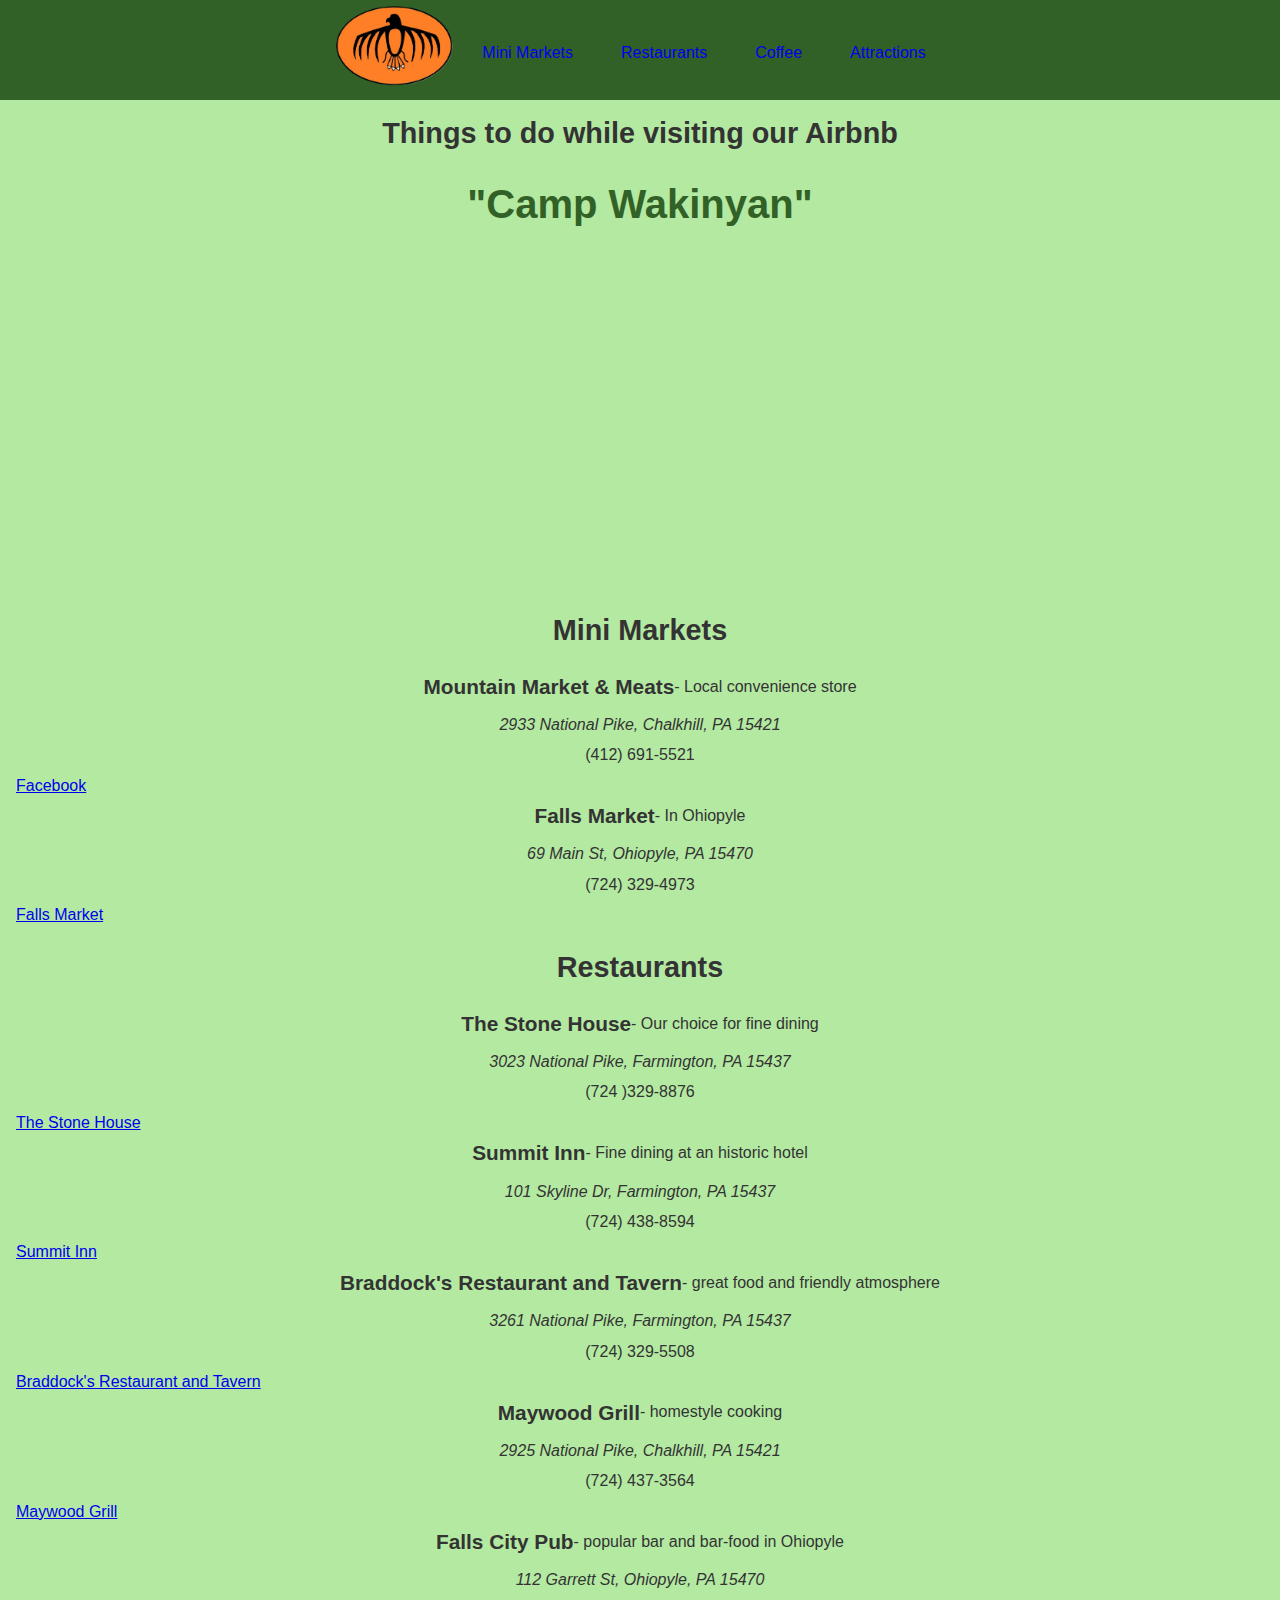
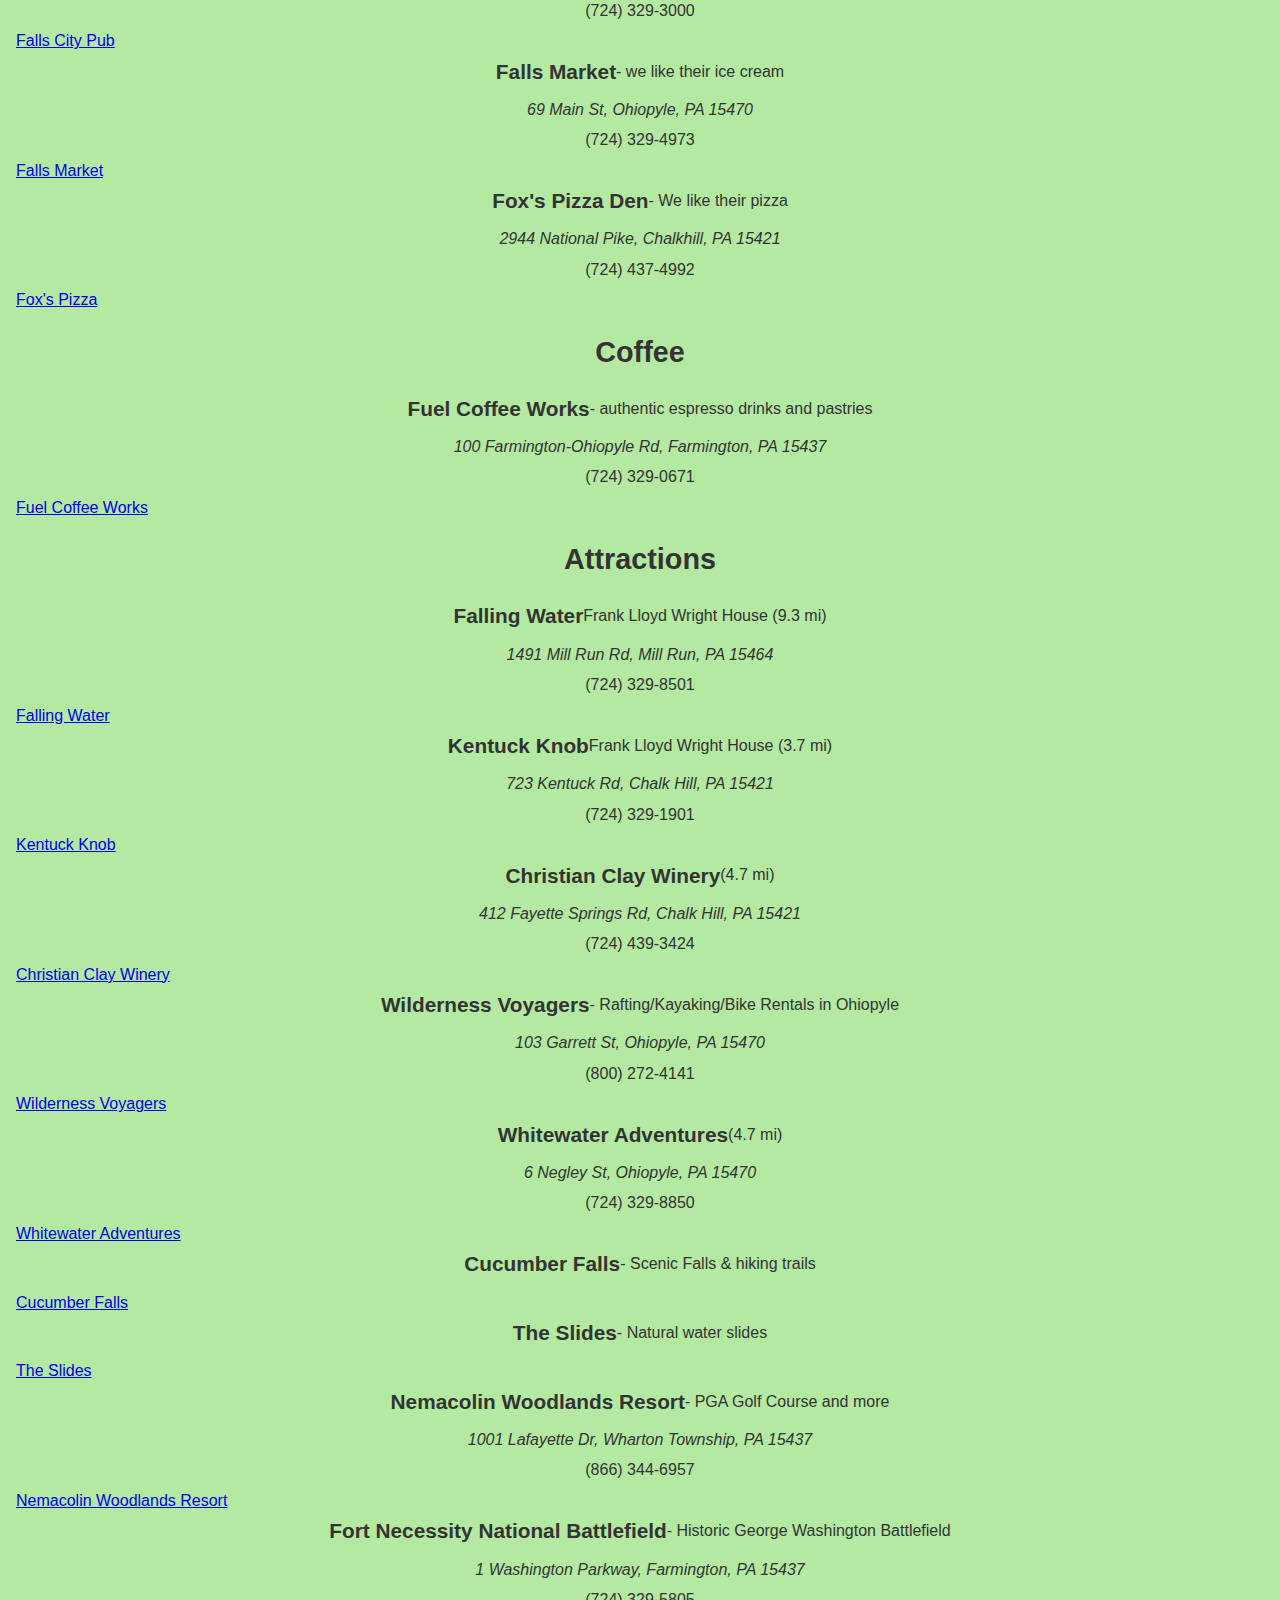
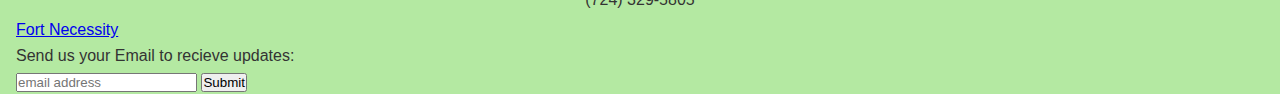
<file: Guidebook/Guidebook.html>
<!--Certification Project - Product Landing Page-->
<!DOCTYPE html>
<html lang="en">
<head>
<meta charset="UTF-8">
<meta name="viewport" content="width=device-width, initial-scale=1.0">
<title>Guidebook</title>
<link rel="stylesheet" href="GuideStyles.css">
</head>
<body>
    <header id="header">
        <div>
            <img 
                id="header-image" 
                src="Thunderbird4.png"
                alt="Camp Wakinyan Logo"
            >
        </div>
        <div>
            <nav id="nav-bar">
                <ul>
                    <li class="nav-link">
                        <a href="#markets">Mini Markets</a>
                    </li>
                    <li class="nav-link">
                        <a href="#restaurants">Restaurants</a>
                    </li>
                    <li class="nav-link">
                        <a href="#coffee">Coffee</a>
                    </li>
                    <li class="nav-link">
                        <a href="#attractions">Attractions</a>
                    </li>
                </ul>
            </nav>
        </div>
    </header>
    <main>
        <div>
            <h2>Things to do while visiting our Airbnb</h2>
            <h1 class="last">"Camp Wakinyan"</h1>
        </div>
        <div id="guidebook">
            <div id="ohiopyle-video">
                <a href="https://www.youtube-nocookie.com/watch?v=3I3IjAEyTrQ">
                    <iframe 
                        id="great-ride" 
                        width="560"
                        height="315" 
                        src="https://www.youtube-nocookie.com/embed/3I3IjAEyTrQ"
                        title="The Great Ride"
                        frameborder="0" 
                        allow="accelerometer; autoplay; clipboard-write; encrypted-media; gyroscope; picture-in-picture" 
                        allowfullscreen
                        >
                    </iframe>
                </a>
            </div>
            <section>
                <h2 id="markets" class="n-link">Mini Markets</h2>
                    <span><h3>Mountain Market & Meats</h3><p> - Local convenience store</p></span>
                        <address>2933 National Pike, Chalkhill, PA 15421</address>
                        <p>(412) 691-5521</p>
                        <a href="https://www.facebook.com/profile.php?id=100054215992529" target="_blank">Facebook</a>
                    <span><h3>Falls Market</h3><p> - In Ohiopyle</p></span>
                        <address>69 Main St, Ohiopyle, PA 15470</address>
                        <p>(724) 329-4973</p>
                        <a href="https://www.fallsmarketrestaurant.com/" target="_blank">Falls Market</a>
                <h2 id="restaurants" class="n-link">Restaurants</h2>
                    <span><h3>The Stone House</h3><p> - Our choice for fine dining</p></span>
                        <address>3023 National Pike, Farmington, PA 15437</address>
                        <p>(724 )329-8876</p>
                        <a href="http://www.stonehouseinn.com/" target="_blank">The Stone House</a>
                    <span><h3>Summit Inn</h3><p> - Fine dining at an historic hotel</p></span>
                        <address>101 Skyline Dr, Farmington, PA 15437</address>
                        <p>(724) 438-8594</p>
                        <a href="http://www.summitinnresort.com/" target="_blank">Summit Inn</a>
                    <span><h3>Braddock's Restaurant and Tavern</h3><p> - great food and friendly atmosphere</p></span>
                        <address>3261 National Pike, Farmington, PA 15437</address>
                        <p>(724) 329-5508</p>
                        <a href="http://www.braddocksinn.com/" target="_blank">Braddock's Restaurant and Tavern</a>
                    <span><h3>Maywood Grill</h3><p> - homestyle cooking</p></span>
                        <address>2925 National Pike, Chalkhill, PA 15421</address>
                        <p>(724) 437-3564</p>
                        <a href="http://maywoodgrill.com/" target="_blank">Maywood Grill</a>
                    <span><h3>Falls City Pub</h3><p> - popular bar and bar-food in Ohiopyle</p></span>
                        <address>112 Garrett St, Ohiopyle, PA 15470</address>
                        <p>(724) 329-3000</p>
                        <a href="http://www.fallscitypub.com/" target="_blank">Falls City Pub</a>
                    <span><h3>Falls Market</h3><p> - we like their ice cream</p></span>
                        <address>69 Main St, Ohiopyle, PA 15470</address>
                        <p>(724) 329-4973</p>
                        <a href="https://www.fallsmarketrestaurant.com/" target="_blank">Falls Market</a>
                    <span><h3>Fox's Pizza Den</h3><p> - We like their pizza</p></span>
                        <address>2944 National Pike, Chalkhill, PA 15421</address>
                        <p>(724) 437-4992</p>
                        <a href="http://www.foxspizza.com/locations/pa/chalkhill/chalkhill-pa-302/index.html" target="_blank">Fox's Pizza</a>
                <h2 id="coffee" class="n-link">Coffee</h2>
                    <span><h3>Fuel Coffee Works</h3><p> - authentic espresso drinks and pastries</p></span>
                        <address>100 Farmington-Ohiopyle Rd, Farmington, PA 15437</address>
                        <p>(724) 329-0671</p>
                        <a href="https://www.facebook.com/fuelcoffeeworks/" target="_blank">Fuel Coffee Works</a>
                <h2 id="attractions" class="n-link">Attractions</h2>
                    <span><h3>Falling Water</h3><p> Frank Lloyd Wright House (9.3 mi)</p></span>
                        <address>1491 Mill Run Rd, Mill Run, PA 15464</address>
                        <p>(724) 329-8501</p>
                        <a href="www.fallingwater.org" target="_blank">Falling Water</a>
                    <span><h3>Kentuck Knob</h3><p> Frank Lloyd Wright House (3.7 mi)</p></span>
                        <address>723 Kentuck Rd, Chalk Hill, PA 15421</address>
                        <p>(724) 329-1901</p>
                        <a href="www.kentuckknob.com" target="_blank">Kentuck Knob</a>
                    <span><h3>Christian Clay Winery</h3><p>(4.7 mi)</p></span>
                        <address>412 Fayette Springs Rd, Chalk Hill, PA 15421</address>
                        <p>(724) 439-3424</p>
                        <a href="www.christianklaywinery.com" target="_blank">Christian Clay Winery</a>
                    <span><h3>Wilderness Voyagers</h3><p> - Rafting/Kayaking/Bike Rentals in Ohiopyle</p></span>
                        <address>103 Garrett St, Ohiopyle, PA 15470</address>
                        <p>(800) 272-4141</p>
                        <a href="www.wilderness-voyageurs.com" target="_blank">Wilderness Voyagers</a>
                    <span><h3>Whitewater Adventures</h3><p>(4.7 mi)</p></span>
                        <address>6 Negley St, Ohiopyle, PA 15470 </address>
                        <p>(724) 329-8850</p>
                        <a href="www.wwaraft.com" target="_blank">Whitewater Adventures</a>
                    <span><h3>Cucumber Falls</h3><p> - Scenic Falls & hiking trails</p></span>
                        <a href="https://maps.app.goo.gl/U9RLjeL5LDMvcD796" target="_blank">Cucumber Falls</a>
                    <span><h3>The Slides</h3><p> - Natural water slides</p></span>
                        <a href="https://maps.app.goo.gl/UFzqwavQ8MgeC9oDA" target="_blank">The Slides</a>
                    <span><h3>Nemacolin Woodlands Resort</h3><p> - PGA Golf Course and more</p></span>
                        <address>1001 Lafayette Dr, Wharton Township, PA 15437</address>
                        <p>(866) 344-6957</p>
                        <a href="www.nemacolin.com" target="_blank">Nemacolin Woodlands Resort</a>
                    <span><h3>Fort Necessity National Battlefield</h3><p> - Historic George Washington Battlefield</p></span>
                        <address>1 Washington Parkway, Farmington, PA 15437</address>
                        <p>(724) 329-5805</p>
                        <a href="https://www.nps.gov/fone/index.htm" target="_blank">Fort Necessity</a>
            </section>
        </div  id="form">
            <form 
            id="form"
            method="post"
            action="https://www.freecodecamp.com/email-submit"
            >
            <label for="email">Send us your Email to recieve updates:</label><br>
            <input 
                type="email" 
                name="email" 
                id="email"
                placeholder="email address" 
                />
            <button type="submit" id="submit">Submit</button>
            </form>
    </main>
</body>
</html>

<!--or use this for submit button - <input id="submit" type="submit" value="Get Started" class="btn"/>-->
</file>
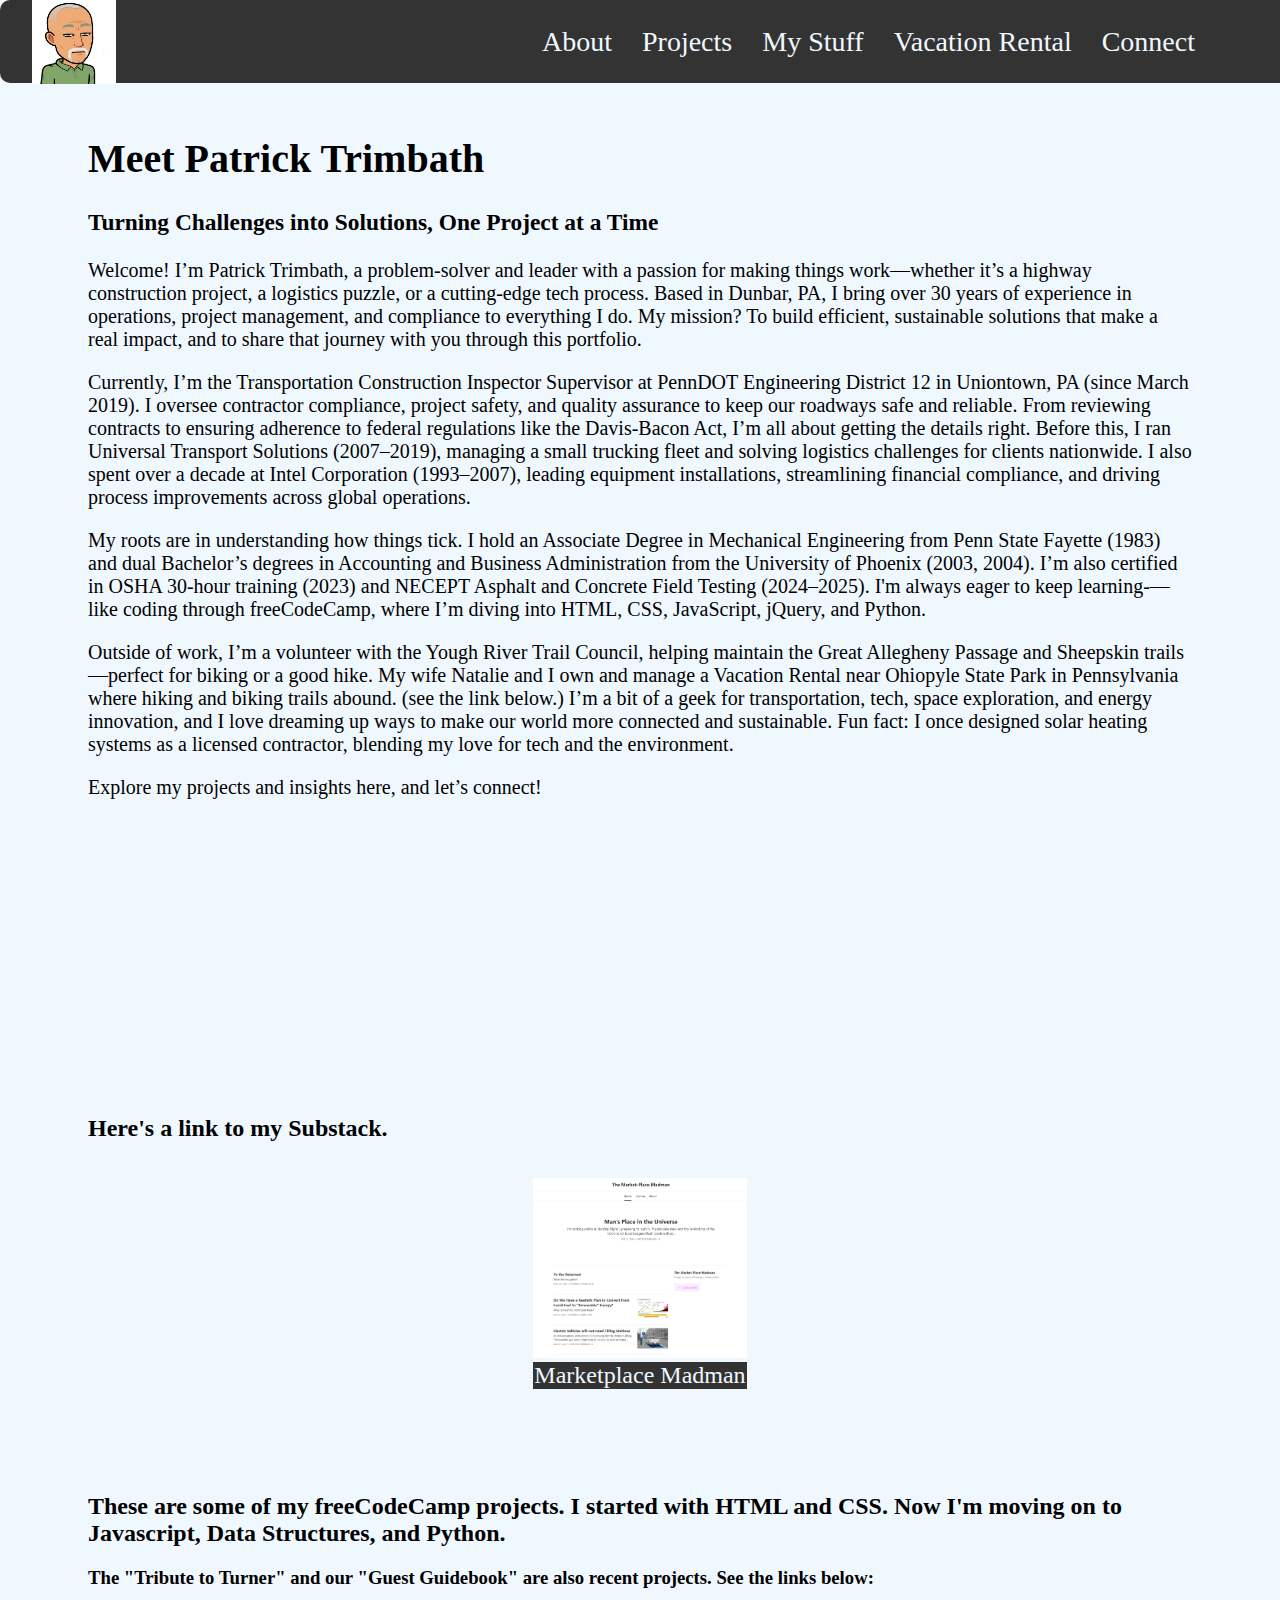
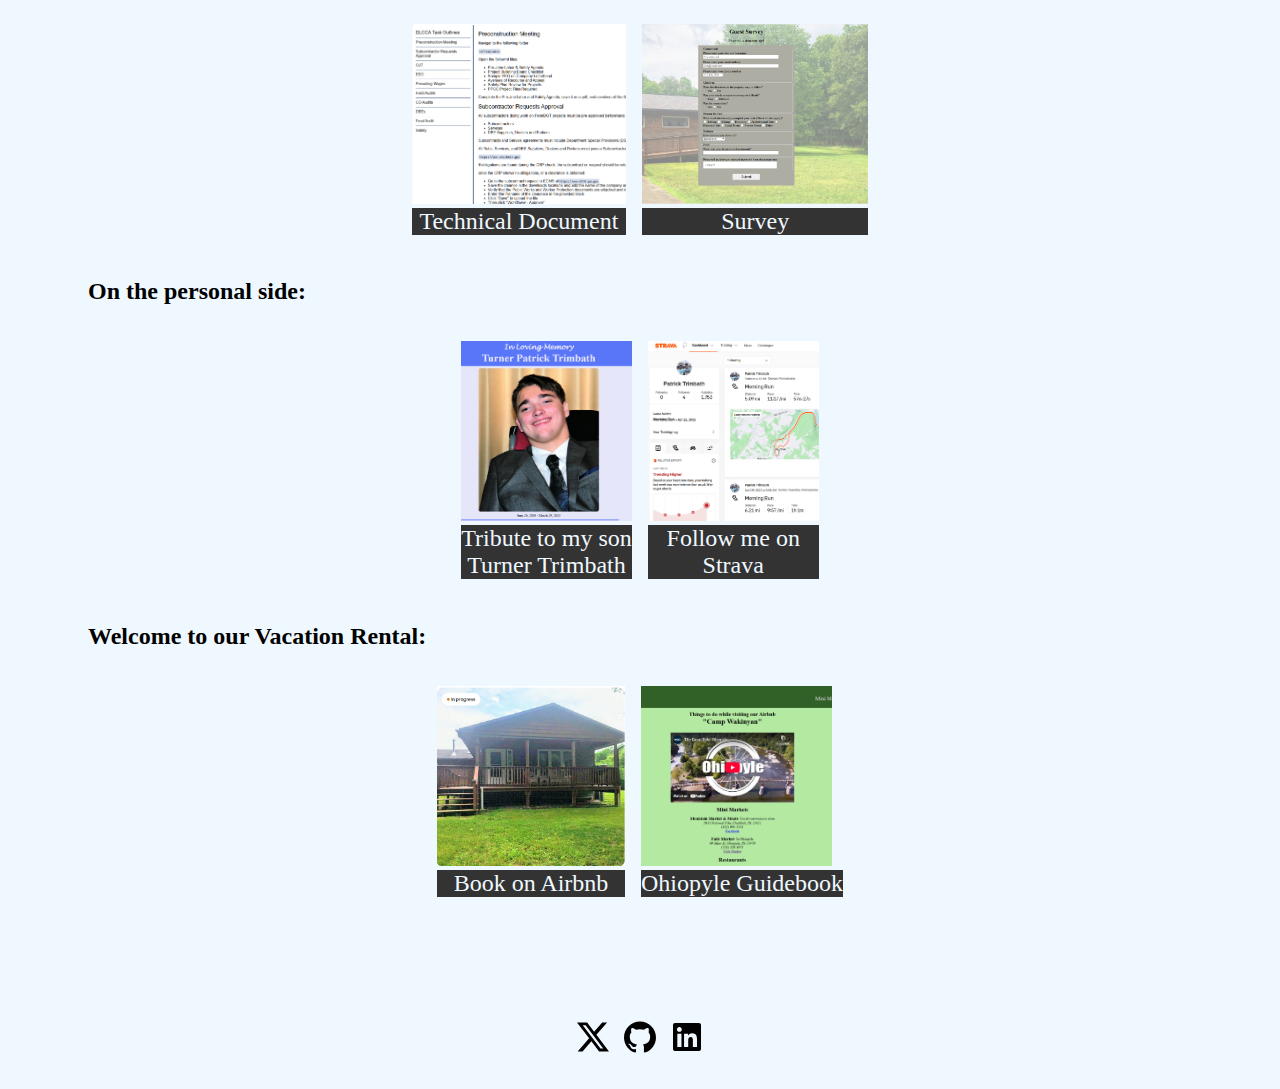
<file: Portfolio/Portfolio.html>
<!--Personal Portfolio html elements - will copy to Index.html-->
<!DOCTYPE html>
<html lang="en">
<head>
<meta charset="UTF-8">
<meta name="viewport" content="width=device-width, initial-scale=1.0">
<title>Personal Portfolio</title>
<link rel="stylesheet" href="PortStyles.css">
</head>
<body>
    <!--Navigation Bar-->
    <header>
        <div class="left-head">
            <img src="Patrick Avitar 1.jpg" alt="">
        </div>
        <div class="right-head">
            <nav id="navbar" class="navbar">
                <ul>
                    <li>
                        <a class="nav-link" href="#welcome-section">About</a>
                    </li>
                    <li>
                        <a class="nav-link" href="#pojects">Projects</a>
                    </li>
                    <li>
                        <a class="nav-link" href="#personal">My Stuff</a>
                    </li>
                    <li>
                        <a class="nav-link" href="#airbnb">Vacation Rental</a>
                    </li>
                    <li>
                        <a class="nav-link" href="#profile-link">Connect</a>
                    </li>
                </ul>
            </nav>
        </div>
    </header>
    <main>
    <!--Welcom Section-->
        <section id="welcome-section" class="welcome">
            <h1>Meet Patrick Trimbath</h1>
            <h3>Turning Challenges into Solutions, One Project at a Time</h3>
            <p>Welcome! I’m Patrick Trimbath, a problem-solver and leader with a passion for making things work—whether it’s a highway construction project, a logistics puzzle, or a cutting-edge tech process. Based in Dunbar, PA, I bring over 30 years of experience in operations, project management, and compliance to everything I do. My mission? To build efficient, sustainable solutions that make a real impact, and to share that journey with you through this portfolio.
            </p>
            <p>Currently, I’m the Transportation Construction Inspector Supervisor at PennDOT Engineering District 12 in Uniontown, PA (since March 2019). I oversee contractor compliance, project safety, and quality assurance to keep our roadways safe and reliable. From reviewing contracts to ensuring adherence to federal regulations like the Davis-Bacon Act, I’m all about getting the details right. Before this, I ran Universal Transport Solutions (2007–2019), managing a small trucking fleet and solving logistics challenges for clients nationwide. I also spent over a decade at Intel Corporation (1993–2007), leading equipment installations, streamlining financial compliance, and driving process improvements across global operations.
            </p>
            <p>My roots are in understanding how things tick. I hold an Associate Degree in Mechanical Engineering from Penn State Fayette (1983) and dual Bachelor’s degrees in Accounting and Business Administration from the University of Phoenix (2003, 2004). I’m also certified in OSHA 30-hour training (2023) and NECEPT Asphalt and Concrete Field Testing (2024–2025). I'm always eager to keep learning-—like coding through freeCodeCamp, where I’m diving into HTML, CSS, JavaScript, jQuery, and Python. 
            </p>
            <p>Outside of work, I’m a volunteer with the Yough River Trail Council, helping maintain the Great Allegheny Passage and Sheepskin trails—perfect for biking or a good hike. My wife Natalie and I own and manage a Vacation Rental near Ohiopyle State Park in Pennsylvania where hiking and biking trails abound. (see the link below.) I’m a bit of a geek for transportation, tech, space exploration, and energy innovation, and I love dreaming up ways to make our world more connected and sustainable. Fun fact: I once designed solar heating systems as a licensed contractor, blending my love for tech and the environment.
            </p>
            <p>Explore my projects and insights here, and let’s connect!</p>
        </section>
        <!--Links to Personal Projects:
        Substack
        Projects
        CV-->
        <section id="projects" class="project-tile">
            <h2 class="st-header">Here's a link to my Substack.</h2>
            <div class="gallery">
                <div class="gallery-item">
                <a id="substack-link" href="https://rptrimbathjr.substack.com/archive" target="_blank" class="project-link">
                    <img class="project-image" src="Substack.png" alt="Marketplace Madman">
                    <p class="project-title">
                        <span class="b-banner"></span>Marketplace Madman<span class="b-banner"></span>
                    </p>
                </a>
            </div>
            </div>
            <h2 class="projects-header">These are some of my freeCodeCamp projects.  I started with HTML and CSS.  Now I'm moving on to Javascript, Data Structures, and Python.</h2>
            <h3>The "Tribute to Turner" and our "Guest Guidebook" are also recent projects.  See the links below:</h3>
            <div class="gallery">
                <div class="gallery-item">
                    <a href="../Technical Document/TDoc.html" target="_blank" class="project-link">
                        <img class="project-image" src="TechDoc.png" alt="Technical Document">
                        <p class="project-title">
                            <span class="b-banner"></span>Technical Document<span class="b-banner"></span>
                        </p>
                    </a>
                </div>
                <div class="gallery-item">
                    <a href="../Survey/MySurvey.html" target="_blank" class="project-link">
                        <img class="project-image" src="Survey.png" alt="Survey">
                        <p class="project-title">
                            <span class="b-banner"></span>Survey<span class="b-banner"></span>
                        </p>
                    </a>
                </div>
            </div>
        </section>
        <!--Link to Personal Activities - 
            Turner's Page
            Strava-->
        <section id="personal" class="personal">
            <h2>On the personal side:</h2> <!--Please check out the tribute I made in honor of my late son - Turner Trimbath.-->
            <div class="gallery">
                <div class="gallery-item">
                    <a href="../Turner/TurnerTribute.html" target="_blank" class="project-link">
                        <img class="project-image" src="Tribute.png" alt="Tribute to Turner Trimbath">
                        <p class="project-title">
                            <span class="b-banner"></span>Tribute to my son <br>Turner Trimbath<span class="b-banner"></span>
                        </p>
                    </a>
                </div>
                <div class="gallery-item">
                    <a href="https://www.strava.com/athletes/ptrimbath" target="_blank" class="project-link">
                        <img class="project-image" src="Strava.png" alt="Tribute to Turner Trimbath">
                        <p class="project-title">
                            <span class="b-banner"></span>Follow me on<br> Strava<span class="b-banner"></span>
                        </p>
                    </a>
                </div>
            </div>
        </section>
        <!--Link to Airbnb and Guidebook-->
        <section id="airbnb" class="airbnb">
            <h2>Welcome to our Vacation Rental:</h2> <!--Please check out the tribute I made in honor of my late son - Turner Trimbath.-->
            <div class="gallery">
                <div class="gallery-item">
                    <a href="https://www.airbnb.com/rooms/43763224?guests=1&adults=1&s=67&unique_share_id=560dd063-6d8f-4833-bd05-b99617df93dd" target="_blank" class="project-link">
                        <img class="project-image" src="VacatonRental.png" alt="Tribute to Turner Trimbath">
                        <p class="project-title">
                            <span class="b-banner"></span>Book on Airbnb<span class="b-banner"></span>
                        </p>
                    </a>
                </div>
                <div class="gallery-item">
                    <a href="../Guidebook/Guidebook.html" target="_blank" class="project-link">
                        <img class="project-image" src="Guidebook.png" alt="Tribute to Turner Trimbath">
                        <p class="project-title">
                            <span class="b-banner"></span>Ohiopyle Guidebook<span class="b-banner"></span>
                        </p>
                    </a>
                </div>
            </div>
        </section>
    </main>
    <!--Footer Contact info
        X
        GitHub
        Linked-in
        Email
        Facebook-->
    <footer>
        <div class="social-links">
            <a href="https://x.com/RPTrimbath" target="_blank" rel="noopener noreferrer" id="profile-link">
              <img src="../assets/icons/x.svg" alt="X Profile">
            </a>
            <a href="https://github.com/rptjr" target="_blank" rel="noopener noreferrer" id="profile-link">
              <img src="../assets/icons/github.svg" alt="GitHub Profile">
            </a>
            <a href="https://www.linkedin.com/in/rpatricktrimbath/" target="_blank" rel="noopener noreferrer" id="profile-link">
              <img src="../assets/icons/linkedin-brands-solid.svg" alt="LinkedIn Profile">
            </a>
          </div>
    </footer>
</body>
</html>
</file>
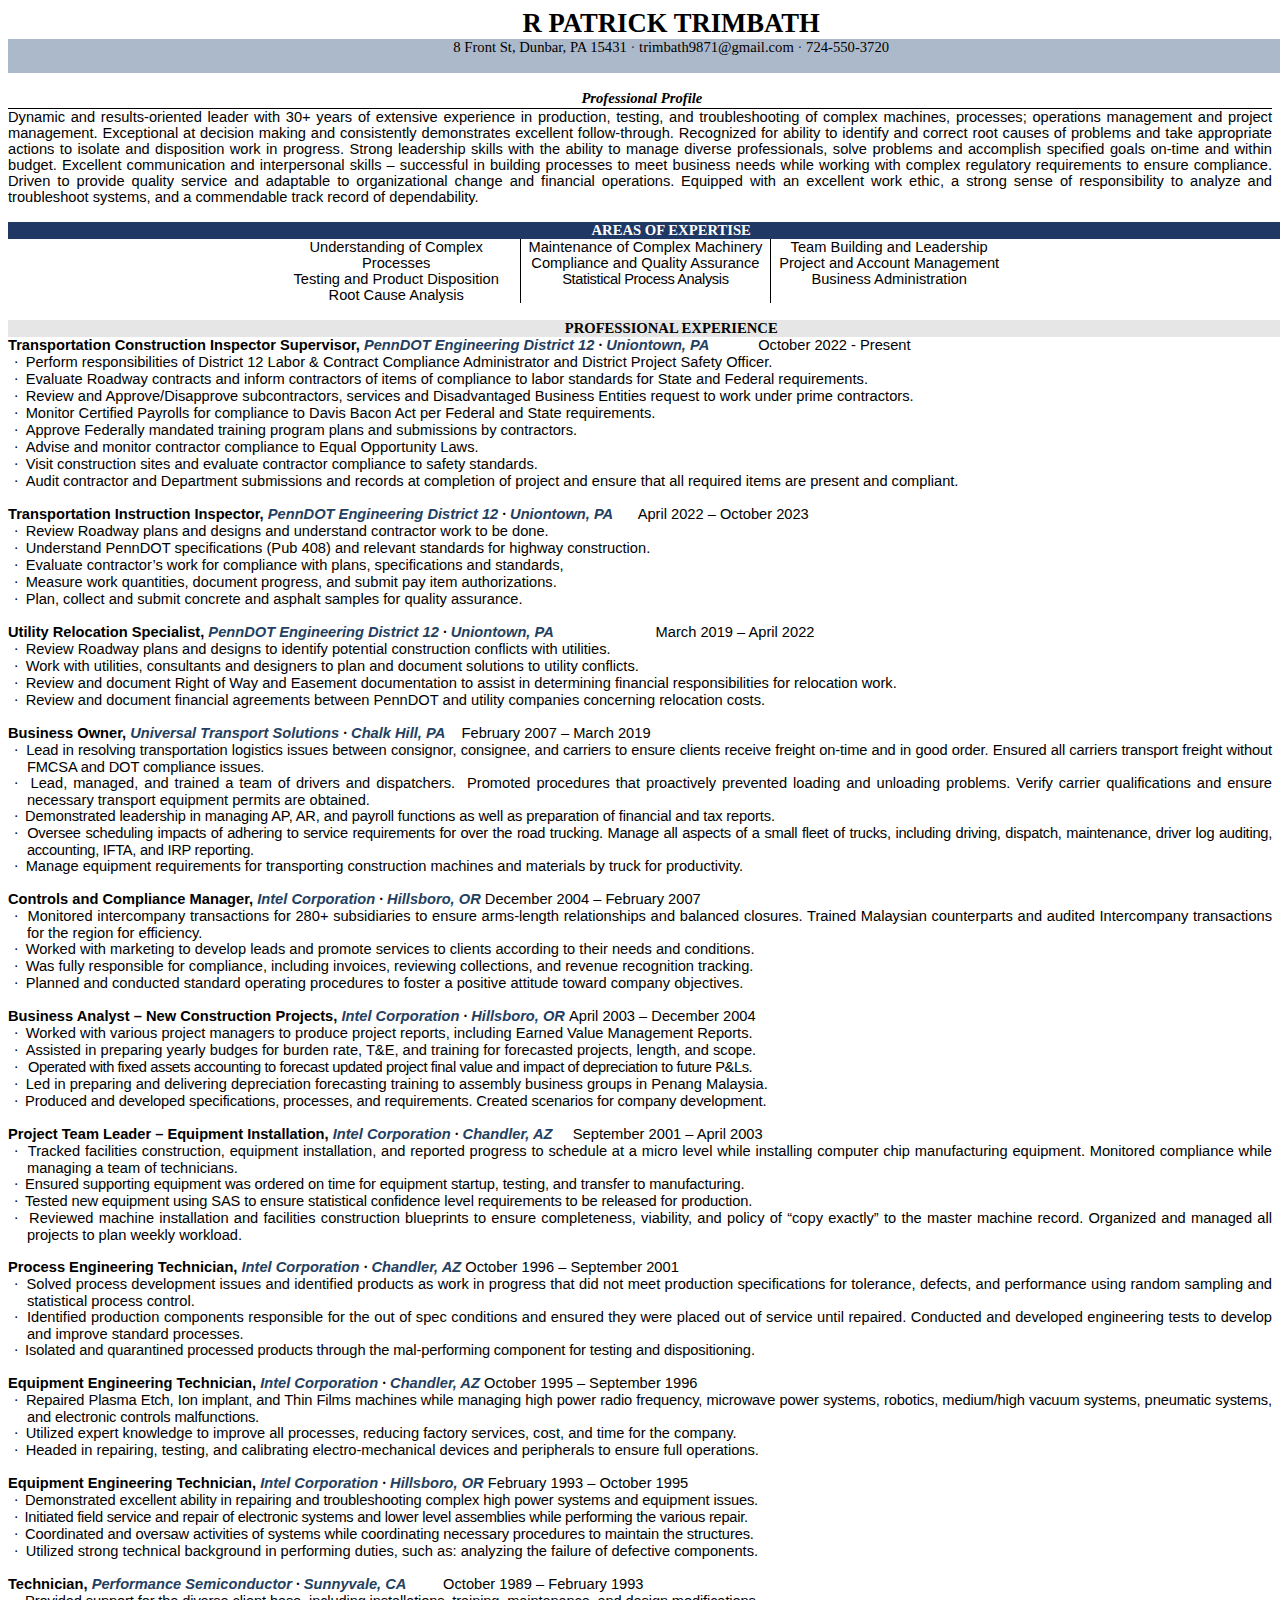
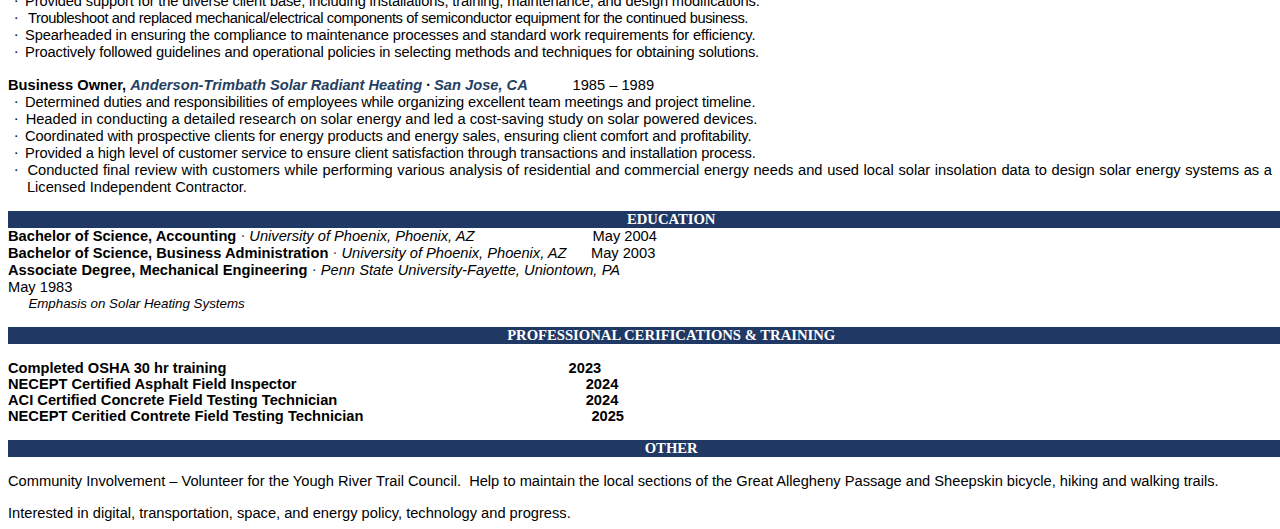
<file: Portfolio/R_Patrick_Trimbath_Resume_20250328.htm>
<html xmlns:v="urn:schemas-microsoft-com:vml"
xmlns:o="urn:schemas-microsoft-com:office:office"
xmlns:w="urn:schemas-microsoft-com:office:word"
xmlns:m="http://schemas.microsoft.com/office/2004/12/omml"
xmlns="http://www.w3.org/TR/REC-html40">

<head>
<meta http-equiv=Content-Type content="text/html; charset=windows-1252">
<meta name=ProgId content=Word.Document>
<meta name=Generator content="Microsoft Word 15">
<meta name=Originator content="Microsoft Word 15">
<link rel=File-List href="R_Patrick_Trimbath_Resume_20250328_files/filelist.xml">
<!--[if gte mso 9]><xml>
 <o:DocumentProperties>
  <o:Author>claire lawrence</o:Author>
  <o:Template>Normal</o:Template>
  <o:LastAuthor>Robert Trimbath</o:LastAuthor>
  <o:Revision>6</o:Revision>
  <o:TotalTime>435</o:TotalTime>
  <o:LastPrinted>2018-09-05T14:50:00Z</o:LastPrinted>
  <o:Created>2025-04-22T17:18:00Z</o:Created>
  <o:LastSaved>2025-04-22T23:55:00Z</o:LastSaved>
  <o:Pages>1</o:Pages>
  <o:Words>1577</o:Words>
  <o:Characters>8992</o:Characters>
  <o:Company>Hewlett-Packard</o:Company>
  <o:Lines>74</o:Lines>
  <o:Paragraphs>21</o:Paragraphs>
  <o:CharactersWithSpaces>10548</o:CharactersWithSpaces>
  <o:Version>16.00</o:Version>
 </o:DocumentProperties>
 <o:OfficeDocumentSettings>
  <o:RelyOnVML/>
  <o:AllowPNG/>
 </o:OfficeDocumentSettings>
</xml><![endif]-->
<link rel=dataStoreItem
href="R_Patrick_Trimbath_Resume_20250328_files/item0007.xml"
target="R_Patrick_Trimbath_Resume_20250328_files/props008.xml">
<link rel=themeData
href="R_Patrick_Trimbath_Resume_20250328_files/themedata.thmx">
<link rel=colorSchemeMapping
href="R_Patrick_Trimbath_Resume_20250328_files/colorschememapping.xml">
<!--[if gte mso 9]><xml>
 <w:WordDocument>
  <w:SpellingState>Clean</w:SpellingState>
  <w:GrammarState>Clean</w:GrammarState>
  <w:TrackMoves>false</w:TrackMoves>
  <w:TrackFormatting/>
  <w:PunctuationKerning/>
  <w:DrawingGridHorizontalSpacing>5.5 pt</w:DrawingGridHorizontalSpacing>
  <w:DisplayHorizontalDrawingGridEvery>2</w:DisplayHorizontalDrawingGridEvery>
  <w:DisplayVerticalDrawingGridEvery>2</w:DisplayVerticalDrawingGridEvery>
  <w:ValidateAgainstSchemas/>
  <w:SaveIfXMLInvalid>false</w:SaveIfXMLInvalid>
  <w:IgnoreMixedContent>false</w:IgnoreMixedContent>
  <w:AlwaysShowPlaceholderText>false</w:AlwaysShowPlaceholderText>
  <w:DoNotPromoteQF/>
  <w:LidThemeOther>EN-US</w:LidThemeOther>
  <w:LidThemeAsian>X-NONE</w:LidThemeAsian>
  <w:LidThemeComplexScript>X-NONE</w:LidThemeComplexScript>
  <w:Compatibility>
   <w:BreakWrappedTables/>
   <w:SnapToGridInCell/>
   <w:WrapTextWithPunct/>
   <w:UseAsianBreakRules/>
   <w:UseWord2010TableStyleRules/>
   <w:DontGrowAutofit/>
   <w:DontUseIndentAsNumberingTabStop/>
   <w:FELineBreak11/>
   <w:WW11IndentRules/>
   <w:DontAutofitConstrainedTables/>
   <w:AutofitLikeWW11/>
   <w:HangulWidthLikeWW11/>
   <w:UseNormalStyleForList/>
   <w:DontVertAlignCellWithSp/>
   <w:DontBreakConstrainedForcedTables/>
   <w:DontVertAlignInTxbx/>
   <w:Word11KerningPairs/>
   <w:CachedColBalance/>
  </w:Compatibility>
  <w:DocumentVariables>
   <w:__Grammarly_42____i>H4sIAAAAAAAEAKtWckksSQxILCpxzi/NK1GyMqwFAAEhoTITAAAA</w:__Grammarly_42____i>
   <w:__Grammarly_42___1>H4sIAAAAAAAEAKtWcslP9kxRslIyNDY0MzIzMjY0MTa3NDQwNTVS0lEKTi0uzszPAykwrQUAfSfFFCwAAAA=</w:__Grammarly_42___1>
  </w:DocumentVariables>
  <m:mathPr>
   <m:mathFont m:val="Cambria Math"/>
   <m:brkBin m:val="before"/>
   <m:brkBinSub m:val="&#45;-"/>
   <m:smallFrac m:val="off"/>
   <m:dispDef/>
   <m:lMargin m:val="0"/>
   <m:rMargin m:val="0"/>
   <m:defJc m:val="centerGroup"/>
   <m:wrapIndent m:val="1440"/>
   <m:intLim m:val="subSup"/>
   <m:naryLim m:val="undOvr"/>
  </m:mathPr></w:WordDocument>
</xml><![endif]--><!--[if gte mso 9]><xml>
 <w:LatentStyles DefLockedState="false" DefUnhideWhenUsed="false"
  DefSemiHidden="false" DefQFormat="false" DefPriority="99"
  LatentStyleCount="376">
  <w:LsdException Locked="false" Priority="0" QFormat="true" Name="Normal"/>
  <w:LsdException Locked="false" Priority="9" QFormat="true" Name="heading 1"/>
  <w:LsdException Locked="false" Priority="9" SemiHidden="true"
   UnhideWhenUsed="true" QFormat="true" Name="heading 2"/>
  <w:LsdException Locked="false" Priority="9" SemiHidden="true"
   UnhideWhenUsed="true" QFormat="true" Name="heading 3"/>
  <w:LsdException Locked="false" Priority="9" SemiHidden="true"
   UnhideWhenUsed="true" QFormat="true" Name="heading 4"/>
  <w:LsdException Locked="false" Priority="9" SemiHidden="true"
   UnhideWhenUsed="true" QFormat="true" Name="heading 5"/>
  <w:LsdException Locked="false" Priority="9" SemiHidden="true"
   UnhideWhenUsed="true" QFormat="true" Name="heading 6"/>
  <w:LsdException Locked="false" Priority="9" SemiHidden="true"
   UnhideWhenUsed="true" QFormat="true" Name="heading 7"/>
  <w:LsdException Locked="false" Priority="9" SemiHidden="true"
   UnhideWhenUsed="true" QFormat="true" Name="heading 8"/>
  <w:LsdException Locked="false" Priority="9" SemiHidden="true"
   UnhideWhenUsed="true" QFormat="true" Name="heading 9"/>
  <w:LsdException Locked="false" SemiHidden="true" UnhideWhenUsed="true"
   Name="index 1"/>
  <w:LsdException Locked="false" SemiHidden="true" UnhideWhenUsed="true"
   Name="index 2"/>
  <w:LsdException Locked="false" SemiHidden="true" UnhideWhenUsed="true"
   Name="index 3"/>
  <w:LsdException Locked="false" SemiHidden="true" UnhideWhenUsed="true"
   Name="index 4"/>
  <w:LsdException Locked="false" SemiHidden="true" UnhideWhenUsed="true"
   Name="index 5"/>
  <w:LsdException Locked="false" SemiHidden="true" UnhideWhenUsed="true"
   Name="index 6"/>
  <w:LsdException Locked="false" SemiHidden="true" UnhideWhenUsed="true"
   Name="index 7"/>
  <w:LsdException Locked="false" SemiHidden="true" UnhideWhenUsed="true"
   Name="index 8"/>
  <w:LsdException Locked="false" SemiHidden="true" UnhideWhenUsed="true"
   Name="index 9"/>
  <w:LsdException Locked="false" Priority="39" SemiHidden="true"
   UnhideWhenUsed="true" Name="toc 1"/>
  <w:LsdException Locked="false" Priority="39" SemiHidden="true"
   UnhideWhenUsed="true" Name="toc 2"/>
  <w:LsdException Locked="false" Priority="39" SemiHidden="true"
   UnhideWhenUsed="true" Name="toc 3"/>
  <w:LsdException Locked="false" Priority="39" SemiHidden="true"
   UnhideWhenUsed="true" Name="toc 4"/>
  <w:LsdException Locked="false" Priority="39" SemiHidden="true"
   UnhideWhenUsed="true" Name="toc 5"/>
  <w:LsdException Locked="false" Priority="39" SemiHidden="true"
   UnhideWhenUsed="true" Name="toc 6"/>
  <w:LsdException Locked="false" Priority="39" SemiHidden="true"
   UnhideWhenUsed="true" Name="toc 7"/>
  <w:LsdException Locked="false" Priority="39" SemiHidden="true"
   UnhideWhenUsed="true" Name="toc 8"/>
  <w:LsdException Locked="false" Priority="39" SemiHidden="true"
   UnhideWhenUsed="true" Name="toc 9"/>
  <w:LsdException Locked="false" SemiHidden="true" UnhideWhenUsed="true"
   Name="Normal Indent"/>
  <w:LsdException Locked="false" SemiHidden="true" UnhideWhenUsed="true"
   Name="footnote text"/>
  <w:LsdException Locked="false" SemiHidden="true" UnhideWhenUsed="true"
   Name="annotation text"/>
  <w:LsdException Locked="false" SemiHidden="true" UnhideWhenUsed="true"
   Name="header"/>
  <w:LsdException Locked="false" SemiHidden="true" UnhideWhenUsed="true"
   Name="footer"/>
  <w:LsdException Locked="false" SemiHidden="true" UnhideWhenUsed="true"
   Name="index heading"/>
  <w:LsdException Locked="false" Priority="35" SemiHidden="true"
   UnhideWhenUsed="true" QFormat="true" Name="caption"/>
  <w:LsdException Locked="false" SemiHidden="true" UnhideWhenUsed="true"
   Name="table of figures"/>
  <w:LsdException Locked="false" SemiHidden="true" UnhideWhenUsed="true"
   Name="envelope address"/>
  <w:LsdException Locked="false" SemiHidden="true" UnhideWhenUsed="true"
   Name="envelope return"/>
  <w:LsdException Locked="false" SemiHidden="true" UnhideWhenUsed="true"
   Name="footnote reference"/>
  <w:LsdException Locked="false" SemiHidden="true" UnhideWhenUsed="true"
   Name="annotation reference"/>
  <w:LsdException Locked="false" SemiHidden="true" UnhideWhenUsed="true"
   Name="line number"/>
  <w:LsdException Locked="false" SemiHidden="true" UnhideWhenUsed="true"
   Name="page number"/>
  <w:LsdException Locked="false" SemiHidden="true" UnhideWhenUsed="true"
   Name="endnote reference"/>
  <w:LsdException Locked="false" SemiHidden="true" UnhideWhenUsed="true"
   Name="endnote text"/>
  <w:LsdException Locked="false" SemiHidden="true" UnhideWhenUsed="true"
   Name="table of authorities"/>
  <w:LsdException Locked="false" SemiHidden="true" UnhideWhenUsed="true"
   Name="macro"/>
  <w:LsdException Locked="false" SemiHidden="true" UnhideWhenUsed="true"
   Name="toa heading"/>
  <w:LsdException Locked="false" SemiHidden="true" UnhideWhenUsed="true"
   Name="List"/>
  <w:LsdException Locked="false" SemiHidden="true" UnhideWhenUsed="true"
   Name="List Bullet"/>
  <w:LsdException Locked="false" SemiHidden="true" UnhideWhenUsed="true"
   Name="List Number"/>
  <w:LsdException Locked="false" SemiHidden="true" UnhideWhenUsed="true"
   Name="List 2"/>
  <w:LsdException Locked="false" SemiHidden="true" UnhideWhenUsed="true"
   Name="List 3"/>
  <w:LsdException Locked="false" SemiHidden="true" UnhideWhenUsed="true"
   Name="List 4"/>
  <w:LsdException Locked="false" SemiHidden="true" UnhideWhenUsed="true"
   Name="List 5"/>
  <w:LsdException Locked="false" SemiHidden="true" UnhideWhenUsed="true"
   Name="List Bullet 2"/>
  <w:LsdException Locked="false" SemiHidden="true" UnhideWhenUsed="true"
   Name="List Bullet 3"/>
  <w:LsdException Locked="false" SemiHidden="true" UnhideWhenUsed="true"
   Name="List Bullet 4"/>
  <w:LsdException Locked="false" SemiHidden="true" UnhideWhenUsed="true"
   Name="List Bullet 5"/>
  <w:LsdException Locked="false" SemiHidden="true" UnhideWhenUsed="true"
   Name="List Number 2"/>
  <w:LsdException Locked="false" SemiHidden="true" UnhideWhenUsed="true"
   Name="List Number 3"/>
  <w:LsdException Locked="false" SemiHidden="true" UnhideWhenUsed="true"
   Name="List Number 4"/>
  <w:LsdException Locked="false" SemiHidden="true" UnhideWhenUsed="true"
   Name="List Number 5"/>
  <w:LsdException Locked="false" Priority="10" QFormat="true" Name="Title"/>
  <w:LsdException Locked="false" SemiHidden="true" UnhideWhenUsed="true"
   Name="Closing"/>
  <w:LsdException Locked="false" SemiHidden="true" UnhideWhenUsed="true"
   Name="Signature"/>
  <w:LsdException Locked="false" Priority="1" SemiHidden="true"
   UnhideWhenUsed="true" Name="Default Paragraph Font"/>
  <w:LsdException Locked="false" SemiHidden="true" UnhideWhenUsed="true"
   Name="Body Text"/>
  <w:LsdException Locked="false" SemiHidden="true" UnhideWhenUsed="true"
   Name="Body Text Indent"/>
  <w:LsdException Locked="false" SemiHidden="true" UnhideWhenUsed="true"
   Name="List Continue"/>
  <w:LsdException Locked="false" SemiHidden="true" UnhideWhenUsed="true"
   Name="List Continue 2"/>
  <w:LsdException Locked="false" SemiHidden="true" UnhideWhenUsed="true"
   Name="List Continue 3"/>
  <w:LsdException Locked="false" SemiHidden="true" UnhideWhenUsed="true"
   Name="List Continue 4"/>
  <w:LsdException Locked="false" SemiHidden="true" UnhideWhenUsed="true"
   Name="List Continue 5"/>
  <w:LsdException Locked="false" SemiHidden="true" UnhideWhenUsed="true"
   Name="Message Header"/>
  <w:LsdException Locked="false" Priority="11" QFormat="true" Name="Subtitle"/>
  <w:LsdException Locked="false" SemiHidden="true" UnhideWhenUsed="true"
   Name="Salutation"/>
  <w:LsdException Locked="false" SemiHidden="true" UnhideWhenUsed="true"
   Name="Date"/>
  <w:LsdException Locked="false" SemiHidden="true" UnhideWhenUsed="true"
   Name="Body Text First Indent"/>
  <w:LsdException Locked="false" SemiHidden="true" UnhideWhenUsed="true"
   Name="Body Text First Indent 2"/>
  <w:LsdException Locked="false" SemiHidden="true" UnhideWhenUsed="true"
   Name="Note Heading"/>
  <w:LsdException Locked="false" SemiHidden="true" UnhideWhenUsed="true"
   Name="Body Text 2"/>
  <w:LsdException Locked="false" SemiHidden="true" UnhideWhenUsed="true"
   Name="Body Text 3"/>
  <w:LsdException Locked="false" SemiHidden="true" UnhideWhenUsed="true"
   Name="Body Text Indent 2"/>
  <w:LsdException Locked="false" SemiHidden="true" UnhideWhenUsed="true"
   Name="Body Text Indent 3"/>
  <w:LsdException Locked="false" SemiHidden="true" UnhideWhenUsed="true"
   Name="Block Text"/>
  <w:LsdException Locked="false" SemiHidden="true" UnhideWhenUsed="true"
   Name="Hyperlink"/>
  <w:LsdException Locked="false" SemiHidden="true" UnhideWhenUsed="true"
   Name="FollowedHyperlink"/>
  <w:LsdException Locked="false" Priority="22" QFormat="true" Name="Strong"/>
  <w:LsdException Locked="false" Priority="20" QFormat="true" Name="Emphasis"/>
  <w:LsdException Locked="false" SemiHidden="true" UnhideWhenUsed="true"
   Name="Document Map"/>
  <w:LsdException Locked="false" SemiHidden="true" UnhideWhenUsed="true"
   Name="Plain Text"/>
  <w:LsdException Locked="false" SemiHidden="true" UnhideWhenUsed="true"
   Name="E-mail Signature"/>
  <w:LsdException Locked="false" SemiHidden="true" UnhideWhenUsed="true"
   Name="HTML Top of Form"/>
  <w:LsdException Locked="false" SemiHidden="true" UnhideWhenUsed="true"
   Name="HTML Bottom of Form"/>
  <w:LsdException Locked="false" SemiHidden="true" UnhideWhenUsed="true"
   Name="Normal (Web)"/>
  <w:LsdException Locked="false" SemiHidden="true" UnhideWhenUsed="true"
   Name="HTML Acronym"/>
  <w:LsdException Locked="false" SemiHidden="true" UnhideWhenUsed="true"
   Name="HTML Address"/>
  <w:LsdException Locked="false" SemiHidden="true" UnhideWhenUsed="true"
   Name="HTML Cite"/>
  <w:LsdException Locked="false" SemiHidden="true" UnhideWhenUsed="true"
   Name="HTML Code"/>
  <w:LsdException Locked="false" SemiHidden="true" UnhideWhenUsed="true"
   Name="HTML Definition"/>
  <w:LsdException Locked="false" SemiHidden="true" UnhideWhenUsed="true"
   Name="HTML Keyboard"/>
  <w:LsdException Locked="false" SemiHidden="true" UnhideWhenUsed="true"
   Name="HTML Preformatted"/>
  <w:LsdException Locked="false" SemiHidden="true" UnhideWhenUsed="true"
   Name="HTML Sample"/>
  <w:LsdException Locked="false" SemiHidden="true" UnhideWhenUsed="true"
   Name="HTML Typewriter"/>
  <w:LsdException Locked="false" SemiHidden="true" UnhideWhenUsed="true"
   Name="HTML Variable"/>
  <w:LsdException Locked="false" SemiHidden="true" UnhideWhenUsed="true"
   Name="Normal Table"/>
  <w:LsdException Locked="false" SemiHidden="true" UnhideWhenUsed="true"
   Name="annotation subject"/>
  <w:LsdException Locked="false" SemiHidden="true" UnhideWhenUsed="true"
   Name="No List"/>
  <w:LsdException Locked="false" SemiHidden="true" UnhideWhenUsed="true"
   Name="Outline List 1"/>
  <w:LsdException Locked="false" SemiHidden="true" UnhideWhenUsed="true"
   Name="Outline List 2"/>
  <w:LsdException Locked="false" SemiHidden="true" UnhideWhenUsed="true"
   Name="Outline List 3"/>
  <w:LsdException Locked="false" SemiHidden="true" UnhideWhenUsed="true"
   Name="Table Simple 1"/>
  <w:LsdException Locked="false" SemiHidden="true" UnhideWhenUsed="true"
   Name="Table Simple 2"/>
  <w:LsdException Locked="false" SemiHidden="true" UnhideWhenUsed="true"
   Name="Table Simple 3"/>
  <w:LsdException Locked="false" SemiHidden="true" UnhideWhenUsed="true"
   Name="Table Classic 1"/>
  <w:LsdException Locked="false" SemiHidden="true" UnhideWhenUsed="true"
   Name="Table Classic 2"/>
  <w:LsdException Locked="false" SemiHidden="true" UnhideWhenUsed="true"
   Name="Table Classic 3"/>
  <w:LsdException Locked="false" SemiHidden="true" UnhideWhenUsed="true"
   Name="Table Classic 4"/>
  <w:LsdException Locked="false" SemiHidden="true" UnhideWhenUsed="true"
   Name="Table Colorful 1"/>
  <w:LsdException Locked="false" SemiHidden="true" UnhideWhenUsed="true"
   Name="Table Colorful 2"/>
  <w:LsdException Locked="false" SemiHidden="true" UnhideWhenUsed="true"
   Name="Table Colorful 3"/>
  <w:LsdException Locked="false" SemiHidden="true" UnhideWhenUsed="true"
   Name="Table Columns 1"/>
  <w:LsdException Locked="false" SemiHidden="true" UnhideWhenUsed="true"
   Name="Table Columns 2"/>
  <w:LsdException Locked="false" SemiHidden="true" UnhideWhenUsed="true"
   Name="Table Columns 3"/>
  <w:LsdException Locked="false" SemiHidden="true" UnhideWhenUsed="true"
   Name="Table Columns 4"/>
  <w:LsdException Locked="false" SemiHidden="true" UnhideWhenUsed="true"
   Name="Table Columns 5"/>
  <w:LsdException Locked="false" SemiHidden="true" UnhideWhenUsed="true"
   Name="Table Grid 1"/>
  <w:LsdException Locked="false" SemiHidden="true" UnhideWhenUsed="true"
   Name="Table Grid 2"/>
  <w:LsdException Locked="false" SemiHidden="true" UnhideWhenUsed="true"
   Name="Table Grid 3"/>
  <w:LsdException Locked="false" SemiHidden="true" UnhideWhenUsed="true"
   Name="Table Grid 4"/>
  <w:LsdException Locked="false" SemiHidden="true" UnhideWhenUsed="true"
   Name="Table Grid 5"/>
  <w:LsdException Locked="false" SemiHidden="true" UnhideWhenUsed="true"
   Name="Table Grid 6"/>
  <w:LsdException Locked="false" SemiHidden="true" UnhideWhenUsed="true"
   Name="Table Grid 7"/>
  <w:LsdException Locked="false" SemiHidden="true" UnhideWhenUsed="true"
   Name="Table Grid 8"/>
  <w:LsdException Locked="false" SemiHidden="true" UnhideWhenUsed="true"
   Name="Table List 1"/>
  <w:LsdException Locked="false" SemiHidden="true" UnhideWhenUsed="true"
   Name="Table List 2"/>
  <w:LsdException Locked="false" SemiHidden="true" UnhideWhenUsed="true"
   Name="Table List 3"/>
  <w:LsdException Locked="false" SemiHidden="true" UnhideWhenUsed="true"
   Name="Table List 4"/>
  <w:LsdException Locked="false" SemiHidden="true" UnhideWhenUsed="true"
   Name="Table List 5"/>
  <w:LsdException Locked="false" SemiHidden="true" UnhideWhenUsed="true"
   Name="Table List 6"/>
  <w:LsdException Locked="false" SemiHidden="true" UnhideWhenUsed="true"
   Name="Table List 7"/>
  <w:LsdException Locked="false" SemiHidden="true" UnhideWhenUsed="true"
   Name="Table List 8"/>
  <w:LsdException Locked="false" SemiHidden="true" UnhideWhenUsed="true"
   Name="Table 3D effects 1"/>
  <w:LsdException Locked="false" SemiHidden="true" UnhideWhenUsed="true"
   Name="Table 3D effects 2"/>
  <w:LsdException Locked="false" SemiHidden="true" UnhideWhenUsed="true"
   Name="Table 3D effects 3"/>
  <w:LsdException Locked="false" SemiHidden="true" UnhideWhenUsed="true"
   Name="Table Contemporary"/>
  <w:LsdException Locked="false" SemiHidden="true" UnhideWhenUsed="true"
   Name="Table Elegant"/>
  <w:LsdException Locked="false" SemiHidden="true" UnhideWhenUsed="true"
   Name="Table Professional"/>
  <w:LsdException Locked="false" SemiHidden="true" UnhideWhenUsed="true"
   Name="Table Subtle 1"/>
  <w:LsdException Locked="false" SemiHidden="true" UnhideWhenUsed="true"
   Name="Table Subtle 2"/>
  <w:LsdException Locked="false" SemiHidden="true" UnhideWhenUsed="true"
   Name="Table Web 1"/>
  <w:LsdException Locked="false" SemiHidden="true" UnhideWhenUsed="true"
   Name="Table Web 2"/>
  <w:LsdException Locked="false" SemiHidden="true" UnhideWhenUsed="true"
   Name="Table Web 3"/>
  <w:LsdException Locked="false" SemiHidden="true" UnhideWhenUsed="true"
   Name="Balloon Text"/>
  <w:LsdException Locked="false" Priority="39" Name="Table Grid"/>
  <w:LsdException Locked="false" SemiHidden="true" UnhideWhenUsed="true"
   Name="Table Theme"/>
  <w:LsdException Locked="false" SemiHidden="true" UnhideWhenUsed="true"
   Name="Placeholder Text"/>
  <w:LsdException Locked="false" QFormat="true" Name="No Spacing"/>
  <w:LsdException Locked="false" Priority="1" QFormat="true"
   Name="Medium Grid 2"/>
  <w:LsdException Locked="false" Priority="60" Name="Medium Grid 3"/>
  <w:LsdException Locked="false" Priority="61" Name="Dark List"/>
  <w:LsdException Locked="false" Priority="62" Name="Colorful Shading"/>
  <w:LsdException Locked="false" Priority="63" Name="Colorful List"/>
  <w:LsdException Locked="false" Priority="64" Name="Colorful Grid"/>
  <w:LsdException Locked="false" Priority="65" Name="Light Shading Accent 1"/>
  <w:LsdException Locked="false" Priority="66" Name="Light List Accent 1"/>
  <w:LsdException Locked="false" Priority="67" Name="Light Grid Accent 1"/>
  <w:LsdException Locked="false" Priority="68" Name="Medium Shading 1 Accent 1"/>
  <w:LsdException Locked="false" Priority="69" Name="Medium Shading 2 Accent 1"/>
  <w:LsdException Locked="false" Priority="70" Name="Medium List 1 Accent 1"/>
  <w:LsdException Locked="false" Priority="71" SemiHidden="true"
   UnhideWhenUsed="true" Name="Revision"/>
  <w:LsdException Locked="false" Priority="72" QFormat="true"
   Name="List Paragraph"/>
  <w:LsdException Locked="false" Priority="73" QFormat="true" Name="Quote"/>
  <w:LsdException Locked="false" Priority="60" QFormat="true"
   Name="Intense Quote"/>
  <w:LsdException Locked="false" Priority="61" Name="Medium List 2 Accent 1"/>
  <w:LsdException Locked="false" Priority="62" Name="Medium Grid 1 Accent 1"/>
  <w:LsdException Locked="false" Priority="63" Name="Medium Grid 2 Accent 1"/>
  <w:LsdException Locked="false" Priority="64" Name="Medium Grid 3 Accent 1"/>
  <w:LsdException Locked="false" Priority="65" Name="Dark List Accent 1"/>
  <w:LsdException Locked="false" Priority="34" QFormat="true"
   Name="Colorful List Accent 1"/>
  <w:LsdException Locked="false" Priority="29" QFormat="true"
   Name="Colorful Grid Accent 1"/>
  <w:LsdException Locked="false" Priority="30" QFormat="true"
   Name="Light Shading Accent 2"/>
  <w:LsdException Locked="false" Priority="66" Name="Light List Accent 2"/>
  <w:LsdException Locked="false" Priority="67" Name="Light Grid Accent 2"/>
  <w:LsdException Locked="false" Priority="68" Name="Medium Shading 1 Accent 2"/>
  <w:LsdException Locked="false" Priority="69" Name="Medium Shading 2 Accent 2"/>
  <w:LsdException Locked="false" Priority="70" Name="Medium List 1 Accent 2"/>
  <w:LsdException Locked="false" Priority="71" Name="Medium List 2 Accent 2"/>
  <w:LsdException Locked="false" Priority="72" Name="Medium Grid 1 Accent 2"/>
  <w:LsdException Locked="false" Priority="73" Name="Medium Grid 2 Accent 2"/>
  <w:LsdException Locked="false" Priority="60" Name="Medium Grid 3 Accent 2"/>
  <w:LsdException Locked="false" Priority="61" Name="Dark List Accent 2"/>
  <w:LsdException Locked="false" Priority="62" Name="Colorful Shading Accent 2"/>
  <w:LsdException Locked="false" Priority="63" Name="Colorful List Accent 2"/>
  <w:LsdException Locked="false" Priority="64" Name="Colorful Grid Accent 2"/>
  <w:LsdException Locked="false" Priority="65" Name="Light Shading Accent 3"/>
  <w:LsdException Locked="false" Priority="66" Name="Light List Accent 3"/>
  <w:LsdException Locked="false" Priority="67" Name="Light Grid Accent 3"/>
  <w:LsdException Locked="false" Priority="68" Name="Medium Shading 1 Accent 3"/>
  <w:LsdException Locked="false" Priority="69" Name="Medium Shading 2 Accent 3"/>
  <w:LsdException Locked="false" Priority="70" Name="Medium List 1 Accent 3"/>
  <w:LsdException Locked="false" Priority="71" Name="Medium List 2 Accent 3"/>
  <w:LsdException Locked="false" Priority="72" Name="Medium Grid 1 Accent 3"/>
  <w:LsdException Locked="false" Priority="73" Name="Medium Grid 2 Accent 3"/>
  <w:LsdException Locked="false" Priority="60" Name="Medium Grid 3 Accent 3"/>
  <w:LsdException Locked="false" Priority="61" Name="Dark List Accent 3"/>
  <w:LsdException Locked="false" Priority="62" Name="Colorful Shading Accent 3"/>
  <w:LsdException Locked="false" Priority="63" Name="Colorful List Accent 3"/>
  <w:LsdException Locked="false" Priority="64" Name="Colorful Grid Accent 3"/>
  <w:LsdException Locked="false" Priority="65" Name="Light Shading Accent 4"/>
  <w:LsdException Locked="false" Priority="66" Name="Light List Accent 4"/>
  <w:LsdException Locked="false" Priority="67" Name="Light Grid Accent 4"/>
  <w:LsdException Locked="false" Priority="68" Name="Medium Shading 1 Accent 4"/>
  <w:LsdException Locked="false" Priority="69" Name="Medium Shading 2 Accent 4"/>
  <w:LsdException Locked="false" Priority="70" Name="Medium List 1 Accent 4"/>
  <w:LsdException Locked="false" Priority="71" Name="Medium List 2 Accent 4"/>
  <w:LsdException Locked="false" Priority="72" Name="Medium Grid 1 Accent 4"/>
  <w:LsdException Locked="false" Priority="73" Name="Medium Grid 2 Accent 4"/>
  <w:LsdException Locked="false" Priority="60" Name="Medium Grid 3 Accent 4"/>
  <w:LsdException Locked="false" Priority="61" Name="Dark List Accent 4"/>
  <w:LsdException Locked="false" Priority="62" Name="Colorful Shading Accent 4"/>
  <w:LsdException Locked="false" Priority="63" Name="Colorful List Accent 4"/>
  <w:LsdException Locked="false" Priority="64" Name="Colorful Grid Accent 4"/>
  <w:LsdException Locked="false" Priority="65" Name="Light Shading Accent 5"/>
  <w:LsdException Locked="false" Priority="66" Name="Light List Accent 5"/>
  <w:LsdException Locked="false" Priority="67" Name="Light Grid Accent 5"/>
  <w:LsdException Locked="false" Priority="68" Name="Medium Shading 1 Accent 5"/>
  <w:LsdException Locked="false" Priority="69" Name="Medium Shading 2 Accent 5"/>
  <w:LsdException Locked="false" Priority="70" Name="Medium List 1 Accent 5"/>
  <w:LsdException Locked="false" Priority="71" Name="Medium List 2 Accent 5"/>
  <w:LsdException Locked="false" Priority="72" Name="Medium Grid 1 Accent 5"/>
  <w:LsdException Locked="false" Priority="73" Name="Medium Grid 2 Accent 5"/>
  <w:LsdException Locked="false" Priority="60" Name="Medium Grid 3 Accent 5"/>
  <w:LsdException Locked="false" Priority="61" Name="Dark List Accent 5"/>
  <w:LsdException Locked="false" Priority="62" Name="Colorful Shading Accent 5"/>
  <w:LsdException Locked="false" Priority="63" Name="Colorful List Accent 5"/>
  <w:LsdException Locked="false" Priority="64" Name="Colorful Grid Accent 5"/>
  <w:LsdException Locked="false" Priority="65" Name="Light Shading Accent 6"/>
  <w:LsdException Locked="false" Priority="66" Name="Light List Accent 6"/>
  <w:LsdException Locked="false" Priority="67" Name="Light Grid Accent 6"/>
  <w:LsdException Locked="false" Priority="68" Name="Medium Shading 1 Accent 6"/>
  <w:LsdException Locked="false" Priority="69" Name="Medium Shading 2 Accent 6"/>
  <w:LsdException Locked="false" Priority="70" Name="Medium List 1 Accent 6"/>
  <w:LsdException Locked="false" Priority="71" Name="Medium List 2 Accent 6"/>
  <w:LsdException Locked="false" Priority="72" Name="Medium Grid 1 Accent 6"/>
  <w:LsdException Locked="false" Priority="73" Name="Medium Grid 2 Accent 6"/>
  <w:LsdException Locked="false" Priority="60" Name="Medium Grid 3 Accent 6"/>
  <w:LsdException Locked="false" Priority="61" Name="Dark List Accent 6"/>
  <w:LsdException Locked="false" Priority="62" Name="Colorful Shading Accent 6"/>
  <w:LsdException Locked="false" Priority="63" Name="Colorful List Accent 6"/>
  <w:LsdException Locked="false" Priority="64" Name="Colorful Grid Accent 6"/>
  <w:LsdException Locked="false" Priority="65" QFormat="true"
   Name="Subtle Emphasis"/>
  <w:LsdException Locked="false" Priority="66" QFormat="true"
   Name="Intense Emphasis"/>
  <w:LsdException Locked="false" Priority="67" QFormat="true"
   Name="Subtle Reference"/>
  <w:LsdException Locked="false" Priority="68" QFormat="true"
   Name="Intense Reference"/>
  <w:LsdException Locked="false" Priority="69" QFormat="true" Name="Book Title"/>
  <w:LsdException Locked="false" Priority="70" SemiHidden="true"
   UnhideWhenUsed="true" Name="Bibliography"/>
  <w:LsdException Locked="false" Priority="71" SemiHidden="true"
   UnhideWhenUsed="true" QFormat="true" Name="TOC Heading"/>
  <w:LsdException Locked="false" Priority="72" Name="Plain Table 1"/>
  <w:LsdException Locked="false" Priority="73" Name="Plain Table 2"/>
  <w:LsdException Locked="false" Priority="19" QFormat="true"
   Name="Plain Table 3"/>
  <w:LsdException Locked="false" Priority="21" QFormat="true"
   Name="Plain Table 4"/>
  <w:LsdException Locked="false" Priority="31" QFormat="true"
   Name="Plain Table 5"/>
  <w:LsdException Locked="false" Priority="32" QFormat="true"
   Name="Grid Table Light"/>
  <w:LsdException Locked="false" Priority="33" QFormat="true"
   Name="Grid Table 1 Light"/>
  <w:LsdException Locked="false" Priority="37" Name="Grid Table 2"/>
  <w:LsdException Locked="false" Priority="39" QFormat="true"
   Name="Grid Table 3"/>
  <w:LsdException Locked="false" Priority="41" Name="Grid Table 4"/>
  <w:LsdException Locked="false" Priority="42" Name="Grid Table 5 Dark"/>
  <w:LsdException Locked="false" Priority="43" Name="Grid Table 6 Colorful"/>
  <w:LsdException Locked="false" Priority="44" Name="Grid Table 7 Colorful"/>
  <w:LsdException Locked="false" Priority="45"
   Name="Grid Table 1 Light Accent 1"/>
  <w:LsdException Locked="false" Priority="40" Name="Grid Table 2 Accent 1"/>
  <w:LsdException Locked="false" Priority="46" Name="Grid Table 3 Accent 1"/>
  <w:LsdException Locked="false" Priority="47" Name="Grid Table 4 Accent 1"/>
  <w:LsdException Locked="false" Priority="48" Name="Grid Table 5 Dark Accent 1"/>
  <w:LsdException Locked="false" Priority="49"
   Name="Grid Table 6 Colorful Accent 1"/>
  <w:LsdException Locked="false" Priority="50"
   Name="Grid Table 7 Colorful Accent 1"/>
  <w:LsdException Locked="false" Priority="51"
   Name="Grid Table 1 Light Accent 2"/>
  <w:LsdException Locked="false" Priority="52" Name="Grid Table 2 Accent 2"/>
  <w:LsdException Locked="false" Priority="46" Name="Grid Table 3 Accent 2"/>
  <w:LsdException Locked="false" Priority="47" Name="Grid Table 4 Accent 2"/>
  <w:LsdException Locked="false" Priority="48" Name="Grid Table 5 Dark Accent 2"/>
  <w:LsdException Locked="false" Priority="49"
   Name="Grid Table 6 Colorful Accent 2"/>
  <w:LsdException Locked="false" Priority="50"
   Name="Grid Table 7 Colorful Accent 2"/>
  <w:LsdException Locked="false" Priority="51"
   Name="Grid Table 1 Light Accent 3"/>
  <w:LsdException Locked="false" Priority="52" Name="Grid Table 2 Accent 3"/>
  <w:LsdException Locked="false" Priority="46" Name="Grid Table 3 Accent 3"/>
  <w:LsdException Locked="false" Priority="47" Name="Grid Table 4 Accent 3"/>
  <w:LsdException Locked="false" Priority="48" Name="Grid Table 5 Dark Accent 3"/>
  <w:LsdException Locked="false" Priority="49"
   Name="Grid Table 6 Colorful Accent 3"/>
  <w:LsdException Locked="false" Priority="50"
   Name="Grid Table 7 Colorful Accent 3"/>
  <w:LsdException Locked="false" Priority="51"
   Name="Grid Table 1 Light Accent 4"/>
  <w:LsdException Locked="false" Priority="52" Name="Grid Table 2 Accent 4"/>
  <w:LsdException Locked="false" Priority="46" Name="Grid Table 3 Accent 4"/>
  <w:LsdException Locked="false" Priority="47" Name="Grid Table 4 Accent 4"/>
  <w:LsdException Locked="false" Priority="48" Name="Grid Table 5 Dark Accent 4"/>
  <w:LsdException Locked="false" Priority="49"
   Name="Grid Table 6 Colorful Accent 4"/>
  <w:LsdException Locked="false" Priority="50"
   Name="Grid Table 7 Colorful Accent 4"/>
  <w:LsdException Locked="false" Priority="51"
   Name="Grid Table 1 Light Accent 5"/>
  <w:LsdException Locked="false" Priority="52" Name="Grid Table 2 Accent 5"/>
  <w:LsdException Locked="false" Priority="46" Name="Grid Table 3 Accent 5"/>
  <w:LsdException Locked="false" Priority="47" Name="Grid Table 4 Accent 5"/>
  <w:LsdException Locked="false" Priority="48" Name="Grid Table 5 Dark Accent 5"/>
  <w:LsdException Locked="false" Priority="49"
   Name="Grid Table 6 Colorful Accent 5"/>
  <w:LsdException Locked="false" Priority="50"
   Name="Grid Table 7 Colorful Accent 5"/>
  <w:LsdException Locked="false" Priority="51"
   Name="Grid Table 1 Light Accent 6"/>
  <w:LsdException Locked="false" Priority="52" Name="Grid Table 2 Accent 6"/>
  <w:LsdException Locked="false" Priority="46" Name="Grid Table 3 Accent 6"/>
  <w:LsdException Locked="false" Priority="47" Name="Grid Table 4 Accent 6"/>
  <w:LsdException Locked="false" Priority="48" Name="Grid Table 5 Dark Accent 6"/>
  <w:LsdException Locked="false" Priority="49"
   Name="Grid Table 6 Colorful Accent 6"/>
  <w:LsdException Locked="false" Priority="50"
   Name="Grid Table 7 Colorful Accent 6"/>
  <w:LsdException Locked="false" Priority="51" Name="List Table 1 Light"/>
  <w:LsdException Locked="false" Priority="52" Name="List Table 2"/>
  <w:LsdException Locked="false" Priority="46" Name="List Table 3"/>
  <w:LsdException Locked="false" Priority="47" Name="List Table 4"/>
  <w:LsdException Locked="false" Priority="48" Name="List Table 5 Dark"/>
  <w:LsdException Locked="false" Priority="49" Name="List Table 6 Colorful"/>
  <w:LsdException Locked="false" Priority="50" Name="List Table 7 Colorful"/>
  <w:LsdException Locked="false" Priority="51"
   Name="List Table 1 Light Accent 1"/>
  <w:LsdException Locked="false" Priority="52" Name="List Table 2 Accent 1"/>
  <w:LsdException Locked="false" Priority="46" Name="List Table 3 Accent 1"/>
  <w:LsdException Locked="false" Priority="47" Name="List Table 4 Accent 1"/>
  <w:LsdException Locked="false" Priority="48" Name="List Table 5 Dark Accent 1"/>
  <w:LsdException Locked="false" Priority="49"
   Name="List Table 6 Colorful Accent 1"/>
  <w:LsdException Locked="false" Priority="50"
   Name="List Table 7 Colorful Accent 1"/>
  <w:LsdException Locked="false" Priority="51"
   Name="List Table 1 Light Accent 2"/>
  <w:LsdException Locked="false" Priority="52" Name="List Table 2 Accent 2"/>
  <w:LsdException Locked="false" Priority="46" Name="List Table 3 Accent 2"/>
  <w:LsdException Locked="false" Priority="47" Name="List Table 4 Accent 2"/>
  <w:LsdException Locked="false" Priority="48" Name="List Table 5 Dark Accent 2"/>
  <w:LsdException Locked="false" Priority="49"
   Name="List Table 6 Colorful Accent 2"/>
  <w:LsdException Locked="false" Priority="50"
   Name="List Table 7 Colorful Accent 2"/>
  <w:LsdException Locked="false" Priority="51"
   Name="List Table 1 Light Accent 3"/>
  <w:LsdException Locked="false" Priority="52" Name="List Table 2 Accent 3"/>
  <w:LsdException Locked="false" Priority="46" Name="List Table 3 Accent 3"/>
  <w:LsdException Locked="false" Priority="47" Name="List Table 4 Accent 3"/>
  <w:LsdException Locked="false" Priority="48" Name="List Table 5 Dark Accent 3"/>
  <w:LsdException Locked="false" Priority="49"
   Name="List Table 6 Colorful Accent 3"/>
  <w:LsdException Locked="false" Priority="50"
   Name="List Table 7 Colorful Accent 3"/>
  <w:LsdException Locked="false" Priority="51"
   Name="List Table 1 Light Accent 4"/>
  <w:LsdException Locked="false" Priority="52" Name="List Table 2 Accent 4"/>
  <w:LsdException Locked="false" Priority="46" Name="List Table 3 Accent 4"/>
  <w:LsdException Locked="false" Priority="47" Name="List Table 4 Accent 4"/>
  <w:LsdException Locked="false" Priority="48" Name="List Table 5 Dark Accent 4"/>
  <w:LsdException Locked="false" Priority="49"
   Name="List Table 6 Colorful Accent 4"/>
  <w:LsdException Locked="false" Priority="50"
   Name="List Table 7 Colorful Accent 4"/>
  <w:LsdException Locked="false" Priority="51"
   Name="List Table 1 Light Accent 5"/>
  <w:LsdException Locked="false" Priority="52" Name="List Table 2 Accent 5"/>
  <w:LsdException Locked="false" Priority="46" Name="List Table 3 Accent 5"/>
  <w:LsdException Locked="false" Priority="47" Name="List Table 4 Accent 5"/>
  <w:LsdException Locked="false" Priority="48" Name="List Table 5 Dark Accent 5"/>
  <w:LsdException Locked="false" Priority="49"
   Name="List Table 6 Colorful Accent 5"/>
  <w:LsdException Locked="false" Priority="50"
   Name="List Table 7 Colorful Accent 5"/>
  <w:LsdException Locked="false" Priority="51"
   Name="List Table 1 Light Accent 6"/>
  <w:LsdException Locked="false" Priority="52" Name="List Table 2 Accent 6"/>
  <w:LsdException Locked="false" Priority="46" Name="List Table 3 Accent 6"/>
  <w:LsdException Locked="false" Priority="47" Name="List Table 4 Accent 6"/>
  <w:LsdException Locked="false" Priority="48" Name="List Table 5 Dark Accent 6"/>
  <w:LsdException Locked="false" Priority="49"
   Name="List Table 6 Colorful Accent 6"/>
  <w:LsdException Locked="false" Priority="50"
   Name="List Table 7 Colorful Accent 6"/>
  <w:LsdException Locked="false" SemiHidden="true" UnhideWhenUsed="true"
   Name="Mention"/>
  <w:LsdException Locked="false" SemiHidden="true" UnhideWhenUsed="true"
   Name="Smart Hyperlink"/>
  <w:LsdException Locked="false" SemiHidden="true" UnhideWhenUsed="true"
   Name="Hashtag"/>
  <w:LsdException Locked="false" SemiHidden="true" UnhideWhenUsed="true"
   Name="Unresolved Mention"/>
  <w:LsdException Locked="false" SemiHidden="true" UnhideWhenUsed="true"
   Name="Smart Link"/>
 </w:LatentStyles>
</xml><![endif]-->
<style>
<!--
 /* Font Definitions */
 @font-face
	{font-family:Courier;
	panose-1:2 7 4 9 2 2 5 2 4 4;
	mso-font-charset:0;
	mso-generic-font-family:modern;
	mso-font-format:other;
	mso-font-pitch:fixed;
	mso-font-signature:3 0 0 0 1 0;}
@font-face
	{font-family:Wingdings;
	panose-1:5 0 0 0 0 0 0 0 0 0;
	mso-font-charset:2;
	mso-generic-font-family:auto;
	mso-font-pitch:variable;
	mso-font-signature:0 268435456 0 0 -2147483648 0;}
@font-face
	{font-family:"Cambria Math";
	panose-1:2 4 5 3 5 4 6 3 2 4;
	mso-font-charset:0;
	mso-generic-font-family:roman;
	mso-font-pitch:variable;
	mso-font-signature:-536869121 1107305727 33554432 0 415 0;}
@font-face
	{font-family:"Calibri Light";
	panose-1:2 15 3 2 2 2 4 3 2 4;
	mso-font-charset:0;
	mso-generic-font-family:swiss;
	mso-font-pitch:variable;
	mso-font-signature:-469750017 -1040178053 9 0 511 0;}
@font-face
	{font-family:Marlett;
	panose-1:0 0 0 0 0 0 0 0 0 0;
	mso-font-charset:2;
	mso-generic-font-family:auto;
	mso-font-pitch:variable;
	mso-font-signature:0 268435456 0 0 -2147483648 0;}
@font-face
	{font-family:Cambria;
	panose-1:2 4 5 3 5 4 6 3 2 4;
	mso-font-charset:0;
	mso-generic-font-family:roman;
	mso-font-pitch:variable;
	mso-font-signature:-536869121 1107305727 33554432 0 415 0;}
@font-face
	{font-family:"Wingdings 2";
	panose-1:5 2 1 2 1 5 7 7 7 7;
	mso-font-charset:2;
	mso-generic-font-family:roman;
	mso-font-pitch:variable;
	mso-font-signature:0 268435456 0 0 -2147483648 0;}
@font-face
	{font-family:"Lucida Grande";
	mso-font-charset:0;
	mso-generic-font-family:auto;
	mso-font-pitch:variable;
	mso-font-signature:0 1342218751 0 0 447 0;}
@font-face
	{font-family:Optima;
	mso-font-charset:0;
	mso-generic-font-family:swiss;
	mso-font-pitch:variable;
	mso-font-signature:-2147483545 0 0 0 1 0;}
 /* Style Definitions */
 p.MsoNormal, li.MsoNormal, div.MsoNormal
	{mso-style-unhide:no;
	mso-style-qformat:yes;
	mso-style-parent:"";
	margin-top:0in;
	margin-right:0in;
	margin-bottom:8.0pt;
	margin-left:0in;
	line-height:107%;
	mso-pagination:widow-orphan;
	font-size:11.0pt;
	font-family:"Cambria",serif;
	mso-fareast-font-family:Cambria;
	mso-bidi-font-family:"Times New Roman";}
p.MsoCommentText, li.MsoCommentText, div.MsoCommentText
	{mso-style-noshow:yes;
	mso-style-priority:99;
	mso-style-link:"Comment Text Char";
	margin-top:0in;
	margin-right:0in;
	margin-bottom:8.0pt;
	margin-left:0in;
	line-height:107%;
	mso-pagination:widow-orphan;
	font-size:10.0pt;
	font-family:"Cambria",serif;
	mso-fareast-font-family:Cambria;
	mso-bidi-font-family:"Times New Roman";}
p.MsoHeader, li.MsoHeader, div.MsoHeader
	{mso-style-priority:99;
	mso-style-link:"Header Char";
	margin-top:0in;
	margin-right:0in;
	margin-bottom:8.0pt;
	margin-left:0in;
	line-height:107%;
	mso-pagination:widow-orphan;
	tab-stops:center 3.25in right 6.5in;
	font-size:11.0pt;
	font-family:"Cambria",serif;
	mso-fareast-font-family:Cambria;
	mso-bidi-font-family:"Times New Roman";}
p.MsoFooter, li.MsoFooter, div.MsoFooter
	{mso-style-priority:99;
	mso-style-link:"Footer Char";
	margin-top:0in;
	margin-right:0in;
	margin-bottom:8.0pt;
	margin-left:0in;
	line-height:107%;
	mso-pagination:widow-orphan;
	tab-stops:center 3.25in right 6.5in;
	font-size:11.0pt;
	font-family:"Cambria",serif;
	mso-fareast-font-family:Cambria;
	mso-bidi-font-family:"Times New Roman";}
span.MsoCommentReference
	{mso-style-noshow:yes;
	mso-style-priority:99;
	mso-style-parent:"";
	mso-ansi-font-size:8.0pt;
	mso-bidi-font-size:8.0pt;}
a:link, span.MsoHyperlink
	{mso-style-priority:99;
	mso-style-parent:"";
	color:#0563C1;
	text-decoration:underline;
	text-underline:single;}
a:visited, span.MsoHyperlinkFollowed
	{mso-style-noshow:yes;
	mso-style-priority:99;
	color:#954F72;
	mso-themecolor:followedhyperlink;
	text-decoration:underline;
	text-underline:single;}
p.MsoCommentSubject, li.MsoCommentSubject, div.MsoCommentSubject
	{mso-style-noshow:yes;
	mso-style-priority:99;
	mso-style-parent:"Comment Text";
	mso-style-link:"Comment Subject Char";
	mso-style-next:"Comment Text";
	margin-top:0in;
	margin-right:0in;
	margin-bottom:8.0pt;
	margin-left:0in;
	line-height:107%;
	mso-pagination:widow-orphan;
	font-size:10.0pt;
	font-family:"Cambria",serif;
	mso-fareast-font-family:Cambria;
	mso-bidi-font-family:"Times New Roman";
	font-weight:bold;}
p.MsoAcetate, li.MsoAcetate, div.MsoAcetate
	{mso-style-noshow:yes;
	mso-style-priority:99;
	mso-style-link:"Balloon Text Char";
	margin:0in;
	mso-pagination:widow-orphan;
	font-size:9.0pt;
	font-family:"Lucida Grande";
	mso-fareast-font-family:Cambria;
	mso-bidi-font-family:"Times New Roman";
	mso-ansi-language:X-NONE;
	mso-fareast-language:X-NONE;}
p.MediumGrid21, li.MediumGrid21, div.MediumGrid21
	{mso-style-name:"Medium Grid 21";
	mso-style-priority:1;
	mso-style-unhide:no;
	mso-style-qformat:yes;
	mso-style-parent:"";
	margin:0in;
	mso-pagination:widow-orphan;
	font-size:11.0pt;
	font-family:"Cambria",serif;
	mso-fareast-font-family:Cambria;
	mso-bidi-font-family:"Times New Roman";}
span.BalloonTextChar
	{mso-style-name:"Balloon Text Char";
	mso-style-noshow:yes;
	mso-style-priority:99;
	mso-style-unhide:no;
	mso-style-locked:yes;
	mso-style-parent:"";
	mso-style-link:"Balloon Text";
	mso-ansi-font-size:9.0pt;
	mso-bidi-font-size:9.0pt;
	font-family:"Lucida Grande";
	mso-ascii-font-family:"Lucida Grande";
	mso-hansi-font-family:"Lucida Grande";}
p.tt, li.tt, div.tt
	{mso-style-name:tt;
	mso-style-unhide:no;
	margin:0in;
	text-align:justify;
	mso-pagination:widow-orphan;
	font-size:10.0pt;
	font-family:"Optima",sans-serif;
	mso-fareast-font-family:"Times New Roman";
	mso-bidi-font-family:Courier;}
p.bz, li.bz, div.bz
	{mso-style-name:bz;
	mso-style-unhide:no;
	margin-top:0in;
	margin-right:13.5pt;
	margin-bottom:0in;
	margin-left:22.5pt;
	text-align:justify;
	text-indent:-13.5pt;
	mso-pagination:widow-orphan;
	font-size:10.0pt;
	font-family:"Optima",sans-serif;
	mso-fareast-font-family:"Times New Roman";
	mso-bidi-font-family:Courier;}
span.CommentTextChar
	{mso-style-name:"Comment Text Char";
	mso-style-noshow:yes;
	mso-style-priority:99;
	mso-style-unhide:no;
	mso-style-locked:yes;
	mso-style-parent:"";
	mso-style-link:"Comment Text";
	mso-ansi-language:EN-US;
	mso-fareast-language:EN-US;}
span.CommentSubjectChar
	{mso-style-name:"Comment Subject Char";
	mso-style-noshow:yes;
	mso-style-priority:99;
	mso-style-unhide:no;
	mso-style-locked:yes;
	mso-style-parent:"";
	mso-style-link:"Comment Subject";
	mso-ansi-language:EN-US;
	mso-fareast-language:EN-US;
	font-weight:bold;}
span.HeaderChar
	{mso-style-name:"Header Char";
	mso-style-priority:99;
	mso-style-unhide:no;
	mso-style-locked:yes;
	mso-style-parent:"";
	mso-style-link:Header;
	mso-ansi-font-size:11.0pt;
	mso-bidi-font-size:11.0pt;}
span.FooterChar
	{mso-style-name:"Footer Char";
	mso-style-priority:99;
	mso-style-unhide:no;
	mso-style-locked:yes;
	mso-style-parent:"";
	mso-style-link:Footer;
	mso-ansi-font-size:11.0pt;
	mso-bidi-font-size:11.0pt;}
span.SpellE
	{mso-style-name:"";
	mso-spl-e:yes;}
span.GramE
	{mso-style-name:"";
	mso-gram-e:yes;}
.MsoChpDefault
	{mso-style-type:export-only;
	mso-default-props:yes;
	mso-ascii-font-family:Cambria;
	mso-fareast-font-family:Cambria;
	mso-hansi-font-family:Cambria;}
 /* Page Definitions */
 @page
	{mso-footnote-separator:url("R_Patrick_Trimbath_Resume_20250328_files/header.htm") fs;
	mso-footnote-continuation-separator:url("R_Patrick_Trimbath_Resume_20250328_files/header.htm") fcs;
	mso-endnote-separator:url("R_Patrick_Trimbath_Resume_20250328_files/header.htm") es;
	mso-endnote-continuation-separator:url("R_Patrick_Trimbath_Resume_20250328_files/header.htm") ecs;}
@page WordSection1
	{size:8.5in 11.0in;
	margin:.5in .65in .65in .65in;
	mso-header-margin:.5in;
	mso-footer-margin:.5in;
	mso-paper-source:0;}
div.WordSection1
	{page:WordSection1;}
 /* List Definitions */
 @list l0
	{mso-list-id:268391929;
	mso-list-type:hybrid;
	mso-list-template-ids:-1318942496 67698689 67698691 67698693 67698689 67698691 67698693 67698689 67698691 67698693;}
@list l0:level1
	{mso-level-number-format:bullet;
	mso-level-text:\F0B7;
	mso-level-tab-stop:none;
	mso-level-number-position:left;
	text-indent:-.25in;
	font-family:Symbol;}
@list l0:level2
	{mso-level-number-format:bullet;
	mso-level-text:o;
	mso-level-tab-stop:none;
	mso-level-number-position:left;
	text-indent:-.25in;
	font-family:"Courier New";}
@list l0:level3
	{mso-level-number-format:bullet;
	mso-level-text:\F0A7;
	mso-level-tab-stop:none;
	mso-level-number-position:left;
	text-indent:-.25in;
	font-family:Wingdings;}
@list l0:level4
	{mso-level-number-format:bullet;
	mso-level-text:\F0B7;
	mso-level-tab-stop:none;
	mso-level-number-position:left;
	text-indent:-.25in;
	font-family:Symbol;}
@list l0:level5
	{mso-level-number-format:bullet;
	mso-level-text:o;
	mso-level-tab-stop:none;
	mso-level-number-position:left;
	text-indent:-.25in;
	font-family:"Courier New";}
@list l0:level6
	{mso-level-number-format:bullet;
	mso-level-text:\F0A7;
	mso-level-tab-stop:none;
	mso-level-number-position:left;
	text-indent:-.25in;
	font-family:Wingdings;}
@list l0:level7
	{mso-level-number-format:bullet;
	mso-level-text:\F0B7;
	mso-level-tab-stop:none;
	mso-level-number-position:left;
	text-indent:-.25in;
	font-family:Symbol;}
@list l0:level8
	{mso-level-number-format:bullet;
	mso-level-text:o;
	mso-level-tab-stop:none;
	mso-level-number-position:left;
	text-indent:-.25in;
	font-family:"Courier New";}
@list l0:level9
	{mso-level-number-format:bullet;
	mso-level-text:\F0A7;
	mso-level-tab-stop:none;
	mso-level-number-position:left;
	text-indent:-.25in;
	font-family:Wingdings;}
@list l1
	{mso-list-id:356930919;
	mso-list-type:hybrid;
	mso-list-template-ids:1389389826 67698689 67698691 67698693 67698689 67698691 67698693 67698689 67698691 67698693;}
@list l1:level1
	{mso-level-number-format:bullet;
	mso-level-text:\F0B7;
	mso-level-tab-stop:none;
	mso-level-number-position:left;
	text-indent:-.25in;
	font-family:Symbol;}
@list l1:level2
	{mso-level-number-format:bullet;
	mso-level-text:o;
	mso-level-tab-stop:none;
	mso-level-number-position:left;
	text-indent:-.25in;
	font-family:"Courier New";}
@list l1:level3
	{mso-level-number-format:bullet;
	mso-level-text:\F0A7;
	mso-level-tab-stop:none;
	mso-level-number-position:left;
	text-indent:-.25in;
	font-family:Wingdings;}
@list l1:level4
	{mso-level-number-format:bullet;
	mso-level-text:\F0B7;
	mso-level-tab-stop:none;
	mso-level-number-position:left;
	text-indent:-.25in;
	font-family:Symbol;}
@list l1:level5
	{mso-level-number-format:bullet;
	mso-level-text:o;
	mso-level-tab-stop:none;
	mso-level-number-position:left;
	text-indent:-.25in;
	font-family:"Courier New";}
@list l1:level6
	{mso-level-number-format:bullet;
	mso-level-text:\F0A7;
	mso-level-tab-stop:none;
	mso-level-number-position:left;
	text-indent:-.25in;
	font-family:Wingdings;}
@list l1:level7
	{mso-level-number-format:bullet;
	mso-level-text:\F0B7;
	mso-level-tab-stop:none;
	mso-level-number-position:left;
	text-indent:-.25in;
	font-family:Symbol;}
@list l1:level8
	{mso-level-number-format:bullet;
	mso-level-text:o;
	mso-level-tab-stop:none;
	mso-level-number-position:left;
	text-indent:-.25in;
	font-family:"Courier New";}
@list l1:level9
	{mso-level-number-format:bullet;
	mso-level-text:\F0A7;
	mso-level-tab-stop:none;
	mso-level-number-position:left;
	text-indent:-.25in;
	font-family:Wingdings;}
@list l2
	{mso-list-id:393310069;
	mso-list-type:hybrid;
	mso-list-template-ids:1254012952 -1094831604 67698691 67698693 67698689 67698691 67698693 67698689 67698691 67698693;}
@list l2:level1
	{mso-level-number-format:bullet;
	mso-level-text:\F0B7;
	mso-level-tab-stop:.3in;
	mso-level-number-position:left;
	margin-left:.3in;
	text-indent:-.3in;
	font-family:Symbol;}
@list l2:level2
	{mso-level-number-format:bullet;
	mso-level-text:o;
	mso-level-tab-stop:1.0in;
	mso-level-number-position:left;
	text-indent:-.25in;
	font-family:"Courier New";}
@list l2:level3
	{mso-level-number-format:bullet;
	mso-level-text:\F0A7;
	mso-level-tab-stop:1.5in;
	mso-level-number-position:left;
	text-indent:-.25in;
	font-family:Wingdings;}
@list l2:level4
	{mso-level-number-format:bullet;
	mso-level-text:\F0B7;
	mso-level-tab-stop:2.0in;
	mso-level-number-position:left;
	text-indent:-.25in;
	font-family:Symbol;}
@list l2:level5
	{mso-level-number-format:bullet;
	mso-level-text:o;
	mso-level-tab-stop:2.5in;
	mso-level-number-position:left;
	text-indent:-.25in;
	font-family:"Courier New";}
@list l2:level6
	{mso-level-number-format:bullet;
	mso-level-text:\F0A7;
	mso-level-tab-stop:3.0in;
	mso-level-number-position:left;
	text-indent:-.25in;
	font-family:Wingdings;}
@list l2:level7
	{mso-level-number-format:bullet;
	mso-level-text:\F0B7;
	mso-level-tab-stop:3.5in;
	mso-level-number-position:left;
	text-indent:-.25in;
	font-family:Symbol;}
@list l2:level8
	{mso-level-number-format:bullet;
	mso-level-text:o;
	mso-level-tab-stop:4.0in;
	mso-level-number-position:left;
	text-indent:-.25in;
	font-family:"Courier New";}
@list l2:level9
	{mso-level-number-format:bullet;
	mso-level-text:\F0A7;
	mso-level-tab-stop:4.5in;
	mso-level-number-position:left;
	text-indent:-.25in;
	font-family:Wingdings;}
@list l3
	{mso-list-id:569190605;
	mso-list-type:hybrid;
	mso-list-template-ids:-678938268 67698689 67698691 67698693 67698689 67698691 67698693 67698689 67698691 67698693;}
@list l3:level1
	{mso-level-number-format:bullet;
	mso-level-text:\F0B7;
	mso-level-tab-stop:none;
	mso-level-number-position:left;
	margin-left:.25in;
	text-indent:-.25in;
	font-family:Symbol;}
@list l3:level2
	{mso-level-number-format:bullet;
	mso-level-text:o;
	mso-level-tab-stop:none;
	mso-level-number-position:left;
	margin-left:.75in;
	text-indent:-.25in;
	font-family:"Courier New";}
@list l3:level3
	{mso-level-number-format:bullet;
	mso-level-text:\F0A7;
	mso-level-tab-stop:none;
	mso-level-number-position:left;
	margin-left:1.25in;
	text-indent:-.25in;
	font-family:Wingdings;}
@list l3:level4
	{mso-level-number-format:bullet;
	mso-level-text:\F0B7;
	mso-level-tab-stop:none;
	mso-level-number-position:left;
	margin-left:1.75in;
	text-indent:-.25in;
	font-family:Symbol;}
@list l3:level5
	{mso-level-number-format:bullet;
	mso-level-text:o;
	mso-level-tab-stop:none;
	mso-level-number-position:left;
	margin-left:2.25in;
	text-indent:-.25in;
	font-family:"Courier New";}
@list l3:level6
	{mso-level-number-format:bullet;
	mso-level-text:\F0A7;
	mso-level-tab-stop:none;
	mso-level-number-position:left;
	margin-left:2.75in;
	text-indent:-.25in;
	font-family:Wingdings;}
@list l3:level7
	{mso-level-number-format:bullet;
	mso-level-text:\F0B7;
	mso-level-tab-stop:none;
	mso-level-number-position:left;
	margin-left:3.25in;
	text-indent:-.25in;
	font-family:Symbol;}
@list l3:level8
	{mso-level-number-format:bullet;
	mso-level-text:o;
	mso-level-tab-stop:none;
	mso-level-number-position:left;
	margin-left:3.75in;
	text-indent:-.25in;
	font-family:"Courier New";}
@list l3:level9
	{mso-level-number-format:bullet;
	mso-level-text:\F0A7;
	mso-level-tab-stop:none;
	mso-level-number-position:left;
	margin-left:4.25in;
	text-indent:-.25in;
	font-family:Wingdings;}
@list l4
	{mso-list-id:710573685;
	mso-list-type:hybrid;
	mso-list-template-ids:856555628 67698689 67698691 67698693 67698689 67698691 67698693 67698689 67698691 67698693;}
@list l4:level1
	{mso-level-number-format:bullet;
	mso-level-text:\F0B7;
	mso-level-tab-stop:none;
	mso-level-number-position:left;
	text-indent:-.25in;
	font-family:Symbol;}
@list l4:level2
	{mso-level-number-format:bullet;
	mso-level-text:o;
	mso-level-tab-stop:none;
	mso-level-number-position:left;
	text-indent:-.25in;
	font-family:"Courier New";}
@list l4:level3
	{mso-level-number-format:bullet;
	mso-level-text:\F0A7;
	mso-level-tab-stop:none;
	mso-level-number-position:left;
	text-indent:-.25in;
	font-family:Marlett;}
@list l4:level4
	{mso-level-number-format:bullet;
	mso-level-text:\F0B7;
	mso-level-tab-stop:none;
	mso-level-number-position:left;
	text-indent:-.25in;
	font-family:Symbol;}
@list l4:level5
	{mso-level-number-format:bullet;
	mso-level-text:o;
	mso-level-tab-stop:none;
	mso-level-number-position:left;
	text-indent:-.25in;
	font-family:"Courier New";}
@list l4:level6
	{mso-level-number-format:bullet;
	mso-level-text:\F0A7;
	mso-level-tab-stop:none;
	mso-level-number-position:left;
	text-indent:-.25in;
	font-family:Marlett;}
@list l4:level7
	{mso-level-number-format:bullet;
	mso-level-text:\F0B7;
	mso-level-tab-stop:none;
	mso-level-number-position:left;
	text-indent:-.25in;
	font-family:Symbol;}
@list l4:level8
	{mso-level-number-format:bullet;
	mso-level-text:o;
	mso-level-tab-stop:none;
	mso-level-number-position:left;
	text-indent:-.25in;
	font-family:"Courier New";}
@list l4:level9
	{mso-level-number-format:bullet;
	mso-level-text:\F0A7;
	mso-level-tab-stop:none;
	mso-level-number-position:left;
	text-indent:-.25in;
	font-family:Marlett;}
@list l5
	{mso-list-id:710762032;
	mso-list-type:hybrid;
	mso-list-template-ids:1173772546 134807553 134807555 134807557 134807553 134807555 134807557 134807553 134807555 134807557;}
@list l5:level1
	{mso-level-number-format:bullet;
	mso-level-text:\F0B7;
	mso-level-tab-stop:none;
	mso-level-number-position:left;
	margin-left:.25in;
	text-indent:-.25in;
	font-family:Symbol;}
@list l5:level2
	{mso-level-number-format:bullet;
	mso-level-text:o;
	mso-level-tab-stop:none;
	mso-level-number-position:left;
	margin-left:.75in;
	text-indent:-.25in;
	font-family:"Courier New";}
@list l5:level3
	{mso-level-number-format:bullet;
	mso-level-text:\F0A7;
	mso-level-tab-stop:none;
	mso-level-number-position:left;
	margin-left:1.25in;
	text-indent:-.25in;
	font-family:Wingdings;}
@list l5:level4
	{mso-level-number-format:bullet;
	mso-level-text:\F0B7;
	mso-level-tab-stop:none;
	mso-level-number-position:left;
	margin-left:1.75in;
	text-indent:-.25in;
	font-family:Symbol;}
@list l5:level5
	{mso-level-number-format:bullet;
	mso-level-text:o;
	mso-level-tab-stop:none;
	mso-level-number-position:left;
	margin-left:2.25in;
	text-indent:-.25in;
	font-family:"Courier New";}
@list l5:level6
	{mso-level-number-format:bullet;
	mso-level-text:\F0A7;
	mso-level-tab-stop:none;
	mso-level-number-position:left;
	margin-left:2.75in;
	text-indent:-.25in;
	font-family:Wingdings;}
@list l5:level7
	{mso-level-number-format:bullet;
	mso-level-text:\F0B7;
	mso-level-tab-stop:none;
	mso-level-number-position:left;
	margin-left:3.25in;
	text-indent:-.25in;
	font-family:Symbol;}
@list l5:level8
	{mso-level-number-format:bullet;
	mso-level-text:o;
	mso-level-tab-stop:none;
	mso-level-number-position:left;
	margin-left:3.75in;
	text-indent:-.25in;
	font-family:"Courier New";}
@list l5:level9
	{mso-level-number-format:bullet;
	mso-level-text:\F0A7;
	mso-level-tab-stop:none;
	mso-level-number-position:left;
	margin-left:4.25in;
	text-indent:-.25in;
	font-family:Wingdings;}
@list l6
	{mso-list-id:858393051;
	mso-list-type:hybrid;
	mso-list-template-ids:-1704298566 67698689 67698691 67698693 67698689 67698691 67698693 67698689 67698691 67698693;}
@list l6:level1
	{mso-level-number-format:bullet;
	mso-level-text:\F0B7;
	mso-level-tab-stop:none;
	mso-level-number-position:left;
	text-indent:-.25in;
	font-family:Symbol;}
@list l6:level2
	{mso-level-number-format:bullet;
	mso-level-text:o;
	mso-level-tab-stop:none;
	mso-level-number-position:left;
	text-indent:-.25in;
	font-family:"Courier New";}
@list l6:level3
	{mso-level-number-format:bullet;
	mso-level-text:\F0A7;
	mso-level-tab-stop:none;
	mso-level-number-position:left;
	text-indent:-.25in;
	font-family:Wingdings;}
@list l6:level4
	{mso-level-number-format:bullet;
	mso-level-text:\F0B7;
	mso-level-tab-stop:none;
	mso-level-number-position:left;
	text-indent:-.25in;
	font-family:Symbol;}
@list l6:level5
	{mso-level-number-format:bullet;
	mso-level-text:o;
	mso-level-tab-stop:none;
	mso-level-number-position:left;
	text-indent:-.25in;
	font-family:"Courier New";}
@list l6:level6
	{mso-level-number-format:bullet;
	mso-level-text:\F0A7;
	mso-level-tab-stop:none;
	mso-level-number-position:left;
	text-indent:-.25in;
	font-family:Wingdings;}
@list l6:level7
	{mso-level-number-format:bullet;
	mso-level-text:\F0B7;
	mso-level-tab-stop:none;
	mso-level-number-position:left;
	text-indent:-.25in;
	font-family:Symbol;}
@list l6:level8
	{mso-level-number-format:bullet;
	mso-level-text:o;
	mso-level-tab-stop:none;
	mso-level-number-position:left;
	text-indent:-.25in;
	font-family:"Courier New";}
@list l6:level9
	{mso-level-number-format:bullet;
	mso-level-text:\F0A7;
	mso-level-tab-stop:none;
	mso-level-number-position:left;
	text-indent:-.25in;
	font-family:Wingdings;}
@list l7
	{mso-list-id:917178108;
	mso-list-type:hybrid;
	mso-list-template-ids:519055176 67698689 67698691 67698693 67698689 67698691 67698693 67698689 67698691 67698693;}
@list l7:level1
	{mso-level-number-format:bullet;
	mso-level-text:\F0B7;
	mso-level-tab-stop:none;
	mso-level-number-position:left;
	text-indent:-.25in;
	font-family:Symbol;
	mso-bidi-font-family:Symbol;}
@list l7:level2
	{mso-level-number-format:bullet;
	mso-level-text:o;
	mso-level-tab-stop:none;
	mso-level-number-position:left;
	text-indent:-.25in;
	font-family:"Courier New";}
@list l7:level3
	{mso-level-number-format:bullet;
	mso-level-text:\F0A7;
	mso-level-tab-stop:none;
	mso-level-number-position:left;
	text-indent:-.25in;
	font-family:Wingdings;
	mso-bidi-font-family:Wingdings;}
@list l7:level4
	{mso-level-number-format:bullet;
	mso-level-text:\F0B7;
	mso-level-tab-stop:none;
	mso-level-number-position:left;
	text-indent:-.25in;
	font-family:Symbol;
	mso-bidi-font-family:Symbol;}
@list l7:level5
	{mso-level-number-format:bullet;
	mso-level-text:o;
	mso-level-tab-stop:none;
	mso-level-number-position:left;
	text-indent:-.25in;
	font-family:"Courier New";}
@list l7:level6
	{mso-level-number-format:bullet;
	mso-level-text:\F0A7;
	mso-level-tab-stop:none;
	mso-level-number-position:left;
	text-indent:-.25in;
	font-family:Wingdings;
	mso-bidi-font-family:Wingdings;}
@list l7:level7
	{mso-level-number-format:bullet;
	mso-level-text:\F0B7;
	mso-level-tab-stop:none;
	mso-level-number-position:left;
	text-indent:-.25in;
	font-family:Symbol;
	mso-bidi-font-family:Symbol;}
@list l7:level8
	{mso-level-number-format:bullet;
	mso-level-text:o;
	mso-level-tab-stop:none;
	mso-level-number-position:left;
	text-indent:-.25in;
	font-family:"Courier New";}
@list l7:level9
	{mso-level-number-format:bullet;
	mso-level-text:\F0A7;
	mso-level-tab-stop:none;
	mso-level-number-position:left;
	text-indent:-.25in;
	font-family:Wingdings;
	mso-bidi-font-family:Wingdings;}
@list l8
	{mso-list-id:989332890;
	mso-list-type:hybrid;
	mso-list-template-ids:1982598642 1373135470 269025283 269025285 269025281 269025283 269025285 269025281 269025283 269025285;}
@list l8:level1
	{mso-level-start-at:0;
	mso-level-number-format:bullet;
	mso-level-text:-;
	mso-level-tab-stop:none;
	mso-level-number-position:left;
	text-indent:-.25in;
	font-family:"Cambria",serif;
	mso-fareast-font-family:"Times New Roman";
	mso-bidi-font-family:"Times New Roman";}
@list l8:level2
	{mso-level-number-format:bullet;
	mso-level-text:o;
	mso-level-tab-stop:none;
	mso-level-number-position:left;
	text-indent:-.25in;
	font-family:"Courier New";}
@list l8:level3
	{mso-level-number-format:bullet;
	mso-level-text:\F0A7;
	mso-level-tab-stop:none;
	mso-level-number-position:left;
	text-indent:-.25in;
	font-family:Wingdings;}
@list l8:level4
	{mso-level-number-format:bullet;
	mso-level-text:\F0B7;
	mso-level-tab-stop:none;
	mso-level-number-position:left;
	text-indent:-.25in;
	font-family:Symbol;}
@list l8:level5
	{mso-level-number-format:bullet;
	mso-level-text:o;
	mso-level-tab-stop:none;
	mso-level-number-position:left;
	text-indent:-.25in;
	font-family:"Courier New";}
@list l8:level6
	{mso-level-number-format:bullet;
	mso-level-text:\F0A7;
	mso-level-tab-stop:none;
	mso-level-number-position:left;
	text-indent:-.25in;
	font-family:Wingdings;}
@list l8:level7
	{mso-level-number-format:bullet;
	mso-level-text:\F0B7;
	mso-level-tab-stop:none;
	mso-level-number-position:left;
	text-indent:-.25in;
	font-family:Symbol;}
@list l8:level8
	{mso-level-number-format:bullet;
	mso-level-text:o;
	mso-level-tab-stop:none;
	mso-level-number-position:left;
	text-indent:-.25in;
	font-family:"Courier New";}
@list l8:level9
	{mso-level-number-format:bullet;
	mso-level-text:\F0A7;
	mso-level-tab-stop:none;
	mso-level-number-position:left;
	text-indent:-.25in;
	font-family:Wingdings;}
@list l9
	{mso-list-id:1068766710;
	mso-list-type:hybrid;
	mso-list-template-ids:167915496 1175469344 67698691 67698693 67698689 67698691 67698693 67698689 67698691 67698693;}
@list l9:level1
	{mso-level-start-at:0;
	mso-level-number-format:bullet;
	mso-level-text:�;
	mso-level-tab-stop:none;
	mso-level-number-position:left;
	text-indent:-.25in;
	font-family:"Calibri Light",sans-serif;
	mso-fareast-font-family:Cambria;}
@list l9:level2
	{mso-level-number-format:bullet;
	mso-level-text:o;
	mso-level-tab-stop:none;
	mso-level-number-position:left;
	text-indent:-.25in;
	font-family:"Courier New";}
@list l9:level3
	{mso-level-number-format:bullet;
	mso-level-text:\F0A7;
	mso-level-tab-stop:none;
	mso-level-number-position:left;
	text-indent:-.25in;
	font-family:Marlett;}
@list l9:level4
	{mso-level-number-format:bullet;
	mso-level-text:\F0B7;
	mso-level-tab-stop:none;
	mso-level-number-position:left;
	text-indent:-.25in;
	font-family:Symbol;}
@list l9:level5
	{mso-level-number-format:bullet;
	mso-level-text:o;
	mso-level-tab-stop:none;
	mso-level-number-position:left;
	text-indent:-.25in;
	font-family:"Courier New";}
@list l9:level6
	{mso-level-number-format:bullet;
	mso-level-text:\F0A7;
	mso-level-tab-stop:none;
	mso-level-number-position:left;
	text-indent:-.25in;
	font-family:Marlett;}
@list l9:level7
	{mso-level-number-format:bullet;
	mso-level-text:\F0B7;
	mso-level-tab-stop:none;
	mso-level-number-position:left;
	text-indent:-.25in;
	font-family:Symbol;}
@list l9:level8
	{mso-level-number-format:bullet;
	mso-level-text:o;
	mso-level-tab-stop:none;
	mso-level-number-position:left;
	text-indent:-.25in;
	font-family:"Courier New";}
@list l9:level9
	{mso-level-number-format:bullet;
	mso-level-text:\F0A7;
	mso-level-tab-stop:none;
	mso-level-number-position:left;
	text-indent:-.25in;
	font-family:Marlett;}
@list l10
	{mso-list-id:1130904807;
	mso-list-type:hybrid;
	mso-list-template-ids:1682867174 67698689 67698691 67698693 67698689 67698691 67698693 67698689 67698691 67698693;}
@list l10:level1
	{mso-level-number-format:bullet;
	mso-level-text:\F0B7;
	mso-level-tab-stop:none;
	mso-level-number-position:left;
	text-indent:-.25in;
	font-family:Symbol;}
@list l10:level2
	{mso-level-number-format:bullet;
	mso-level-text:o;
	mso-level-tab-stop:none;
	mso-level-number-position:left;
	text-indent:-.25in;
	font-family:"Courier New";}
@list l10:level3
	{mso-level-number-format:bullet;
	mso-level-text:\F0A7;
	mso-level-tab-stop:none;
	mso-level-number-position:left;
	text-indent:-.25in;
	font-family:Wingdings;}
@list l10:level4
	{mso-level-number-format:bullet;
	mso-level-text:\F0B7;
	mso-level-tab-stop:none;
	mso-level-number-position:left;
	text-indent:-.25in;
	font-family:Symbol;}
@list l10:level5
	{mso-level-number-format:bullet;
	mso-level-text:o;
	mso-level-tab-stop:none;
	mso-level-number-position:left;
	text-indent:-.25in;
	font-family:"Courier New";}
@list l10:level6
	{mso-level-number-format:bullet;
	mso-level-text:\F0A7;
	mso-level-tab-stop:none;
	mso-level-number-position:left;
	text-indent:-.25in;
	font-family:Wingdings;}
@list l10:level7
	{mso-level-number-format:bullet;
	mso-level-text:\F0B7;
	mso-level-tab-stop:none;
	mso-level-number-position:left;
	text-indent:-.25in;
	font-family:Symbol;}
@list l10:level8
	{mso-level-number-format:bullet;
	mso-level-text:o;
	mso-level-tab-stop:none;
	mso-level-number-position:left;
	text-indent:-.25in;
	font-family:"Courier New";}
@list l10:level9
	{mso-level-number-format:bullet;
	mso-level-text:\F0A7;
	mso-level-tab-stop:none;
	mso-level-number-position:left;
	text-indent:-.25in;
	font-family:Wingdings;}
@list l11
	{mso-list-id:1151363209;
	mso-list-type:hybrid;
	mso-list-template-ids:-1891710708 67698689 1443900256 67698693 67698689 67698691 67698693 67698689 67698691 67698693;}
@list l11:level1
	{mso-level-number-format:bullet;
	mso-level-text:\F0B7;
	mso-level-tab-stop:none;
	mso-level-number-position:left;
	text-indent:-.25in;
	font-family:Symbol;}
@list l11:level2
	{mso-level-start-at:0;
	mso-level-number-format:bullet;
	mso-level-text:�;
	mso-level-tab-stop:none;
	mso-level-number-position:left;
	text-indent:-.25in;
	font-family:"Calibri Light",sans-serif;
	mso-fareast-font-family:Cambria;}
@list l11:level3
	{mso-level-number-format:bullet;
	mso-level-text:\F0A7;
	mso-level-tab-stop:none;
	mso-level-number-position:left;
	text-indent:-.25in;
	font-family:Marlett;}
@list l11:level4
	{mso-level-number-format:bullet;
	mso-level-text:\F0B7;
	mso-level-tab-stop:none;
	mso-level-number-position:left;
	text-indent:-.25in;
	font-family:Symbol;}
@list l11:level5
	{mso-level-number-format:bullet;
	mso-level-text:o;
	mso-level-tab-stop:none;
	mso-level-number-position:left;
	text-indent:-.25in;
	font-family:"Courier New";}
@list l11:level6
	{mso-level-number-format:bullet;
	mso-level-text:\F0A7;
	mso-level-tab-stop:none;
	mso-level-number-position:left;
	text-indent:-.25in;
	font-family:Marlett;}
@list l11:level7
	{mso-level-number-format:bullet;
	mso-level-text:\F0B7;
	mso-level-tab-stop:none;
	mso-level-number-position:left;
	text-indent:-.25in;
	font-family:Symbol;}
@list l11:level8
	{mso-level-number-format:bullet;
	mso-level-text:o;
	mso-level-tab-stop:none;
	mso-level-number-position:left;
	text-indent:-.25in;
	font-family:"Courier New";}
@list l11:level9
	{mso-level-number-format:bullet;
	mso-level-text:\F0A7;
	mso-level-tab-stop:none;
	mso-level-number-position:left;
	text-indent:-.25in;
	font-family:Marlett;}
@list l12
	{mso-list-id:1158888751;
	mso-list-type:hybrid;
	mso-list-template-ids:-288869740 -1094831604 67698691 67698693 67698689 67698691 67698693 67698689 67698691 67698693;}
@list l12:level1
	{mso-level-number-format:bullet;
	mso-level-text:\F0B7;
	mso-level-tab-stop:.6in;
	mso-level-number-position:left;
	margin-left:.6in;
	text-indent:-.3in;
	font-family:Symbol;}
@list l12:level2
	{mso-level-number-format:bullet;
	mso-level-text:o;
	mso-level-tab-stop:1.3in;
	mso-level-number-position:left;
	margin-left:1.3in;
	text-indent:-.25in;
	font-family:"Courier New";}
@list l12:level3
	{mso-level-number-format:bullet;
	mso-level-text:\F0A7;
	mso-level-tab-stop:1.8in;
	mso-level-number-position:left;
	margin-left:1.8in;
	text-indent:-.25in;
	font-family:Wingdings;}
@list l12:level4
	{mso-level-number-format:bullet;
	mso-level-text:\F0B7;
	mso-level-tab-stop:2.3in;
	mso-level-number-position:left;
	margin-left:2.3in;
	text-indent:-.25in;
	font-family:Symbol;}
@list l12:level5
	{mso-level-number-format:bullet;
	mso-level-text:o;
	mso-level-tab-stop:2.8in;
	mso-level-number-position:left;
	margin-left:2.8in;
	text-indent:-.25in;
	font-family:"Courier New";}
@list l12:level6
	{mso-level-number-format:bullet;
	mso-level-text:\F0A7;
	mso-level-tab-stop:3.3in;
	mso-level-number-position:left;
	margin-left:3.3in;
	text-indent:-.25in;
	font-family:Wingdings;}
@list l12:level7
	{mso-level-number-format:bullet;
	mso-level-text:\F0B7;
	mso-level-tab-stop:3.8in;
	mso-level-number-position:left;
	margin-left:3.8in;
	text-indent:-.25in;
	font-family:Symbol;}
@list l12:level8
	{mso-level-number-format:bullet;
	mso-level-text:o;
	mso-level-tab-stop:4.3in;
	mso-level-number-position:left;
	margin-left:4.3in;
	text-indent:-.25in;
	font-family:"Courier New";}
@list l12:level9
	{mso-level-number-format:bullet;
	mso-level-text:\F0A7;
	mso-level-tab-stop:4.8in;
	mso-level-number-position:left;
	margin-left:4.8in;
	text-indent:-.25in;
	font-family:Wingdings;}
@list l13
	{mso-list-id:1224759830;
	mso-list-type:hybrid;
	mso-list-template-ids:-1696674294 67698689 67698691 67698693 67698689 67698691 67698693 67698689 67698691 67698693;}
@list l13:level1
	{mso-level-number-format:bullet;
	mso-level-text:\F0B7;
	mso-level-tab-stop:none;
	mso-level-number-position:left;
	text-indent:-.25in;
	font-family:Symbol;}
@list l13:level2
	{mso-level-number-format:bullet;
	mso-level-text:o;
	mso-level-tab-stop:none;
	mso-level-number-position:left;
	text-indent:-.25in;
	font-family:"Courier New";}
@list l13:level3
	{mso-level-number-format:bullet;
	mso-level-text:\F0A7;
	mso-level-tab-stop:none;
	mso-level-number-position:left;
	text-indent:-.25in;
	font-family:Wingdings;}
@list l13:level4
	{mso-level-number-format:bullet;
	mso-level-text:\F0B7;
	mso-level-tab-stop:none;
	mso-level-number-position:left;
	text-indent:-.25in;
	font-family:Symbol;}
@list l13:level5
	{mso-level-number-format:bullet;
	mso-level-text:o;
	mso-level-tab-stop:none;
	mso-level-number-position:left;
	text-indent:-.25in;
	font-family:"Courier New";}
@list l13:level6
	{mso-level-number-format:bullet;
	mso-level-text:\F0A7;
	mso-level-tab-stop:none;
	mso-level-number-position:left;
	text-indent:-.25in;
	font-family:Wingdings;}
@list l13:level7
	{mso-level-number-format:bullet;
	mso-level-text:\F0B7;
	mso-level-tab-stop:none;
	mso-level-number-position:left;
	text-indent:-.25in;
	font-family:Symbol;}
@list l13:level8
	{mso-level-number-format:bullet;
	mso-level-text:o;
	mso-level-tab-stop:none;
	mso-level-number-position:left;
	text-indent:-.25in;
	font-family:"Courier New";}
@list l13:level9
	{mso-level-number-format:bullet;
	mso-level-text:\F0A7;
	mso-level-tab-stop:none;
	mso-level-number-position:left;
	text-indent:-.25in;
	font-family:Wingdings;}
@list l14
	{mso-list-id:1234000969;
	mso-list-type:hybrid;
	mso-list-template-ids:798122840 134807553 134807555 134807557 134807553 134807555 134807557 134807553 134807555 134807557;}
@list l14:level1
	{mso-level-number-format:bullet;
	mso-level-text:\F0B7;
	mso-level-tab-stop:none;
	mso-level-number-position:left;
	margin-left:.25in;
	text-indent:-.25in;
	font-family:Symbol;}
@list l14:level2
	{mso-level-number-format:bullet;
	mso-level-text:o;
	mso-level-tab-stop:none;
	mso-level-number-position:left;
	margin-left:.75in;
	text-indent:-.25in;
	font-family:"Courier New";}
@list l14:level3
	{mso-level-number-format:bullet;
	mso-level-text:\F0A7;
	mso-level-tab-stop:none;
	mso-level-number-position:left;
	margin-left:1.25in;
	text-indent:-.25in;
	font-family:Wingdings;}
@list l14:level4
	{mso-level-number-format:bullet;
	mso-level-text:\F0B7;
	mso-level-tab-stop:none;
	mso-level-number-position:left;
	margin-left:1.75in;
	text-indent:-.25in;
	font-family:Symbol;}
@list l14:level5
	{mso-level-number-format:bullet;
	mso-level-text:o;
	mso-level-tab-stop:none;
	mso-level-number-position:left;
	margin-left:2.25in;
	text-indent:-.25in;
	font-family:"Courier New";}
@list l14:level6
	{mso-level-number-format:bullet;
	mso-level-text:\F0A7;
	mso-level-tab-stop:none;
	mso-level-number-position:left;
	margin-left:2.75in;
	text-indent:-.25in;
	font-family:Wingdings;}
@list l14:level7
	{mso-level-number-format:bullet;
	mso-level-text:\F0B7;
	mso-level-tab-stop:none;
	mso-level-number-position:left;
	margin-left:3.25in;
	text-indent:-.25in;
	font-family:Symbol;}
@list l14:level8
	{mso-level-number-format:bullet;
	mso-level-text:o;
	mso-level-tab-stop:none;
	mso-level-number-position:left;
	margin-left:3.75in;
	text-indent:-.25in;
	font-family:"Courier New";}
@list l14:level9
	{mso-level-number-format:bullet;
	mso-level-text:\F0A7;
	mso-level-tab-stop:none;
	mso-level-number-position:left;
	margin-left:4.25in;
	text-indent:-.25in;
	font-family:Wingdings;}
@list l15
	{mso-list-id:1381637387;
	mso-list-type:hybrid;
	mso-list-template-ids:-1168313652 67698689 67698691 67698693 67698689 67698691 67698693 67698689 67698691 67698693;}
@list l15:level1
	{mso-level-number-format:bullet;
	mso-level-text:\F0B7;
	mso-level-tab-stop:none;
	mso-level-number-position:left;
	text-indent:-.25in;
	font-family:Symbol;
	mso-bidi-font-family:Symbol;}
@list l15:level2
	{mso-level-number-format:bullet;
	mso-level-text:o;
	mso-level-tab-stop:none;
	mso-level-number-position:left;
	text-indent:-.25in;
	font-family:"Courier New";}
@list l15:level3
	{mso-level-number-format:bullet;
	mso-level-text:\F0A7;
	mso-level-tab-stop:none;
	mso-level-number-position:left;
	text-indent:-.25in;
	font-family:Wingdings;
	mso-bidi-font-family:Wingdings;}
@list l15:level4
	{mso-level-number-format:bullet;
	mso-level-text:\F0B7;
	mso-level-tab-stop:none;
	mso-level-number-position:left;
	text-indent:-.25in;
	font-family:Symbol;
	mso-bidi-font-family:Symbol;}
@list l15:level5
	{mso-level-number-format:bullet;
	mso-level-text:o;
	mso-level-tab-stop:none;
	mso-level-number-position:left;
	text-indent:-.25in;
	font-family:"Courier New";}
@list l15:level6
	{mso-level-number-format:bullet;
	mso-level-text:\F0A7;
	mso-level-tab-stop:none;
	mso-level-number-position:left;
	text-indent:-.25in;
	font-family:Wingdings;
	mso-bidi-font-family:Wingdings;}
@list l15:level7
	{mso-level-number-format:bullet;
	mso-level-text:\F0B7;
	mso-level-tab-stop:none;
	mso-level-number-position:left;
	text-indent:-.25in;
	font-family:Symbol;
	mso-bidi-font-family:Symbol;}
@list l15:level8
	{mso-level-number-format:bullet;
	mso-level-text:o;
	mso-level-tab-stop:none;
	mso-level-number-position:left;
	text-indent:-.25in;
	font-family:"Courier New";}
@list l15:level9
	{mso-level-number-format:bullet;
	mso-level-text:\F0A7;
	mso-level-tab-stop:none;
	mso-level-number-position:left;
	text-indent:-.25in;
	font-family:Wingdings;
	mso-bidi-font-family:Wingdings;}
@list l16
	{mso-list-id:1453015684;
	mso-list-type:hybrid;
	mso-list-template-ids:385386218 67698689 67698691 67698693 67698689 67698691 67698693 67698689 67698691 67698693;}
@list l16:level1
	{mso-level-number-format:bullet;
	mso-level-text:\F0B7;
	mso-level-tab-stop:none;
	mso-level-number-position:left;
	text-indent:-.25in;
	font-family:Symbol;}
@list l16:level2
	{mso-level-number-format:bullet;
	mso-level-text:o;
	mso-level-tab-stop:none;
	mso-level-number-position:left;
	text-indent:-.25in;
	font-family:"Courier New";}
@list l16:level3
	{mso-level-number-format:bullet;
	mso-level-text:\F0A7;
	mso-level-tab-stop:none;
	mso-level-number-position:left;
	text-indent:-.25in;
	font-family:Wingdings;}
@list l16:level4
	{mso-level-number-format:bullet;
	mso-level-text:\F0B7;
	mso-level-tab-stop:none;
	mso-level-number-position:left;
	text-indent:-.25in;
	font-family:Symbol;}
@list l16:level5
	{mso-level-number-format:bullet;
	mso-level-text:o;
	mso-level-tab-stop:none;
	mso-level-number-position:left;
	text-indent:-.25in;
	font-family:"Courier New";}
@list l16:level6
	{mso-level-number-format:bullet;
	mso-level-text:\F0A7;
	mso-level-tab-stop:none;
	mso-level-number-position:left;
	text-indent:-.25in;
	font-family:Wingdings;}
@list l16:level7
	{mso-level-number-format:bullet;
	mso-level-text:\F0B7;
	mso-level-tab-stop:none;
	mso-level-number-position:left;
	text-indent:-.25in;
	font-family:Symbol;}
@list l16:level8
	{mso-level-number-format:bullet;
	mso-level-text:o;
	mso-level-tab-stop:none;
	mso-level-number-position:left;
	text-indent:-.25in;
	font-family:"Courier New";}
@list l16:level9
	{mso-level-number-format:bullet;
	mso-level-text:\F0A7;
	mso-level-tab-stop:none;
	mso-level-number-position:left;
	text-indent:-.25in;
	font-family:Wingdings;}
@list l17
	{mso-list-id:2137095255;
	mso-list-type:hybrid;
	mso-list-template-ids:264821170 12977668 67698691 67698693 67698689 67698691 67698693 67698689 67698691 67698693;}
@list l17:level1
	{mso-level-number-format:bullet;
	mso-level-text:�;
	mso-level-tab-stop:none;
	mso-level-number-position:left;
	margin-left:.25in;
	text-indent:-.25in;
	font-family:"Wingdings 2";
	color:#1F3864;}
@list l17:level2
	{mso-level-number-format:bullet;
	mso-level-text:o;
	mso-level-tab-stop:none;
	mso-level-number-position:left;
	margin-left:.75in;
	text-indent:-.25in;
	font-family:"Courier New";}
@list l17:level3
	{mso-level-number-format:bullet;
	mso-level-text:\F0A7;
	mso-level-tab-stop:none;
	mso-level-number-position:left;
	margin-left:1.25in;
	text-indent:-.25in;
	font-family:Wingdings;}
@list l17:level4
	{mso-level-number-format:bullet;
	mso-level-text:\F0B7;
	mso-level-tab-stop:none;
	mso-level-number-position:left;
	margin-left:1.75in;
	text-indent:-.25in;
	font-family:Symbol;}
@list l17:level5
	{mso-level-number-format:bullet;
	mso-level-text:o;
	mso-level-tab-stop:none;
	mso-level-number-position:left;
	margin-left:2.25in;
	text-indent:-.25in;
	font-family:"Courier New";}
@list l17:level6
	{mso-level-number-format:bullet;
	mso-level-text:\F0A7;
	mso-level-tab-stop:none;
	mso-level-number-position:left;
	margin-left:2.75in;
	text-indent:-.25in;
	font-family:Wingdings;}
@list l17:level7
	{mso-level-number-format:bullet;
	mso-level-text:\F0B7;
	mso-level-tab-stop:none;
	mso-level-number-position:left;
	margin-left:3.25in;
	text-indent:-.25in;
	font-family:Symbol;}
@list l17:level8
	{mso-level-number-format:bullet;
	mso-level-text:o;
	mso-level-tab-stop:none;
	mso-level-number-position:left;
	margin-left:3.75in;
	text-indent:-.25in;
	font-family:"Courier New";}
@list l17:level9
	{mso-level-number-format:bullet;
	mso-level-text:\F0A7;
	mso-level-tab-stop:none;
	mso-level-number-position:left;
	margin-left:4.25in;
	text-indent:-.25in;
	font-family:Wingdings;}
ol
	{margin-bottom:0in;}
ul
	{margin-bottom:0in;}
-->
</style>
<!--[if gte mso 10]>
<style>
 /* Style Definitions */
 table.MsoNormalTable
	{mso-style-name:"Table Normal";
	mso-tstyle-rowband-size:0;
	mso-tstyle-colband-size:0;
	mso-style-noshow:yes;
	mso-style-priority:99;
	mso-style-parent:"";
	mso-padding-alt:0in 5.4pt 0in 5.4pt;
	mso-para-margin:0in;
	mso-pagination:widow-orphan;
	font-size:10.0pt;
	font-family:"Cambria",serif;}
table.MsoTableGrid
	{mso-style-name:"Table Grid";
	mso-tstyle-rowband-size:0;
	mso-tstyle-colband-size:0;
	mso-style-priority:39;
	mso-style-unhide:no;
	border:solid windowtext 1.0pt;
	mso-border-alt:solid windowtext .5pt;
	mso-padding-alt:0in 5.4pt 0in 5.4pt;
	mso-border-insideh:.5pt solid windowtext;
	mso-border-insidev:.5pt solid windowtext;
	mso-para-margin:0in;
	mso-pagination:widow-orphan;
	font-size:10.0pt;
	font-family:"Cambria",serif;}
</style>
<![endif]--><!--[if gte mso 9]><xml>
 <o:shapedefaults v:ext="edit" spidmax="1026"/>
</xml><![endif]--><!--[if gte mso 9]><xml>
 <o:shapelayout v:ext="edit">
  <o:idmap v:ext="edit" data="1"/>
 </o:shapelayout></xml><![endif]-->
</head>

<body lang=EN-US link="#0563C1" vlink="#954F72" style='tab-interval:.5in;
word-wrap:break-word'>

<div class=WordSection1>

<p class=MediumGrid21 align=center style='margin-right:-.65in;text-align:center;
tab-stops:right 517.5pt'><b style='mso-bidi-font-weight:normal'><span
style='font-size:20.0pt;mso-bidi-font-size:11.0pt;text-transform:uppercase'>R
Patrick <span style='mso-no-proof:yes'>Trimbath</span><o:p></o:p></span></b></p>

<p class=MediumGrid21 align=center style='margin-right:-.65in;text-align:center;
tab-stops:right 517.5pt;background:#ACB9CA'><span style='color:black;
mso-color-alt:windowtext'>8 Front St, Dunbar, PA 15431 </span><span
style='font-family:"Wingdings 2";mso-ascii-font-family:Cambria;mso-hansi-font-family:
Cambria;color:#1F3864;mso-char-type:symbol;mso-symbol-font-family:"Wingdings 2"'><span
style='mso-char-type:symbol;mso-symbol-font-family:"Wingdings 2"'>�</span></span><span
style='color:#1F3864'> </span><span style='color:black;mso-color-alt:windowtext'>trimbath9871@gmail.com
</span><span style='font-family:"Wingdings 2";mso-ascii-font-family:Cambria;
mso-hansi-font-family:Cambria;color:#1F3864;mso-char-type:symbol;mso-symbol-font-family:
"Wingdings 2"'><span style='mso-char-type:symbol;mso-symbol-font-family:"Wingdings 2"'>�</span></span><span
style='color:#1F3864'> </span><span style='color:black;mso-color-alt:windowtext'>724-550-3720</span></p>

<p class=MediumGrid21 align=center style='margin-right:-.65in;text-align:center;
tab-stops:right 517.5pt;background:#ACB9CA'><o:p>&nbsp;</o:p></p>

<p class=MediumGrid21><o:p>&nbsp;</o:p></p>

<div style='mso-element:para-border-div;border:none;border-bottom:solid windowtext 1.0pt;
mso-border-bottom-alt:solid windowtext .5pt;padding:0in 0in 1.0pt 0in'>

<p class=MediumGrid21 align=center style='text-align:center;border:none;
mso-border-bottom-alt:solid windowtext .5pt;padding:0in;mso-padding-alt:0in 0in 1.0pt 0in'><b
style='mso-bidi-font-weight:normal'><span style='text-transform:uppercase'><span
style='mso-spacerun:yes'>�</span></span><i>Professional Profile</i></b><i><o:p></o:p></i></p>

</div>

<p class=MediumGrid21 style='text-align:justify'><span style='font-family:"Calibri Light",sans-serif'>Dynamic
and results-oriented leader with 30+ years of extensive experience in production,
testing, and troubleshooting of complex machines, processes; operations
management and project management. Exceptional at decision making and
consistently demonstrates excellent follow-through. Recognized for ability to
identify and correct root causes of problems and take appropriate actions to
isolate and disposition work in progress.&nbsp;Strong leadership skills with
the ability to manage diverse professionals, solve problems and accomplish
specified goals <span class=GramE>on-time</span> and within budget. Excellent
communication and interpersonal skills � successful in building processes to
meet business needs while working with complex regulatory requirements to
ensure compliance. Driven to provide quality service and adaptable to
organizational change&nbsp;and financial operations.</span><span
style='font-size:10.0pt;font-family:"Arial",sans-serif;color:black'> </span><span
style='font-family:"Calibri Light",sans-serif'>Equipped with an excellent work
ethic, a strong sense of responsibility to analyze and troubleshoot systems,
and a commendable track record of dependability.<o:p></o:p></span></p>

<p class=MediumGrid21><o:p>&nbsp;</o:p></p>

<p class=MediumGrid21 align=center style='margin-right:-.65in;text-align:center;
background:#1F3864'><b style='mso-bidi-font-weight:normal'><span
style='color:white;mso-color-alt:windowtext;text-transform:uppercase'>Areas of
Expertise</span><span style='text-transform:uppercase'><o:p></o:p></span></b></p>

<div align=center>

<table class=MsoNormalTable border=0 cellspacing=0 cellpadding=0
 style='border-collapse:collapse;mso-yfti-tbllook:1184;mso-padding-alt:0in 5.4pt 0in 5.4pt;
 mso-border-insideh:.5pt solid #1F3864;mso-border-insidev:1.5pt solid #1F3864'>
 <tr style='mso-yfti-irow:0;mso-yfti-firstrow:yes;mso-yfti-lastrow:yes'>
  <td width=234 valign=top style='width:175.25pt;border:none;border-right:solid windowtext 1.0pt;
  mso-border-right-alt:solid windowtext .5pt;padding:0in 5.4pt 0in 5.4pt'>
  <p class=MediumGrid21 align=center style='text-align:center'><span
  style='font-family:"Calibri Light",sans-serif'>Understanding of Complex
  Processes<o:p></o:p></span></p>
  <p class=MediumGrid21 align=center style='text-align:center'><span
  style='font-family:"Calibri Light",sans-serif'>Testing and Product
  Disposition<o:p></o:p></span></p>
  <p class=MediumGrid21 align=center style='text-align:center'><span
  style='font-family:"Calibri Light",sans-serif'>Root Cause Analysis<o:p></o:p></span></p>
  </td>
  <td width=234 valign=top style='width:175.5pt;border:none;border-right:solid windowtext 1.0pt;
  mso-border-left-alt:solid windowtext .5pt;mso-border-left-alt:solid windowtext .5pt;
  mso-border-right-alt:solid windowtext .5pt;padding:0in 5.4pt 0in 5.4pt'>
  <p class=MediumGrid21 align=center style='text-align:center'><span
  style='font-family:"Calibri Light",sans-serif'>Maintenance of Complex
  Machinery<o:p></o:p></span></p>
  <p class=MediumGrid21 align=center style='text-align:center'><span
  style='font-family:"Calibri Light",sans-serif'>Compliance and Quality
  Assurance<o:p></o:p></span></p>
  <p class=MediumGrid21 align=center style='text-align:center'><span
  style='font-family:"Calibri Light",sans-serif;letter-spacing:-.3pt'>Statistical
  Process Analysis</span><span style='font-family:"Calibri Light",sans-serif'><o:p></o:p></span></p>
  </td>
  <td width=223 valign=top style='width:167.15pt;border:none;mso-border-left-alt:
  solid windowtext .5pt;padding:0in 5.4pt 0in 5.4pt'>
  <p class=MediumGrid21 align=center style='text-align:center'><span
  style='font-family:"Calibri Light",sans-serif'>Team Building and Leadership<o:p></o:p></span></p>
  <p class=MediumGrid21 align=center style='text-align:center'><span
  style='font-family:"Calibri Light",sans-serif'>Project and Account Management<o:p></o:p></span></p>
  <p class=MediumGrid21 align=center style='text-align:center'><span
  style='font-family:"Calibri Light",sans-serif'>Business Administration<span
  style='letter-spacing:-.2pt'><o:p></o:p></span></span></p>
  </td>
 </tr>
</table>

</div>

<p class=MediumGrid21><o:p>&nbsp;</o:p></p>

<p class=MediumGrid21 align=center style='margin-right:-.65in;text-align:center;
background:#E7E6E6'><b style='mso-bidi-font-weight:normal'><span
style='color:black;mso-color-alt:windowtext;text-transform:uppercase'>Professional
Experience</span><span style='text-transform:uppercase'><o:p></o:p></span></b></p>

<p class=MediumGrid21 style='text-align:justify;tab-stops:right 517.5pt'><b
style='mso-bidi-font-weight:normal'><span style='font-family:"Calibri Light",sans-serif'>Transportation
Construction Inspector Supervisor, <i><span style='color:#244061'>PennDOT
Engineering District 12 </span></i></span></b><b style='mso-bidi-font-weight:
normal'><i style='mso-bidi-font-style:normal'><span style='font-family:"Wingdings 2";
mso-ascii-font-family:"Calibri Light";mso-hansi-font-family:"Calibri Light";
mso-bidi-font-family:"Calibri Light";mso-char-type:symbol;mso-symbol-font-family:
"Wingdings 2"'><span style='mso-char-type:symbol;mso-symbol-font-family:"Wingdings 2"'>�</span></span></i></b><b
style='mso-bidi-font-weight:normal'><i style='mso-bidi-font-style:normal'><span
style='font-family:"Calibri Light",sans-serif;color:#244061'> <span
style='mso-bidi-font-style:italic'>Uniontown, PA</span></span></i></b><b
style='mso-bidi-font-weight:normal'><span style='font-family:"Calibri Light",sans-serif'><span
style='mso-spacerun:yes'>����������� </span></span></b><span style='font-family:
"Calibri Light",sans-serif;mso-bidi-font-weight:bold'>October 2022 - Present<span
style='mso-spacerun:yes'>�� </span></span><b style='mso-bidi-font-weight:normal'><span
style='font-family:"Calibri Light",sans-serif'><span style='mso-tab-count:1'>�������������������������������������������������������������������� </span><i><span
style='color:#244061'><o:p></o:p></span></i></span></b></p>

<p class=MsoNormal style='margin-top:0in;margin-right:0in;margin-bottom:0in;
margin-left:14.2pt;text-align:justify;text-indent:-9.9pt;line-height:normal;
mso-list:l3 level1 lfo2'><![if !supportLists]><span style='font-family:Symbol;
mso-fareast-font-family:Symbol;mso-bidi-font-family:Symbol;mso-bidi-font-weight:
bold'><span style='mso-list:Ignore'>�<span style='font:7.0pt "Times New Roman"'>&nbsp;&nbsp;
</span></span></span><![endif]><span style='font-family:"Calibri Light",sans-serif;
mso-bidi-font-weight:bold'>Perform responsibilities of District 12 Labor &amp; Contract
Compliance Administrator and District Project Safety Officer.<o:p></o:p></span></p>

<p class=MsoNormal style='margin-top:0in;margin-right:0in;margin-bottom:0in;
margin-left:14.2pt;text-align:justify;text-indent:-9.9pt;line-height:normal;
mso-list:l3 level1 lfo2'><![if !supportLists]><span style='font-family:Symbol;
mso-fareast-font-family:Symbol;mso-bidi-font-family:Symbol;mso-bidi-font-weight:
bold'><span style='mso-list:Ignore'>�<span style='font:7.0pt "Times New Roman"'>&nbsp;&nbsp;
</span></span></span><![endif]><span style='font-family:"Calibri Light",sans-serif;
mso-bidi-font-weight:bold'>Evaluate Roadway contracts and inform contractors of
items of compliance to labor standards for State and Federal requirements.<o:p></o:p></span></p>

<p class=MsoNormal style='margin-top:0in;margin-right:0in;margin-bottom:0in;
margin-left:14.2pt;text-align:justify;text-indent:-9.9pt;line-height:normal;
mso-list:l3 level1 lfo2'><![if !supportLists]><span style='font-family:Symbol;
mso-fareast-font-family:Symbol;mso-bidi-font-family:Symbol;mso-bidi-font-weight:
bold'><span style='mso-list:Ignore'>�<span style='font:7.0pt "Times New Roman"'>&nbsp;&nbsp;
</span></span></span><![endif]><span style='font-family:"Calibri Light",sans-serif;
mso-bidi-font-weight:bold'>Review and Approve/Disapprove subcontractors,
services and Disadvantaged Business Entities request to work under prime
contractors.<o:p></o:p></span></p>

<p class=MsoNormal style='margin-top:0in;margin-right:0in;margin-bottom:0in;
margin-left:14.2pt;text-align:justify;text-indent:-9.9pt;line-height:normal;
mso-list:l3 level1 lfo2'><![if !supportLists]><span style='font-family:Symbol;
mso-fareast-font-family:Symbol;mso-bidi-font-family:Symbol;mso-bidi-font-weight:
bold'><span style='mso-list:Ignore'>�<span style='font:7.0pt "Times New Roman"'>&nbsp;&nbsp;
</span></span></span><![endif]><span style='font-family:"Calibri Light",sans-serif;
mso-bidi-font-weight:bold'>Monitor Certified Payrolls for compliance <span
class=GramE>to</span> Davis Bacon Act per Federal and State requirements.<o:p></o:p></span></p>

<p class=MsoNormal style='margin-top:0in;margin-right:0in;margin-bottom:0in;
margin-left:14.2pt;text-align:justify;text-indent:-9.9pt;line-height:normal;
mso-list:l3 level1 lfo2'><![if !supportLists]><span style='font-family:Symbol;
mso-fareast-font-family:Symbol;mso-bidi-font-family:Symbol;mso-bidi-font-weight:
bold'><span style='mso-list:Ignore'>�<span style='font:7.0pt "Times New Roman"'>&nbsp;&nbsp;
</span></span></span><![endif]><span style='font-family:"Calibri Light",sans-serif;
mso-bidi-font-weight:bold'>Approve Federally mandated training program plans
and submissions by contractors.<o:p></o:p></span></p>

<p class=MsoNormal style='margin-top:0in;margin-right:0in;margin-bottom:0in;
margin-left:14.2pt;text-align:justify;text-indent:-9.9pt;line-height:normal;
mso-list:l3 level1 lfo2'><![if !supportLists]><span style='font-family:Symbol;
mso-fareast-font-family:Symbol;mso-bidi-font-family:Symbol;mso-bidi-font-weight:
bold'><span style='mso-list:Ignore'>�<span style='font:7.0pt "Times New Roman"'>&nbsp;&nbsp;
</span></span></span><![endif]><span style='font-family:"Calibri Light",sans-serif;
mso-bidi-font-weight:bold'>Advise and monitor contractor compliance <span
class=GramE>to</span> Equal Opportunity Laws.<o:p></o:p></span></p>

<p class=MsoNormal style='margin-top:0in;margin-right:0in;margin-bottom:0in;
margin-left:14.2pt;text-align:justify;text-indent:-9.9pt;line-height:normal;
mso-list:l3 level1 lfo2'><![if !supportLists]><span style='font-family:Symbol;
mso-fareast-font-family:Symbol;mso-bidi-font-family:Symbol;mso-bidi-font-weight:
bold'><span style='mso-list:Ignore'>�<span style='font:7.0pt "Times New Roman"'>&nbsp;&nbsp;
</span></span></span><![endif]><span style='font-family:"Calibri Light",sans-serif;
mso-bidi-font-weight:bold'>Visit construction sites and evaluate contractor
compliance <span class=GramE>to</span> safety standards.<o:p></o:p></span></p>

<p class=MsoNormal style='margin-top:0in;margin-right:0in;margin-bottom:0in;
margin-left:14.2pt;text-align:justify;text-indent:-9.9pt;line-height:normal;
mso-list:l3 level1 lfo2'><![if !supportLists]><span style='font-family:Symbol;
mso-fareast-font-family:Symbol;mso-bidi-font-family:Symbol;mso-bidi-font-weight:
bold'><span style='mso-list:Ignore'>�<span style='font:7.0pt "Times New Roman"'>&nbsp;&nbsp;
</span></span></span><![endif]><span style='font-family:"Calibri Light",sans-serif;
mso-bidi-font-weight:bold'>Audit contractor and Department submissions and
records at completion of project and ensure that all required items are present
and compliant.<o:p></o:p></span></p>

<p class=MediumGrid21 style='text-align:justify;tab-stops:right 517.5pt'><b
style='mso-bidi-font-weight:normal'><span style='font-family:"Calibri Light",sans-serif'><o:p>&nbsp;</o:p></span></b></p>

<p class=MediumGrid21 style='text-align:justify;tab-stops:right 517.5pt'><b
style='mso-bidi-font-weight:normal'><span style='font-family:"Calibri Light",sans-serif'>Transportation
Instruction Inspector, <i><span style='color:#244061'>PennDOT Engineering
District 12 </span></i></span></b><b style='mso-bidi-font-weight:normal'><i
style='mso-bidi-font-style:normal'><span style='font-family:"Wingdings 2";
mso-ascii-font-family:"Calibri Light";mso-hansi-font-family:"Calibri Light";
mso-bidi-font-family:"Calibri Light";mso-char-type:symbol;mso-symbol-font-family:
"Wingdings 2"'><span style='mso-char-type:symbol;mso-symbol-font-family:"Wingdings 2"'>�</span></span></i></b><b
style='mso-bidi-font-weight:normal'><i style='mso-bidi-font-style:normal'><span
style='font-family:"Calibri Light",sans-serif;color:#244061'> <span
style='mso-bidi-font-style:italic'>Uniontown, PA</span></span></i></b><b
style='mso-bidi-font-weight:normal'><span style='font-family:"Calibri Light",sans-serif'><span
style='mso-spacerun:yes'>���� </span><span style='mso-spacerun:yes'>�</span></span></b><span
style='font-family:"Calibri Light",sans-serif;mso-bidi-font-weight:bold'>April
2022 � October 2023</span><b style='mso-bidi-font-weight:normal'><span
style='font-family:"Calibri Light",sans-serif'><span style='mso-tab-count:1'>��������������������������������������������������������������������������������������������������� </span><i><span
style='color:#244061'><o:p></o:p></span></i></span></b></p>

<p class=MsoNormal style='margin-top:0in;margin-right:0in;margin-bottom:0in;
margin-left:14.2pt;text-align:justify;text-indent:-9.9pt;line-height:normal;
mso-list:l3 level1 lfo2'><![if !supportLists]><span style='font-family:Symbol;
mso-fareast-font-family:Symbol;mso-bidi-font-family:Symbol;mso-bidi-font-weight:
bold'><span style='mso-list:Ignore'>�<span style='font:7.0pt "Times New Roman"'>&nbsp;&nbsp;
</span></span></span><![endif]><span style='font-family:"Calibri Light",sans-serif;
mso-bidi-font-weight:bold'>Review Roadway plans and designs and understand
contractor work to be done.<o:p></o:p></span></p>

<p class=MsoNormal style='margin-top:0in;margin-right:0in;margin-bottom:0in;
margin-left:14.2pt;text-align:justify;text-indent:-9.9pt;line-height:normal;
mso-list:l3 level1 lfo2'><![if !supportLists]><span style='font-family:Symbol;
mso-fareast-font-family:Symbol;mso-bidi-font-family:Symbol;mso-bidi-font-weight:
bold'><span style='mso-list:Ignore'>�<span style='font:7.0pt "Times New Roman"'>&nbsp;&nbsp;
</span></span></span><![endif]><span style='font-family:"Calibri Light",sans-serif;
mso-bidi-font-weight:bold'>Understand PennDOT specifications (Pub 408) and
relevant standards for highway construction.<o:p></o:p></span></p>

<p class=MsoNormal style='margin-top:0in;margin-right:0in;margin-bottom:0in;
margin-left:14.2pt;text-align:justify;text-indent:-9.9pt;line-height:normal;
mso-list:l3 level1 lfo2'><![if !supportLists]><span style='font-family:Symbol;
mso-fareast-font-family:Symbol;mso-bidi-font-family:Symbol;mso-bidi-font-weight:
bold'><span style='mso-list:Ignore'>�<span style='font:7.0pt "Times New Roman"'>&nbsp;&nbsp;
</span></span></span><![endif]><span style='font-family:"Calibri Light",sans-serif;
mso-bidi-font-weight:bold'>Evaluate contractor�s work for compliance with
plans, specifications and standards,<o:p></o:p></span></p>

<p class=MsoNormal style='margin-top:0in;margin-right:0in;margin-bottom:0in;
margin-left:14.2pt;text-align:justify;text-indent:-9.9pt;line-height:normal;
mso-list:l3 level1 lfo2'><![if !supportLists]><span style='font-family:Symbol;
mso-fareast-font-family:Symbol;mso-bidi-font-family:Symbol;mso-bidi-font-weight:
bold'><span style='mso-list:Ignore'>�<span style='font:7.0pt "Times New Roman"'>&nbsp;&nbsp;
</span></span></span><![endif]><span style='font-family:"Calibri Light",sans-serif;
mso-bidi-font-weight:bold'>Measure work quantities, document progress, and submit
pay item authorizations.<o:p></o:p></span></p>

<p class=MsoNormal style='margin-top:0in;margin-right:0in;margin-bottom:0in;
margin-left:14.2pt;text-align:justify;text-indent:-9.9pt;line-height:normal;
mso-list:l3 level1 lfo2'><![if !supportLists]><span style='font-family:Symbol;
mso-fareast-font-family:Symbol;mso-bidi-font-family:Symbol;mso-bidi-font-weight:
bold'><span style='mso-list:Ignore'>�<span style='font:7.0pt "Times New Roman"'>&nbsp;&nbsp;
</span></span></span><![endif]><span style='font-family:"Calibri Light",sans-serif;
mso-bidi-font-weight:bold'>Plan, collect and submit concrete and asphalt
samples for quality assurance.<o:p></o:p></span></p>

<p class=MediumGrid21 style='text-align:justify;tab-stops:right 517.5pt'><b
style='mso-bidi-font-weight:normal'><span style='font-family:"Calibri Light",sans-serif'><o:p>&nbsp;</o:p></span></b></p>

<p class=MediumGrid21 style='text-align:justify;tab-stops:right 517.5pt'><b
style='mso-bidi-font-weight:normal'><span style='font-family:"Calibri Light",sans-serif'>Utility
Relocation Specialist, <i><span style='color:#244061'>PennDOT Engineering
District 12 </span></i></span></b><b style='mso-bidi-font-weight:normal'><i
style='mso-bidi-font-style:normal'><span style='font-family:"Wingdings 2";
mso-ascii-font-family:"Calibri Light";mso-hansi-font-family:"Calibri Light";
mso-bidi-font-family:"Calibri Light";mso-char-type:symbol;mso-symbol-font-family:
"Wingdings 2"'><span style='mso-char-type:symbol;mso-symbol-font-family:"Wingdings 2"'>�</span></span></i></b><b
style='mso-bidi-font-weight:normal'><i style='mso-bidi-font-style:normal'><span
style='font-family:"Calibri Light",sans-serif;color:#244061'> <span
style='mso-bidi-font-style:italic'>Uniontown, PA</span></span></i></b><b
style='mso-bidi-font-weight:normal'><span style='font-family:"Calibri Light",sans-serif'><span
style='mso-spacerun:yes'>������������� </span><span
style='mso-spacerun:yes'>�����������</span></span></b><span style='font-family:
"Calibri Light",sans-serif;mso-bidi-font-weight:bold'>March 2019 � April 2022</span><b
style='mso-bidi-font-weight:normal'><span style='font-family:"Calibri Light",sans-serif'><span
style='mso-tab-count:1'>����������������������������������������������������������������������������������������������������� </span><i><span
style='color:#244061'><o:p></o:p></span></i></span></b></p>

<p class=MsoNormal style='margin-top:0in;margin-right:0in;margin-bottom:0in;
margin-left:14.2pt;text-align:justify;text-indent:-9.9pt;line-height:normal;
mso-list:l3 level1 lfo2'><![if !supportLists]><span style='font-family:Symbol;
mso-fareast-font-family:Symbol;mso-bidi-font-family:Symbol;mso-bidi-font-weight:
bold'><span style='mso-list:Ignore'>�<span style='font:7.0pt "Times New Roman"'>&nbsp;&nbsp;
</span></span></span><![endif]><span style='font-family:"Calibri Light",sans-serif;
mso-bidi-font-weight:bold'>Review Roadway plans and designs to identify
potential construction conflicts with utilities.<o:p></o:p></span></p>

<p class=MsoNormal style='margin-top:0in;margin-right:0in;margin-bottom:0in;
margin-left:14.2pt;text-align:justify;text-indent:-9.9pt;line-height:normal;
mso-list:l3 level1 lfo2'><![if !supportLists]><span style='font-family:Symbol;
mso-fareast-font-family:Symbol;mso-bidi-font-family:Symbol;mso-bidi-font-weight:
bold'><span style='mso-list:Ignore'>�<span style='font:7.0pt "Times New Roman"'>&nbsp;&nbsp;
</span></span></span><![endif]><span style='font-family:"Calibri Light",sans-serif;
mso-bidi-font-weight:bold'>Work with utilities, consultants and designers to plan
and document solutions to utility conflicts.<o:p></o:p></span></p>

<p class=MsoNormal style='margin-top:0in;margin-right:0in;margin-bottom:0in;
margin-left:14.2pt;text-align:justify;text-indent:-9.9pt;line-height:normal;
mso-list:l3 level1 lfo2'><![if !supportLists]><span style='font-family:Symbol;
mso-fareast-font-family:Symbol;mso-bidi-font-family:Symbol;mso-bidi-font-weight:
bold'><span style='mso-list:Ignore'>�<span style='font:7.0pt "Times New Roman"'>&nbsp;&nbsp;
</span></span></span><![endif]><span style='font-family:"Calibri Light",sans-serif;
mso-bidi-font-weight:bold'>Review and document Right of Way and Easement
documentation to assist in determining financial responsibilities for
relocation work.<o:p></o:p></span></p>

<p class=MsoNormal style='margin-top:0in;margin-right:0in;margin-bottom:0in;
margin-left:14.2pt;text-align:justify;text-indent:-9.9pt;line-height:normal;
mso-list:l3 level1 lfo2'><![if !supportLists]><span style='font-family:Symbol;
mso-fareast-font-family:Symbol;mso-bidi-font-family:Symbol;mso-bidi-font-weight:
bold'><span style='mso-list:Ignore'>�<span style='font:7.0pt "Times New Roman"'>&nbsp;&nbsp;
</span></span></span><![endif]><span style='font-family:"Calibri Light",sans-serif;
mso-bidi-font-weight:bold'>Review and document financial agreements between
PennDOT and utility companies concerning relocation costs.<o:p></o:p></span></p>

<p class=MediumGrid21 style='text-align:justify;tab-stops:right 517.5pt'><b
style='mso-bidi-font-weight:normal'><span style='font-family:"Calibri Light",sans-serif'><span
style='mso-spacerun:yes'>�</span><o:p></o:p></span></b></p>

<p class=MediumGrid21 style='text-align:justify;tab-stops:right 517.5pt'><b
style='mso-bidi-font-weight:normal'><span style='font-family:"Calibri Light",sans-serif'>Business
Owner, <i><span style='color:#244061'>Universal Transport Solutions </span></i></span></b><b
style='mso-bidi-font-weight:normal'><i style='mso-bidi-font-style:normal'><span
style='font-family:"Wingdings 2";mso-ascii-font-family:"Calibri Light";
mso-hansi-font-family:"Calibri Light";mso-bidi-font-family:"Calibri Light";
mso-char-type:symbol;mso-symbol-font-family:"Wingdings 2"'><span
style='mso-char-type:symbol;mso-symbol-font-family:"Wingdings 2"'>�</span></span></i></b><b
style='mso-bidi-font-weight:normal'><i style='mso-bidi-font-style:normal'><span
style='font-family:"Calibri Light",sans-serif;color:#244061'> <span
style='mso-bidi-font-style:italic'>Chalk Hill, PA</span></span></i></b><b
style='mso-bidi-font-weight:normal'><span style='font-family:"Calibri Light",sans-serif'><span
style='mso-tab-count:1'>��� </span></span></b><span style='font-family:"Calibri Light",sans-serif;
mso-bidi-font-weight:bold'>February 2007 � March 2019</span><b
style='mso-bidi-font-weight:normal'><i><span style='font-family:"Calibri Light",sans-serif;
color:#244061'><o:p></o:p></span></i></b></p>

<p class=MsoNormal style='margin-top:0in;margin-right:0in;margin-bottom:0in;
margin-left:14.2pt;text-align:justify;text-indent:-9.9pt;line-height:normal;
mso-list:l3 level1 lfo2'><![if !supportLists]><span style='font-family:Symbol;
mso-fareast-font-family:Symbol;mso-bidi-font-family:Symbol;letter-spacing:-.1pt;
mso-bidi-font-weight:bold'><span style='mso-list:Ignore'>�<span
style='font:7.0pt "Times New Roman"'>&nbsp;&nbsp; </span></span></span><![endif]><span
style='font-family:"Calibri Light",sans-serif;letter-spacing:-.1pt;mso-bidi-font-weight:
bold'>Lead in resolving transportation logistics issues between consignor,
consignee, and carriers to ensure clients receive freight on-time and in good
order. Ensured all carriers transport freight without FMCSA and DOT compliance
issues.<o:p></o:p></span></p>

<p class=MsoNormal style='margin-top:0in;margin-right:0in;margin-bottom:0in;
margin-left:14.2pt;text-align:justify;text-indent:-9.9pt;line-height:normal;
mso-list:l3 level1 lfo2'><![if !supportLists]><span style='font-family:Symbol;
mso-fareast-font-family:Symbol;mso-bidi-font-family:Symbol;letter-spacing:-.1pt;
mso-bidi-font-weight:bold'><span style='mso-list:Ignore'>�<span
style='font:7.0pt "Times New Roman"'>&nbsp;&nbsp; </span></span></span><![endif]><span
style='font-family:"Calibri Light",sans-serif;mso-bidi-font-weight:bold'>Lead, <span
class=GramE>managed</span>, and trained a team of drivers and dispatchers.<span
style='mso-spacerun:yes'>� </span>Promoted procedures that proactively
prevented loading and unloading problems. Verify carrier qualifications and
ensure necessary transport equipment permits are obtained. <span
style='letter-spacing:-.1pt'><o:p></o:p></span></span></p>

<p class=MsoNormal style='margin-top:0in;margin-right:0in;margin-bottom:0in;
margin-left:14.2pt;text-align:justify;text-indent:-9.9pt;line-height:normal;
mso-list:l3 level1 lfo2'><![if !supportLists]><span style='font-family:Symbol;
mso-fareast-font-family:Symbol;mso-bidi-font-family:Symbol;letter-spacing:-.1pt;
mso-bidi-font-weight:bold'><span style='mso-list:Ignore'>�<span
style='font:7.0pt "Times New Roman"'>&nbsp;&nbsp; </span></span></span><![endif]><span
style='font-family:"Calibri Light",sans-serif;letter-spacing:-.1pt;mso-bidi-font-weight:
bold'>Demonstrated leadership in managing AP, AR, and payroll functions as well
as preparation of financial and tax reports.<o:p></o:p></span></p>

<p class=MsoNormal style='margin-top:0in;margin-right:0in;margin-bottom:0in;
margin-left:14.2pt;text-align:justify;text-indent:-9.9pt;line-height:normal;
mso-list:l3 level1 lfo2'><![if !supportLists]><span style='font-family:Symbol;
mso-fareast-font-family:Symbol;mso-bidi-font-family:Symbol;letter-spacing:-.2pt;
mso-bidi-font-weight:bold'><span style='mso-list:Ignore'>�<span
style='font:7.0pt "Times New Roman"'>&nbsp;&nbsp; </span></span></span><![endif]><span
style='font-family:"Calibri Light",sans-serif;letter-spacing:-.2pt;mso-bidi-font-weight:
bold'>Oversee scheduling impacts of adhering to service requirements for over
the road trucking. Manage all aspects of a small fleet of trucks, <span
style='mso-no-proof:yes'>including</span> driving, dispatch, maintenance,
driver log auditing, accounting, IFTA, and IRP reporting.<o:p></o:p></span></p>

<p class=MsoNormal style='margin-top:0in;margin-right:0in;margin-bottom:0in;
margin-left:14.2pt;text-align:justify;text-indent:-9.9pt;line-height:normal;
mso-list:l3 level1 lfo2'><![if !supportLists]><span style='font-family:Symbol;
mso-fareast-font-family:Symbol;mso-bidi-font-family:Symbol;mso-bidi-font-weight:
bold'><span style='mso-list:Ignore'>�<span style='font:7.0pt "Times New Roman"'>&nbsp;&nbsp;
</span></span></span><![endif]><span style='font-family:"Calibri Light",sans-serif;
mso-bidi-font-weight:bold'>Manage equipment requirements for transporting
construction machines and materials by truck for productivity.<o:p></o:p></span></p>

<p class=MediumGrid21 style='margin-left:14.2pt;text-align:justify'><b
style='mso-bidi-font-weight:normal'><span style='font-family:"Calibri Light",sans-serif'><o:p>&nbsp;</o:p></span></b></p>

<p class=MediumGrid21 style='text-align:justify;tab-stops:right 517.5pt'><b
style='mso-bidi-font-weight:normal'><span style='font-family:"Calibri Light",sans-serif'>Controls
and Compliance Manager, <i><span style='color:#244061'>Intel Corporation </span></i></span></b><b
style='mso-bidi-font-weight:normal'><i style='mso-bidi-font-style:normal'><span
style='font-family:"Wingdings 2";mso-ascii-font-family:"Calibri Light";
mso-hansi-font-family:"Calibri Light";mso-bidi-font-family:"Calibri Light";
mso-char-type:symbol;mso-symbol-font-family:"Wingdings 2"'><span
style='mso-char-type:symbol;mso-symbol-font-family:"Wingdings 2"'>�</span></span></i></b><b
style='mso-bidi-font-weight:normal'><i style='mso-bidi-font-style:normal'><span
style='font-family:"Calibri Light",sans-serif;color:#244061'> <span
style='mso-bidi-font-style:italic'>Hillsboro, OR</span></span></i></b><b
style='mso-bidi-font-weight:normal'><span style='font-family:"Calibri Light",sans-serif'><span
style='mso-tab-count:1'> </span></span></b><span style='font-family:"Calibri Light",sans-serif;
mso-bidi-font-weight:bold'>December 2004 � February 2007</span><b
style='mso-bidi-font-weight:normal'><i><span style='font-family:"Calibri Light",sans-serif;
color:#244061'><o:p></o:p></span></i></b></p>

<p class=MsoNormal style='margin-top:0in;margin-right:0in;margin-bottom:0in;
margin-left:14.2pt;text-align:justify;text-indent:-9.9pt;line-height:normal;
mso-list:l3 level1 lfo2'><![if !supportLists]><span style='font-family:Symbol;
mso-fareast-font-family:Symbol;mso-bidi-font-family:Symbol;mso-bidi-font-weight:
bold'><span style='mso-list:Ignore'>�<span style='font:7.0pt "Times New Roman"'>&nbsp;&nbsp;
</span></span></span><![endif]><span style='font-family:"Calibri Light",sans-serif;
mso-bidi-font-weight:bold'>Monitored intercompany transactions for 280+
subsidiaries to ensure arms-length relationships and balanced closures. Trained
Malaysian counterparts and audited Intercompany transactions for the region for
efficiency.<o:p></o:p></span></p>

<p class=MsoNormal style='margin-top:0in;margin-right:0in;margin-bottom:0in;
margin-left:14.2pt;text-align:justify;text-indent:-9.9pt;line-height:normal;
mso-list:l3 level1 lfo2'><![if !supportLists]><span style='font-family:Symbol;
mso-fareast-font-family:Symbol;mso-bidi-font-family:Symbol;mso-bidi-font-weight:
bold'><span style='mso-list:Ignore'>�<span style='font:7.0pt "Times New Roman"'>&nbsp;&nbsp;
</span></span></span><![endif]><span style='font-family:"Calibri Light",sans-serif;
mso-bidi-font-weight:bold'>Worked with marketing to develop leads and promote
services to clients according to their needs and conditions.<o:p></o:p></span></p>

<p class=MsoNormal style='margin-top:0in;margin-right:0in;margin-bottom:0in;
margin-left:14.2pt;text-align:justify;text-indent:-9.9pt;line-height:normal;
mso-list:l3 level1 lfo2'><![if !supportLists]><span style='font-family:Symbol;
mso-fareast-font-family:Symbol;mso-bidi-font-family:Symbol;mso-bidi-font-weight:
bold'><span style='mso-list:Ignore'>�<span style='font:7.0pt "Times New Roman"'>&nbsp;&nbsp;
</span></span></span><![endif]><span style='font-family:"Calibri Light",sans-serif;
mso-bidi-font-weight:bold'>Was fully responsible for compliance, <span
style='mso-no-proof:yes'>including</span> invoices, reviewing collections, and
revenue recognition tracking.&nbsp;<o:p></o:p></span></p>

<p class=MsoNormal style='margin-top:0in;margin-right:0in;margin-bottom:0in;
margin-left:14.2pt;text-align:justify;text-indent:-9.9pt;line-height:normal;
mso-list:l3 level1 lfo2'><![if !supportLists]><span style='font-family:Symbol;
mso-fareast-font-family:Symbol;mso-bidi-font-family:Symbol;mso-bidi-font-weight:
bold'><span style='mso-list:Ignore'>�<span style='font:7.0pt "Times New Roman"'>&nbsp;&nbsp;
</span></span></span><![endif]><span style='font-family:"Calibri Light",sans-serif;
mso-bidi-font-weight:bold'>Planned and conducted standard operating procedures
to foster a positive attitude toward company objectives.<o:p></o:p></span></p>

<p class=MediumGrid21 style='margin-left:14.2pt;text-align:justify'><b
style='mso-bidi-font-weight:normal'><span style='font-family:"Calibri Light",sans-serif'><o:p>&nbsp;</o:p></span></b></p>

<p class=MediumGrid21 style='text-align:justify;tab-stops:right 517.5pt'><b
style='mso-bidi-font-weight:normal'><span style='font-family:"Calibri Light",sans-serif'>Business
Analyst � New Construction Projects, <i><span style='color:#244061'>Intel
Corporation </span></i></span></b><b style='mso-bidi-font-weight:normal'><i
style='mso-bidi-font-style:normal'><span style='font-family:"Wingdings 2";
mso-ascii-font-family:"Calibri Light";mso-hansi-font-family:"Calibri Light";
mso-bidi-font-family:"Calibri Light";mso-char-type:symbol;mso-symbol-font-family:
"Wingdings 2"'><span style='mso-char-type:symbol;mso-symbol-font-family:"Wingdings 2"'>�</span></span></i></b><b
style='mso-bidi-font-weight:normal'><i style='mso-bidi-font-style:normal'><span
style='font-family:"Calibri Light",sans-serif;color:#244061'> <span
style='mso-bidi-font-style:italic'>Hillsboro, OR</span></span></i></b><b
style='mso-bidi-font-weight:normal'><span style='font-family:"Calibri Light",sans-serif'><span
style='mso-tab-count:1'> </span></span></b><span style='font-family:"Calibri Light",sans-serif;
mso-bidi-font-weight:bold'>April 2003 � December 2004</span><b
style='mso-bidi-font-weight:normal'><i><span style='font-family:"Calibri Light",sans-serif;
color:#244061'><o:p></o:p></span></i></b></p>

<p class=MsoNormal style='margin-top:0in;margin-right:0in;margin-bottom:0in;
margin-left:14.2pt;text-align:justify;text-indent:-9.9pt;line-height:normal;
mso-list:l3 level1 lfo2'><![if !supportLists]><span style='font-family:Symbol;
mso-fareast-font-family:Symbol;mso-bidi-font-family:Symbol;mso-bidi-font-weight:
bold'><span style='mso-list:Ignore'>�<span style='font:7.0pt "Times New Roman"'>&nbsp;&nbsp;
</span></span></span><![endif]><span style='font-family:"Calibri Light",sans-serif;
mso-bidi-font-weight:bold'>Worked with various project managers to produce project
reports, <span style='mso-no-proof:yes'>including</span> Earned Value
Management Reports.<o:p></o:p></span></p>

<p class=MsoNormal style='margin-top:0in;margin-right:0in;margin-bottom:0in;
margin-left:14.2pt;text-align:justify;text-indent:-9.9pt;line-height:normal;
mso-list:l3 level1 lfo2'><![if !supportLists]><span style='font-family:Symbol;
mso-fareast-font-family:Symbol;mso-bidi-font-family:Symbol;mso-bidi-font-weight:
bold'><span style='mso-list:Ignore'>�<span style='font:7.0pt "Times New Roman"'>&nbsp;&nbsp;
</span></span></span><![endif]><span style='font-family:"Calibri Light",sans-serif;
mso-bidi-font-weight:bold'>Assisted in preparing yearly <span class=GramE>budges</span>
for burden rate, T&amp;E, and training for forecasted projects, length, and
scope.<o:p></o:p></span></p>

<p class=MsoNormal style='margin-top:0in;margin-right:0in;margin-bottom:0in;
margin-left:14.2pt;text-align:justify;text-indent:-9.9pt;line-height:normal;
mso-list:l3 level1 lfo2'><![if !supportLists]><span style='font-family:Symbol;
mso-fareast-font-family:Symbol;mso-bidi-font-family:Symbol;letter-spacing:-.3pt;
mso-bidi-font-weight:bold'><span style='mso-list:Ignore'>�<span
style='font:7.0pt "Times New Roman"'>&nbsp;&nbsp;&nbsp;&nbsp; </span></span></span><![endif]><span
style='font-family:"Calibri Light",sans-serif;letter-spacing:-.3pt;mso-bidi-font-weight:
bold'>Operated with fixed assets accounting to forecast updated project final
value and impact of depreciation to future P&amp;Ls.<o:p></o:p></span></p>

<p class=MsoNormal style='margin-top:0in;margin-right:0in;margin-bottom:0in;
margin-left:14.2pt;text-align:justify;text-indent:-9.9pt;line-height:normal;
mso-list:l3 level1 lfo2'><![if !supportLists]><span style='font-family:Symbol;
mso-fareast-font-family:Symbol;mso-bidi-font-family:Symbol;mso-bidi-font-weight:
bold'><span style='mso-list:Ignore'>�<span style='font:7.0pt "Times New Roman"'>&nbsp;&nbsp;
</span></span></span><![endif]><span style='font-family:"Calibri Light",sans-serif;
mso-bidi-font-weight:bold'>Led in preparing and delivering depreciation
forecasting training to assembly business groups in Penang Malaysia.<o:p></o:p></span></p>

<p class=MsoNormal style='margin-top:0in;margin-right:0in;margin-bottom:0in;
margin-left:14.2pt;text-align:justify;text-indent:-9.9pt;line-height:normal;
mso-list:l3 level1 lfo2'><![if !supportLists]><span style='font-family:Symbol;
mso-fareast-font-family:Symbol;mso-bidi-font-family:Symbol;letter-spacing:-.1pt;
mso-bidi-font-weight:bold'><span style='mso-list:Ignore'>�<span
style='font:7.0pt "Times New Roman"'>&nbsp;&nbsp; </span></span></span><![endif]><span
style='font-family:"Calibri Light",sans-serif;letter-spacing:-.1pt;mso-bidi-font-weight:
bold'>Produced&nbsp;and developed specifications, processes, and requirements. <span
style='mso-no-proof:yes'>Created</span> scenarios for company
development.&nbsp;<o:p></o:p></span></p>

<p class=MediumGrid21 style='text-align:justify'><b style='mso-bidi-font-weight:
normal'><span style='font-family:"Calibri Light",sans-serif'><o:p>&nbsp;</o:p></span></b></p>

<p class=MediumGrid21 style='text-align:justify;tab-stops:right 517.5pt'><b
style='mso-bidi-font-weight:normal'><span style='font-family:"Calibri Light",sans-serif'>Project
Team Leader � Equipment Installation, <i><span style='color:#244061'>Intel
Corporation </span></i></span></b><b style='mso-bidi-font-weight:normal'><i
style='mso-bidi-font-style:normal'><span style='font-family:"Wingdings 2";
mso-ascii-font-family:"Calibri Light";mso-hansi-font-family:"Calibri Light";
mso-bidi-font-family:"Calibri Light";mso-char-type:symbol;mso-symbol-font-family:
"Wingdings 2"'><span style='mso-char-type:symbol;mso-symbol-font-family:"Wingdings 2"'>�</span></span></i></b><b
style='mso-bidi-font-weight:normal'><i style='mso-bidi-font-style:normal'><span
style='font-family:"Calibri Light",sans-serif;color:#244061'> <span
style='mso-bidi-font-style:italic'>Chandler, AZ</span></span></i></b><b
style='mso-bidi-font-weight:normal'><span style='font-family:"Calibri Light",sans-serif'><span
style='mso-tab-count:1'>���� </span></span></b><span style='font-family:"Calibri Light",sans-serif;
mso-bidi-font-weight:bold'>September 2001 � April 2003</span><b
style='mso-bidi-font-weight:normal'><i><span style='font-family:"Calibri Light",sans-serif;
color:#244061'><o:p></o:p></span></i></b></p>

<p class=MsoNormal style='margin-top:0in;margin-right:0in;margin-bottom:0in;
margin-left:14.2pt;text-align:justify;text-indent:-9.9pt;line-height:normal;
mso-list:l3 level1 lfo2'><![if !supportLists]><span style='font-family:Symbol;
mso-fareast-font-family:Symbol;mso-bidi-font-family:Symbol;mso-bidi-font-weight:
bold'><span style='mso-list:Ignore'>�<span style='font:7.0pt "Times New Roman"'>&nbsp;&nbsp;
</span></span></span><![endif]><span style='font-family:"Calibri Light",sans-serif;
mso-bidi-font-weight:bold'>Tracked facilities construction, equipment
installation, and reported progress to schedule at a micro level while
installing computer chip manufacturing equipment. Monitored compliance while
managing a team of technicians. <o:p></o:p></span></p>

<p class=MsoNormal style='margin-top:0in;margin-right:0in;margin-bottom:0in;
margin-left:14.2pt;text-align:justify;text-indent:-9.9pt;line-height:normal;
mso-list:l3 level1 lfo2'><![if !supportLists]><span style='font-family:Symbol;
mso-fareast-font-family:Symbol;mso-bidi-font-family:Symbol;letter-spacing:-.1pt;
mso-bidi-font-weight:bold'><span style='mso-list:Ignore'>�<span
style='font:7.0pt "Times New Roman"'>&nbsp;&nbsp; </span></span></span><![endif]><span
style='font-family:"Calibri Light",sans-serif;letter-spacing:-.1pt;mso-bidi-font-weight:
bold'>Ensured supporting equipment was ordered on time for equipment startup,
testing, and transfer to manufacturing.<o:p></o:p></span></p>

<p class=MsoNormal style='margin-top:0in;margin-right:0in;margin-bottom:0in;
margin-left:14.2pt;text-align:justify;text-indent:-9.9pt;line-height:normal;
mso-list:l3 level1 lfo2'><![if !supportLists]><span style='font-family:Symbol;
mso-fareast-font-family:Symbol;mso-bidi-font-family:Symbol;letter-spacing:-.1pt;
mso-bidi-font-weight:bold'><span style='mso-list:Ignore'>�<span
style='font:7.0pt "Times New Roman"'>&nbsp;&nbsp; </span></span></span><![endif]><span
style='font-family:"Calibri Light",sans-serif;letter-spacing:-.1pt;mso-bidi-font-weight:
bold'>Tested new equipment using SAS to ensure statistical confidence level
requirements to be released for production.<o:p></o:p></span></p>

<p class=MsoNormal style='margin-top:0in;margin-right:0in;margin-bottom:0in;
margin-left:14.2pt;text-align:justify;text-indent:-9.9pt;line-height:normal;
mso-list:l3 level1 lfo2'><![if !supportLists]><span style='font-family:Symbol;
mso-fareast-font-family:Symbol;mso-bidi-font-family:Symbol;mso-bidi-font-weight:
bold'><span style='mso-list:Ignore'>�<span style='font:7.0pt "Times New Roman"'>&nbsp;&nbsp;
</span></span></span><![endif]><span style='font-family:"Calibri Light",sans-serif;
mso-bidi-font-weight:bold'>Reviewed machine installation and facilities
construction blueprints to ensure completeness, viability, and policy of �copy
exactly� to the master machine record. Organized and managed all projects to
plan <span class=GramE>weekly</span> workload.<o:p></o:p></span></p>

<p class=MsoNormal style='margin-bottom:0in;text-align:justify;line-height:
normal'><span style='font-family:"Calibri Light",sans-serif;mso-bidi-font-weight:
bold'><o:p>&nbsp;</o:p></span></p>

<p class=MediumGrid21 style='text-align:justify;tab-stops:right 517.5pt'><b
style='mso-bidi-font-weight:normal'><span style='font-family:"Calibri Light",sans-serif'>Process
Engineering Technician, <i><span style='color:#244061'>Intel Corporation </span></i></span></b><b
style='mso-bidi-font-weight:normal'><i style='mso-bidi-font-style:normal'><span
style='font-family:"Wingdings 2";mso-ascii-font-family:"Calibri Light";
mso-hansi-font-family:"Calibri Light";mso-bidi-font-family:"Calibri Light";
mso-char-type:symbol;mso-symbol-font-family:"Wingdings 2"'><span
style='mso-char-type:symbol;mso-symbol-font-family:"Wingdings 2"'>�</span></span></i></b><b
style='mso-bidi-font-weight:normal'><i style='mso-bidi-font-style:normal'><span
style='font-family:"Calibri Light",sans-serif;color:#244061'> <span
style='mso-bidi-font-style:italic'>Chandler, AZ</span></span></i></b><b
style='mso-bidi-font-weight:normal'><span style='font-family:"Calibri Light",sans-serif'><span
style='mso-tab-count:1'> </span></span></b><span style='font-family:"Calibri Light",sans-serif;
mso-bidi-font-weight:bold'>October 1996 � September 2001</span><b
style='mso-bidi-font-weight:normal'><i><span style='font-family:"Calibri Light",sans-serif;
color:#244061'><o:p></o:p></span></i></b></p>

<p class=MsoNormal style='margin-top:0in;margin-right:0in;margin-bottom:0in;
margin-left:14.2pt;text-align:justify;text-indent:-9.9pt;line-height:normal;
mso-list:l3 level1 lfo2'><![if !supportLists]><span style='font-family:Symbol;
mso-fareast-font-family:Symbol;mso-bidi-font-family:Symbol;mso-bidi-font-weight:
bold'><span style='mso-list:Ignore'>�<span style='font:7.0pt "Times New Roman"'>&nbsp;&nbsp;
</span></span></span><![endif]><span style='font-family:"Calibri Light",sans-serif;
mso-bidi-font-weight:bold'>Solved process development issues and identified
products as work in progress that did not meet production specifications for
tolerance, defects, and performance using random sampling and statistical
process control. <o:p></o:p></span></p>

<p class=MsoNormal style='margin-top:0in;margin-right:0in;margin-bottom:0in;
margin-left:14.2pt;text-align:justify;text-indent:-9.9pt;line-height:normal;
mso-list:l3 level1 lfo2'><![if !supportLists]><span style='font-family:Symbol;
mso-fareast-font-family:Symbol;mso-bidi-font-family:Symbol;mso-bidi-font-weight:
bold'><span style='mso-list:Ignore'>�<span style='font:7.0pt "Times New Roman"'>&nbsp;&nbsp;
</span></span></span><![endif]><span style='font-family:"Calibri Light",sans-serif;
mso-bidi-font-weight:bold'>Identified production components responsible for the
out of spec conditions and ensured they were placed out of service until
repaired. Conducted and developed engineering tests to develop <span
style='mso-no-proof:yes'>and</span> improve standard processes.<o:p></o:p></span></p>

<p class=MsoNormal style='margin-top:0in;margin-right:0in;margin-bottom:0in;
margin-left:14.2pt;text-align:justify;text-indent:-9.9pt;line-height:normal;
mso-list:l3 level1 lfo2'><![if !supportLists]><span style='font-family:Symbol;
mso-fareast-font-family:Symbol;mso-bidi-font-family:Symbol;letter-spacing:-.1pt;
mso-bidi-font-weight:bold'><span style='mso-list:Ignore'>�<span
style='font:7.0pt "Times New Roman"'>&nbsp;&nbsp; </span></span></span><![endif]><span
style='font-family:"Calibri Light",sans-serif;letter-spacing:-.1pt;mso-bidi-font-weight:
bold'>Isolated and quarantined processed products through the mal-performing
component for testing and dispositioning.<o:p></o:p></span></p>

<p class=MediumGrid21 style='text-align:justify'><b style='mso-bidi-font-weight:
normal'><span style='font-family:"Calibri Light",sans-serif'><o:p>&nbsp;</o:p></span></b></p>

<p class=MediumGrid21 style='text-align:justify;tab-stops:right 517.5pt'><b
style='mso-bidi-font-weight:normal'><span style='font-family:"Calibri Light",sans-serif'>Equipment
Engineering Technician, <i><span style='color:#244061'>Intel Corporation </span></i></span></b><b
style='mso-bidi-font-weight:normal'><i style='mso-bidi-font-style:normal'><span
style='font-family:"Wingdings 2";mso-ascii-font-family:"Calibri Light";
mso-hansi-font-family:"Calibri Light";mso-bidi-font-family:"Calibri Light";
mso-char-type:symbol;mso-symbol-font-family:"Wingdings 2"'><span
style='mso-char-type:symbol;mso-symbol-font-family:"Wingdings 2"'>�</span></span></i></b><b
style='mso-bidi-font-weight:normal'><i style='mso-bidi-font-style:normal'><span
style='font-family:"Calibri Light",sans-serif;color:#244061'> <span
style='mso-bidi-font-style:italic'>Chandler, AZ</span></span></i></b><b
style='mso-bidi-font-weight:normal'><span style='font-family:"Calibri Light",sans-serif'><span
style='mso-tab-count:1'> </span></span></b><span style='font-family:"Calibri Light",sans-serif;
mso-bidi-font-weight:bold'>October 1995 � September 1996</span><b
style='mso-bidi-font-weight:normal'><i><span style='font-family:"Calibri Light",sans-serif;
color:#244061'><o:p></o:p></span></i></b></p>

<p class=MsoNormal style='margin-top:0in;margin-right:0in;margin-bottom:0in;
margin-left:14.2pt;text-align:justify;text-indent:-9.9pt;line-height:normal;
mso-list:l3 level1 lfo2'><![if !supportLists]><span style='font-family:Symbol;
mso-fareast-font-family:Symbol;mso-bidi-font-family:Symbol;letter-spacing:-.1pt;
mso-bidi-font-weight:bold'><span style='mso-list:Ignore'>�<span
style='font:7.0pt "Times New Roman"'>&nbsp;&nbsp; </span></span></span><![endif]><span
style='font-family:"Calibri Light",sans-serif;letter-spacing:-.1pt;mso-bidi-font-weight:
bold'>Repaired Plasma Etch, Ion implant, and Thin Films machines while managing
high power radio frequency, microwave power systems, robotics, medium/high
vacuum systems, pneumatic systems, and electronic controls malfunctions.<o:p></o:p></span></p>

<p class=MsoNormal style='margin-top:0in;margin-right:0in;margin-bottom:0in;
margin-left:14.2pt;text-align:justify;text-indent:-9.9pt;line-height:normal;
mso-list:l3 level1 lfo2'><![if !supportLists]><span style='font-family:Symbol;
mso-fareast-font-family:Symbol;mso-bidi-font-family:Symbol;mso-bidi-font-weight:
bold'><span style='mso-list:Ignore'>�<span style='font:7.0pt "Times New Roman"'>&nbsp;&nbsp;
</span></span></span><![endif]><span style='font-family:"Calibri Light",sans-serif;
mso-bidi-font-weight:bold'>Utilized expert knowledge to improve all processes,
reducing factory services, cost, and time for the company.&nbsp;<o:p></o:p></span></p>

<p class=MsoNormal style='margin-top:0in;margin-right:0in;margin-bottom:0in;
margin-left:14.2pt;text-align:justify;text-indent:-9.9pt;line-height:normal;
mso-list:l3 level1 lfo2'><![if !supportLists]><span style='font-family:Symbol;
mso-fareast-font-family:Symbol;mso-bidi-font-family:Symbol;mso-bidi-font-weight:
bold'><span style='mso-list:Ignore'>�<span style='font:7.0pt "Times New Roman"'>&nbsp;&nbsp;
</span></span></span><![endif]><span style='font-family:"Calibri Light",sans-serif;
mso-bidi-font-weight:bold'>Headed in repairing, testing, and calibrating
electro-mechanical devices and peripherals to ensure full operations.<o:p></o:p></span></p>

<p class=MediumGrid21 style='margin-left:14.2pt;text-align:justify'><b
style='mso-bidi-font-weight:normal'><span style='font-family:"Calibri Light",sans-serif'><o:p>&nbsp;</o:p></span></b></p>

<p class=MediumGrid21 style='text-align:justify;tab-stops:right 517.5pt'><b
style='mso-bidi-font-weight:normal'><span style='font-family:"Calibri Light",sans-serif'>Equipment
Engineering Technician, <i><span style='color:#244061'>Intel Corporation </span></i></span></b><b
style='mso-bidi-font-weight:normal'><i style='mso-bidi-font-style:normal'><span
style='font-family:"Wingdings 2";mso-ascii-font-family:"Calibri Light";
mso-hansi-font-family:"Calibri Light";mso-bidi-font-family:"Calibri Light";
mso-char-type:symbol;mso-symbol-font-family:"Wingdings 2"'><span
style='mso-char-type:symbol;mso-symbol-font-family:"Wingdings 2"'>�</span></span></i></b><b
style='mso-bidi-font-weight:normal'><i style='mso-bidi-font-style:normal'><span
style='font-family:"Calibri Light",sans-serif;color:#244061'> <span
style='mso-bidi-font-style:italic'>Hillsboro, OR</span></span></i></b><b
style='mso-bidi-font-weight:normal'><span style='font-family:"Calibri Light",sans-serif'><span
style='mso-tab-count:1'> </span></span></b><span style='font-family:"Calibri Light",sans-serif;
mso-bidi-font-weight:bold'>February 1993 � October 1995</span><b
style='mso-bidi-font-weight:normal'><i><span style='font-family:"Calibri Light",sans-serif;
color:#244061'><o:p></o:p></span></i></b></p>

<p class=MsoNormal style='margin-top:0in;margin-right:0in;margin-bottom:0in;
margin-left:14.2pt;text-align:justify;text-indent:-9.9pt;line-height:normal;
mso-list:l3 level1 lfo2'><![if !supportLists]><span style='font-family:Symbol;
mso-fareast-font-family:Symbol;mso-bidi-font-family:Symbol;letter-spacing:-.1pt;
mso-bidi-font-weight:bold'><span style='mso-list:Ignore'>�<span
style='font:7.0pt "Times New Roman"'>&nbsp;&nbsp; </span></span></span><![endif]><span
style='font-family:"Calibri Light",sans-serif;letter-spacing:-.1pt;mso-bidi-font-weight:
bold'>Demonstrated excellent ability in repairing and troubleshooting complex <span
class=GramE>high power</span> systems and equipment issues.<o:p></o:p></span></p>

<p class=MsoNormal style='margin-top:0in;margin-right:0in;margin-bottom:0in;
margin-left:14.2pt;text-align:justify;text-indent:-9.9pt;line-height:normal;
mso-list:l3 level1 lfo2'><![if !supportLists]><span style='font-family:Symbol;
mso-fareast-font-family:Symbol;mso-bidi-font-family:Symbol;letter-spacing:-.2pt;
mso-bidi-font-weight:bold'><span style='mso-list:Ignore'>�<span
style='font:7.0pt "Times New Roman"'>&nbsp;&nbsp; </span></span></span><![endif]><span
style='font-family:"Calibri Light",sans-serif;letter-spacing:-.2pt;mso-bidi-font-weight:
bold'>Initiated field service and repair of electronic systems and <span
class=GramE>lower level</span> assemblies while&nbsp;performing <span
class=GramE>the <span style='mso-no-proof:yes'>various</span> repair</span>. <o:p></o:p></span></p>

<p class=MsoNormal style='margin-top:0in;margin-right:0in;margin-bottom:0in;
margin-left:14.2pt;text-align:justify;text-indent:-9.9pt;line-height:normal;
mso-list:l3 level1 lfo2'><![if !supportLists]><span style='font-family:Symbol;
mso-fareast-font-family:Symbol;mso-bidi-font-family:Symbol;letter-spacing:-.1pt;
mso-bidi-font-weight:bold'><span style='mso-list:Ignore'>�<span
style='font:7.0pt "Times New Roman"'>&nbsp;&nbsp; </span></span></span><![endif]><span
style='font-family:"Calibri Light",sans-serif;letter-spacing:-.1pt;mso-bidi-font-weight:
bold'>Coordinated and oversaw activities of systems while coordinating
necessary procedures to maintain the structures.<o:p></o:p></span></p>

<p class=MsoNormal style='margin-top:0in;margin-right:0in;margin-bottom:0in;
margin-left:14.2pt;text-align:justify;text-indent:-9.9pt;line-height:normal;
mso-list:l3 level1 lfo2'><![if !supportLists]><span style='font-family:Symbol;
mso-fareast-font-family:Symbol;mso-bidi-font-family:Symbol;mso-bidi-font-weight:
bold'><span style='mso-list:Ignore'>�<span style='font:7.0pt "Times New Roman"'>&nbsp;&nbsp;
</span></span></span><![endif]><span style='font-family:"Calibri Light",sans-serif;
mso-bidi-font-weight:bold'>Utilized strong technical background in performing
duties, such as: analyzing the <span style='mso-no-proof:yes'>failure</span> of
defective components.<o:p></o:p></span></p>

<p class=MediumGrid21 style='margin-left:14.2pt;text-align:justify'><b
style='mso-bidi-font-weight:normal'><span style='font-family:"Calibri Light",sans-serif'><o:p>&nbsp;</o:p></span></b></p>

<p class=MediumGrid21 style='text-align:justify;tab-stops:right 517.5pt'><b
style='mso-bidi-font-weight:normal'><span style='font-family:"Calibri Light",sans-serif'>Technician,
<i><span style='color:#244061'>Performance Semiconductor </span></i></span></b><b
style='mso-bidi-font-weight:normal'><i style='mso-bidi-font-style:normal'><span
style='font-family:"Wingdings 2";mso-ascii-font-family:"Calibri Light";
mso-hansi-font-family:"Calibri Light";mso-bidi-font-family:"Calibri Light";
mso-char-type:symbol;mso-symbol-font-family:"Wingdings 2"'><span
style='mso-char-type:symbol;mso-symbol-font-family:"Wingdings 2"'>�</span></span></i></b><b
style='mso-bidi-font-weight:normal'><i style='mso-bidi-font-style:normal'><span
style='font-family:"Calibri Light",sans-serif;color:#244061'> <span
style='mso-bidi-font-style:italic'>Sunnyvale, CA</span></span></i></b><b
style='mso-bidi-font-weight:normal'><span style='font-family:"Calibri Light",sans-serif'><span
style='mso-tab-count:1'>�������� </span></span></b><span style='font-family:
"Calibri Light",sans-serif;mso-bidi-font-weight:bold'>October 1989 � February
1993</span><b style='mso-bidi-font-weight:normal'><i><span style='font-family:
"Calibri Light",sans-serif;color:#244061'><o:p></o:p></span></i></b></p>

<p class=MediumGrid21 style='margin-left:14.2pt;text-align:justify;text-indent:
-9.9pt;mso-list:l3 level1 lfo2'><![if !supportLists]><span style='font-family:
Symbol;mso-fareast-font-family:Symbol;mso-bidi-font-family:Symbol;letter-spacing:
-.1pt;mso-bidi-font-weight:bold'><span style='mso-list:Ignore'>�<span
style='font:7.0pt "Times New Roman"'>&nbsp;&nbsp; </span></span></span><![endif]><span
style='font-family:"Calibri Light",sans-serif;letter-spacing:-.1pt;mso-bidi-font-weight:
bold'>Provided support for the <span style='mso-no-proof:yes'>diverse</span>
client base, <span style='mso-no-proof:yes'>including</span> installations,
training, maintenance, and design modifications. <o:p></o:p></span></p>

<p class=MediumGrid21 style='margin-left:14.2pt;text-align:justify;text-indent:
-9.9pt;mso-list:l3 level1 lfo2'><![if !supportLists]><span style='font-family:
Symbol;mso-fareast-font-family:Symbol;mso-bidi-font-family:Symbol;letter-spacing:
-.3pt;mso-bidi-font-weight:bold'><span style='mso-list:Ignore'>�<span
style='font:7.0pt "Times New Roman"'>&nbsp;&nbsp;&nbsp;&nbsp; </span></span></span><![endif]><span
style='font-family:"Calibri Light",sans-serif;letter-spacing:-.3pt;mso-bidi-font-weight:
bold;mso-no-proof:yes'>Troubleshoot</span><span style='font-family:"Calibri Light",sans-serif;
letter-spacing:-.3pt;mso-bidi-font-weight:bold'> and replaced
mechanical/electrical components of semiconductor equipment for the <span
style='mso-no-proof:yes'>continued</span> business.<o:p></o:p></span></p>

<p class=MediumGrid21 style='margin-left:14.2pt;text-align:justify;text-indent:
-9.9pt;mso-list:l3 level1 lfo2'><![if !supportLists]><span style='font-family:
Symbol;mso-fareast-font-family:Symbol;mso-bidi-font-family:Symbol;letter-spacing:
-.1pt;mso-bidi-font-weight:bold'><span style='mso-list:Ignore'>�<span
style='font:7.0pt "Times New Roman"'>&nbsp;&nbsp; </span></span></span><![endif]><span
style='font-family:"Calibri Light",sans-serif;letter-spacing:-.1pt;mso-bidi-font-weight:
bold'>Spearheaded in ensuring <span class=GramE>the compliance</span> <span
class=GramE>to</span> maintenance processes and standard work requirements for
efficiency.<o:p></o:p></span></p>

<p class=MediumGrid21 style='margin-left:14.2pt;text-align:justify;text-indent:
-9.9pt;mso-list:l3 level1 lfo2'><![if !supportLists]><span style='font-family:
Symbol;mso-fareast-font-family:Symbol;mso-bidi-font-family:Symbol;letter-spacing:
-.1pt;mso-bidi-font-weight:bold'><span style='mso-list:Ignore'>�<span
style='font:7.0pt "Times New Roman"'>&nbsp;&nbsp; </span></span></span><![endif]><span
style='font-family:"Calibri Light",sans-serif;letter-spacing:-.1pt;mso-bidi-font-weight:
bold'>Proactively followed&nbsp;guidelines and operational policies in
selecting methods and techniques for obtaining solutions.<o:p></o:p></span></p>

<p class=MediumGrid21 style='margin-left:14.2pt;text-align:justify'><b
style='mso-bidi-font-weight:normal'><span style='font-family:"Calibri Light",sans-serif'><o:p>&nbsp;</o:p></span></b></p>

<p class=MediumGrid21 style='text-align:justify;tab-stops:right 517.5pt'><b
style='mso-bidi-font-weight:normal'><span style='font-family:"Calibri Light",sans-serif'>Business
Owner, <i><span style='color:#244061'>Anderson-Trimbath Solar Radiant Heating </span></i></span></b><b
style='mso-bidi-font-weight:normal'><i style='mso-bidi-font-style:normal'><span
style='font-family:"Wingdings 2";mso-ascii-font-family:"Calibri Light";
mso-hansi-font-family:"Calibri Light";mso-bidi-font-family:"Calibri Light";
mso-char-type:symbol;mso-symbol-font-family:"Wingdings 2"'><span
style='mso-char-type:symbol;mso-symbol-font-family:"Wingdings 2"'>�</span></span></i></b><b
style='mso-bidi-font-weight:normal'><i style='mso-bidi-font-style:normal'><span
style='font-family:"Calibri Light",sans-serif;color:#244061'> <span
style='mso-bidi-font-style:italic'>San Jose, CA</span></span></i></b><b
style='mso-bidi-font-weight:normal'><span style='font-family:"Calibri Light",sans-serif'><span
style='mso-tab-count:1'>���������� </span></span></b><span style='font-family:
"Calibri Light",sans-serif;mso-bidi-font-weight:bold'>1985 � 1989</span><b
style='mso-bidi-font-weight:normal'><i><span style='font-family:"Calibri Light",sans-serif;
color:#244061'><o:p></o:p></span></i></b></p>

<p class=MediumGrid21 style='margin-left:14.2pt;text-align:justify;text-indent:
-9.9pt;mso-list:l3 level1 lfo2'><![if !supportLists]><span style='font-family:
Symbol;mso-fareast-font-family:Symbol;mso-bidi-font-family:Symbol;letter-spacing:
-.1pt;mso-bidi-font-weight:bold'><span style='mso-list:Ignore'>�<span
style='font:7.0pt "Times New Roman"'>&nbsp;&nbsp; </span></span></span><![endif]><span
style='font-family:"Calibri Light",sans-serif;letter-spacing:-.1pt;mso-bidi-font-weight:
bold'>Determined duties and responsibilities of employees while organizing
excellent team meetings and project timeline. <o:p></o:p></span></p>

<p class=MediumGrid21 style='margin-left:14.2pt;text-align:justify;text-indent:
-9.9pt;mso-list:l3 level1 lfo2'><![if !supportLists]><span style='font-family:
Symbol;mso-fareast-font-family:Symbol;mso-bidi-font-family:Symbol;mso-bidi-font-weight:
bold'><span style='mso-list:Ignore'>�<span style='font:7.0pt "Times New Roman"'>&nbsp;&nbsp;
</span></span></span><![endif]><span style='font-family:"Calibri Light",sans-serif;
mso-bidi-font-weight:bold'>Headed in conducting <span class=GramE>a detailed
research</span> on solar energy and led a <span style='mso-no-proof:yes'>cost-saving</span>
study on solar powered devices.<o:p></o:p></span></p>

<p class=MediumGrid21 style='margin-left:14.2pt;text-align:justify;text-indent:
-9.9pt;mso-list:l3 level1 lfo2'><![if !supportLists]><span style='font-family:
Symbol;mso-fareast-font-family:Symbol;mso-bidi-font-family:Symbol;letter-spacing:
-.1pt;mso-bidi-font-weight:bold'><span style='mso-list:Ignore'>�<span
style='font:7.0pt "Times New Roman"'>&nbsp;&nbsp; </span></span></span><![endif]><span
style='font-family:"Calibri Light",sans-serif;letter-spacing:-.1pt;mso-bidi-font-weight:
bold'>Coordinated with prospective clients for energy products and energy
sales, ensuring client comfort and profitability.<o:p></o:p></span></p>

<p class=MediumGrid21 style='margin-left:14.2pt;text-align:justify;text-indent:
-9.9pt;mso-list:l3 level1 lfo2'><![if !supportLists]><span style='font-family:
Symbol;mso-fareast-font-family:Symbol;mso-bidi-font-family:Symbol;letter-spacing:
-.1pt;mso-bidi-font-weight:bold'><span style='mso-list:Ignore'>�<span
style='font:7.0pt "Times New Roman"'>&nbsp;&nbsp; </span></span></span><![endif]><span
style='font-family:"Calibri Light",sans-serif;letter-spacing:-.1pt;mso-bidi-font-weight:
bold'>Provided a <span style='mso-no-proof:yes'>high</span> level of customer
service to ensure client satisfaction through transactions and installation
process.<o:p></o:p></span></p>

<p class=MsoNormal style='margin-top:0in;margin-right:0in;margin-bottom:0in;
margin-left:14.2pt;text-align:justify;text-indent:-9.9pt;line-height:normal;
mso-list:l3 level1 lfo2'><![if !supportLists]><span style='font-family:Symbol;
mso-fareast-font-family:Symbol;mso-bidi-font-family:Symbol;mso-bidi-font-weight:
bold'><span style='mso-list:Ignore'>�<span style='font:7.0pt "Times New Roman"'>&nbsp;&nbsp;
</span></span></span><![endif]><span style='font-family:"Calibri Light",sans-serif;
mso-bidi-font-weight:bold'>Conducted final review with customers while
performing various analysis of residential and commercial energy needs and used
local solar insolation data to design solar energy systems as a Licensed
Independent Contractor.<o:p></o:p></span></p>

<p class=MediumGrid21 style='text-align:justify;tab-stops:right 517.5pt'><span
style='font-family:"Calibri Light",sans-serif;mso-bidi-font-weight:bold'><o:p>&nbsp;</o:p></span></p>

<p class=MediumGrid21 align=center style='margin-right:-.65in;text-align:center;
background:#1F3864'><a name="_Hlk194051037"><b style='mso-bidi-font-weight:
normal'><span style='color:white;mso-color-alt:windowtext;text-transform:uppercase'>Education</span><span
style='text-transform:uppercase'><o:p></o:p></span></b></a></p>

<span style='mso-bookmark:_Hlk194051037'></span>

<p class=MediumGrid21 style='text-align:justify;tab-stops:right 517.5pt'><b><span
style='font-family:"Calibri Light",sans-serif;mso-bidi-font-style:italic'>Bachelor
of Science, Accounting </span></b><span style='font-family:"Wingdings 2";
mso-ascii-font-family:"Calibri Light";mso-hansi-font-family:"Calibri Light";
mso-bidi-font-family:"Calibri Light";color:#1F3864;mso-char-type:symbol;
mso-symbol-font-family:"Wingdings 2";mso-bidi-font-style:italic'><span
style='mso-char-type:symbol;mso-symbol-font-family:"Wingdings 2"'>�</span></span><span
style='font-family:"Calibri Light",sans-serif;mso-bidi-font-style:italic'> </span><i
style='mso-bidi-font-style:normal'><span style='font-family:"Calibri Light",sans-serif'>University
of Phoenix, Phoenix, AZ</span></i><span style='font-family:"Calibri Light",sans-serif;
mso-bidi-font-style:italic'><span style='mso-tab-count:1'>���������������������������� </span>May
2004<b> <o:p></o:p></b></span></p>

<p class=MediumGrid21 style='text-align:justify;tab-stops:right 517.5pt'><b><span
style='font-family:"Calibri Light",sans-serif;mso-bidi-font-style:italic'>Bachelor
of Science, Business Administration </span></b><span style='font-family:"Wingdings 2";
mso-ascii-font-family:"Calibri Light";mso-hansi-font-family:"Calibri Light";
mso-bidi-font-family:"Calibri Light";color:#1F3864;mso-char-type:symbol;
mso-symbol-font-family:"Wingdings 2";mso-bidi-font-style:italic'><span
style='mso-char-type:symbol;mso-symbol-font-family:"Wingdings 2"'>�</span></span><span
style='font-family:"Calibri Light",sans-serif;mso-bidi-font-style:italic'> </span><i
style='mso-bidi-font-style:normal'><span style='font-family:"Calibri Light",sans-serif'>University
of Phoenix, Phoenix, AZ</span></i><span style='font-family:"Calibri Light",sans-serif;
mso-bidi-font-style:italic'><span style='mso-tab-count:1'>����� </span>May 2003<o:p></o:p></span></p>

<p class=MediumGrid21 style='text-align:justify;tab-stops:right 517.5pt'><span
class=GramE><b><span style='font-family:"Calibri Light",sans-serif;mso-bidi-font-style:
italic'>Associate Degree</span></b></span><b><span style='font-family:"Calibri Light",sans-serif;
mso-bidi-font-style:italic'>, Mechanical Engineering </span></b><span
style='font-family:"Wingdings 2";mso-ascii-font-family:"Calibri Light";
mso-hansi-font-family:"Calibri Light";mso-bidi-font-family:"Calibri Light";
color:#1F3864;mso-char-type:symbol;mso-symbol-font-family:"Wingdings 2";
mso-bidi-font-style:italic'><span style='mso-char-type:symbol;mso-symbol-font-family:
"Wingdings 2"'>�</span></span><span style='font-family:"Calibri Light",sans-serif;
mso-bidi-font-style:italic'> </span><i style='mso-bidi-font-style:normal'><span
style='font-family:"Calibri Light",sans-serif'>Penn State University-Fayette,
Uniontown, PA</span></i><span style='font-family:"Calibri Light",sans-serif;
mso-bidi-font-style:italic'><span style='mso-tab-count:1'>���������������������������������������������������������������������������������������������������������������������������������������������������������� </span>May
1983<o:p></o:p></span></p>

<p class=MediumGrid21 style='text-align:justify;tab-stops:right 517.5pt'><span
style='font-family:"Calibri Light",sans-serif;mso-bidi-font-style:italic'><span
style='mso-spacerun:yes'>���� </span></span><i style='mso-bidi-font-style:normal'><span
style='font-size:10.0pt;font-family:"Calibri Light",sans-serif'>Emphasis on
Solar Heating Systems<o:p></o:p></span></i></p>

<p class=MediumGrid21 style='text-align:justify;tab-stops:right 517.5pt'><span
style='font-family:"Calibri Light",sans-serif;mso-bidi-font-weight:bold'><o:p>&nbsp;</o:p></span></p>

<p class=MediumGrid21 align=center style='margin-right:-.65in;text-align:center;
background:#1F3864'><b style='mso-bidi-font-weight:normal'><span
style='color:white;mso-color-alt:windowtext;text-transform:uppercase'>PROFESSIONAL
CERIFICATIONS &amp; TRAINING</span><span style='text-transform:uppercase'><o:p></o:p></span></b></p>

<p class=MediumGrid21 style='text-align:justify;tab-stops:right 517.5pt'><b><span
style='font-family:"Calibri Light",sans-serif;mso-bidi-font-style:italic'><o:p>&nbsp;</o:p></span></b></p>

<p class=MediumGrid21 style='text-align:justify;tab-stops:right 517.5pt'><b><span
style='font-family:"Calibri Light",sans-serif;mso-bidi-font-style:italic'>Completed
OSHA 30 <span class=SpellE>hr</span> training <span style='mso-tab-count:1'>���������������������������������������������������������������������������������� </span>2023<o:p></o:p></span></b></p>

<p class=MediumGrid21 style='text-align:justify;tab-stops:right 517.5pt'><b><span
style='font-family:"Calibri Light",sans-serif;mso-bidi-font-style:italic'>NECEPT
Certified Asphalt Field Inspector <span style='mso-tab-count:1'>��������������������������������������������������������������������� </span>2024</span></b><span
style='font-family:"Calibri Light",sans-serif;mso-bidi-font-style:italic'><o:p></o:p></span></p>

<p class=MediumGrid21 style='text-align:justify;tab-stops:right 517.5pt'><b><span
style='font-family:"Calibri Light",sans-serif;mso-bidi-font-style:italic'>ACI
Certified Concrete <span class=GramE>Field Testing</span> Technician <span
style='mso-tab-count:1'>����������������������������������������������������������� </span>2024<o:p></o:p></span></b></p>

<p class=MediumGrid21 style='text-align:justify;tab-stops:right 517.5pt'><b><span
style='font-family:"Calibri Light",sans-serif;mso-bidi-font-style:italic'>NECEPT
Ceritied <span class=SpellE>Contrete</span> Field Testing Technician <span
style='mso-tab-count:1'>������������������������������������������������������ </span>2025
</span></b><i style='mso-bidi-font-style:normal'><span style='font-size:10.0pt;
font-family:"Calibri Light",sans-serif'><o:p></o:p></span></i></p>

<p class=MediumGrid21 style='text-align:justify;tab-stops:right 517.5pt'><span
style='font-family:"Calibri Light",sans-serif;mso-bidi-font-weight:bold'><o:p>&nbsp;</o:p></span></p>

<p class=MediumGrid21 align=center style='margin-right:-.65in;text-align:center;
background:#1F3864'><b style='mso-bidi-font-weight:normal'><span
style='color:white;mso-color-alt:windowtext;text-transform:uppercase'>Other</span><span
style='text-transform:uppercase'><o:p></o:p></span></b></p>

<p class=MediumGrid21 style='text-align:justify;tab-stops:right 517.5pt'><span
style='font-family:"Calibri Light",sans-serif;mso-bidi-font-weight:bold'><o:p>&nbsp;</o:p></span></p>

<p class=MediumGrid21 style='text-align:justify;tab-stops:right 517.5pt'><span
style='font-family:"Calibri Light",sans-serif;mso-bidi-font-weight:bold'>Community
Involvement � Volunteer for the <span class=SpellE>Yough</span> River Trail
Council.<span style='mso-spacerun:yes'>� </span>Help to maintain the local
sections of the Great Allegheny Passage and Sheepskin bicycle, hiking and
walking trails.<o:p></o:p></span></p>

<p class=MediumGrid21 style='text-align:justify;tab-stops:right 517.5pt'><span
style='font-family:"Calibri Light",sans-serif;mso-bidi-font-weight:bold'><o:p>&nbsp;</o:p></span></p>

<p class=MediumGrid21 style='text-align:justify;tab-stops:right 517.5pt'><span
class=GramE><span style='font-family:"Calibri Light",sans-serif;mso-bidi-font-weight:
bold'>Interested</span></span><span style='font-family:"Calibri Light",sans-serif;
mso-bidi-font-weight:bold'> in digital, transportation, space, and energy
policy, technology and progress.<o:p></o:p></span></p>

</div>

</body>

</html>
</file>
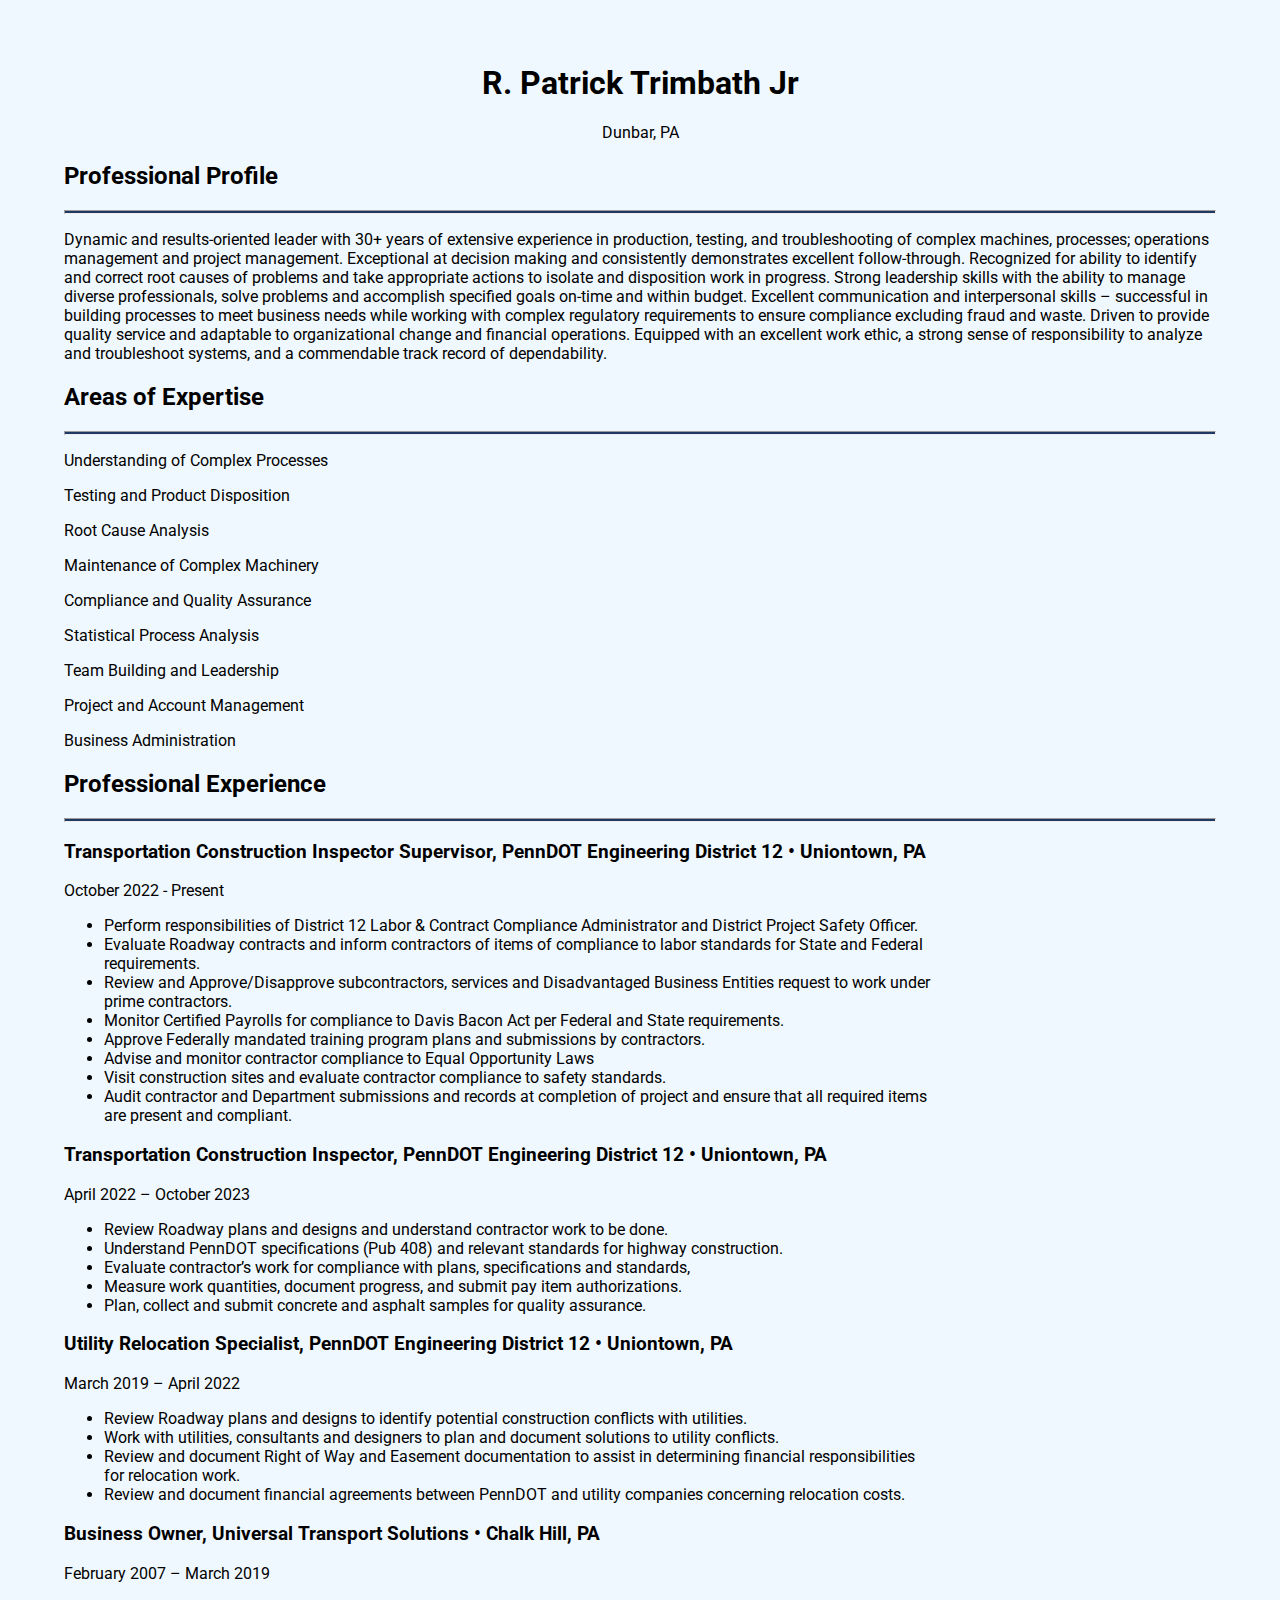
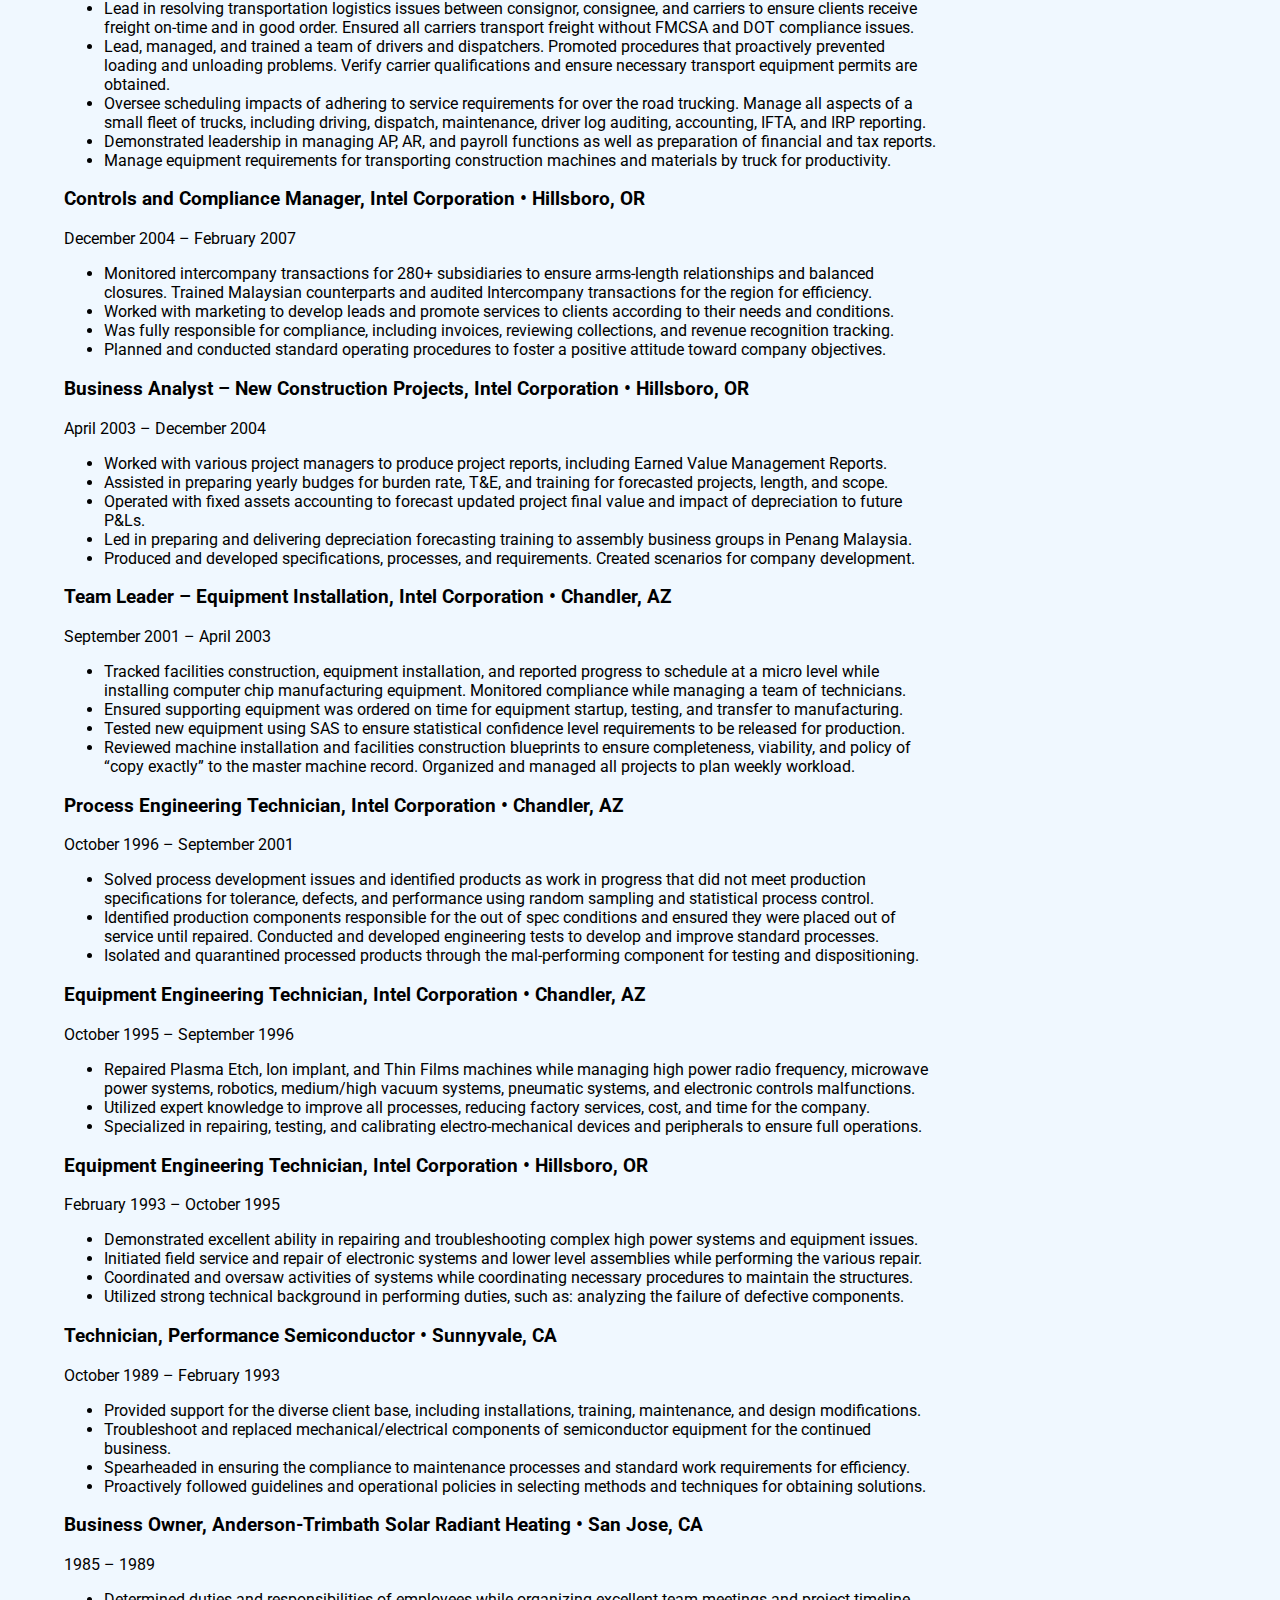
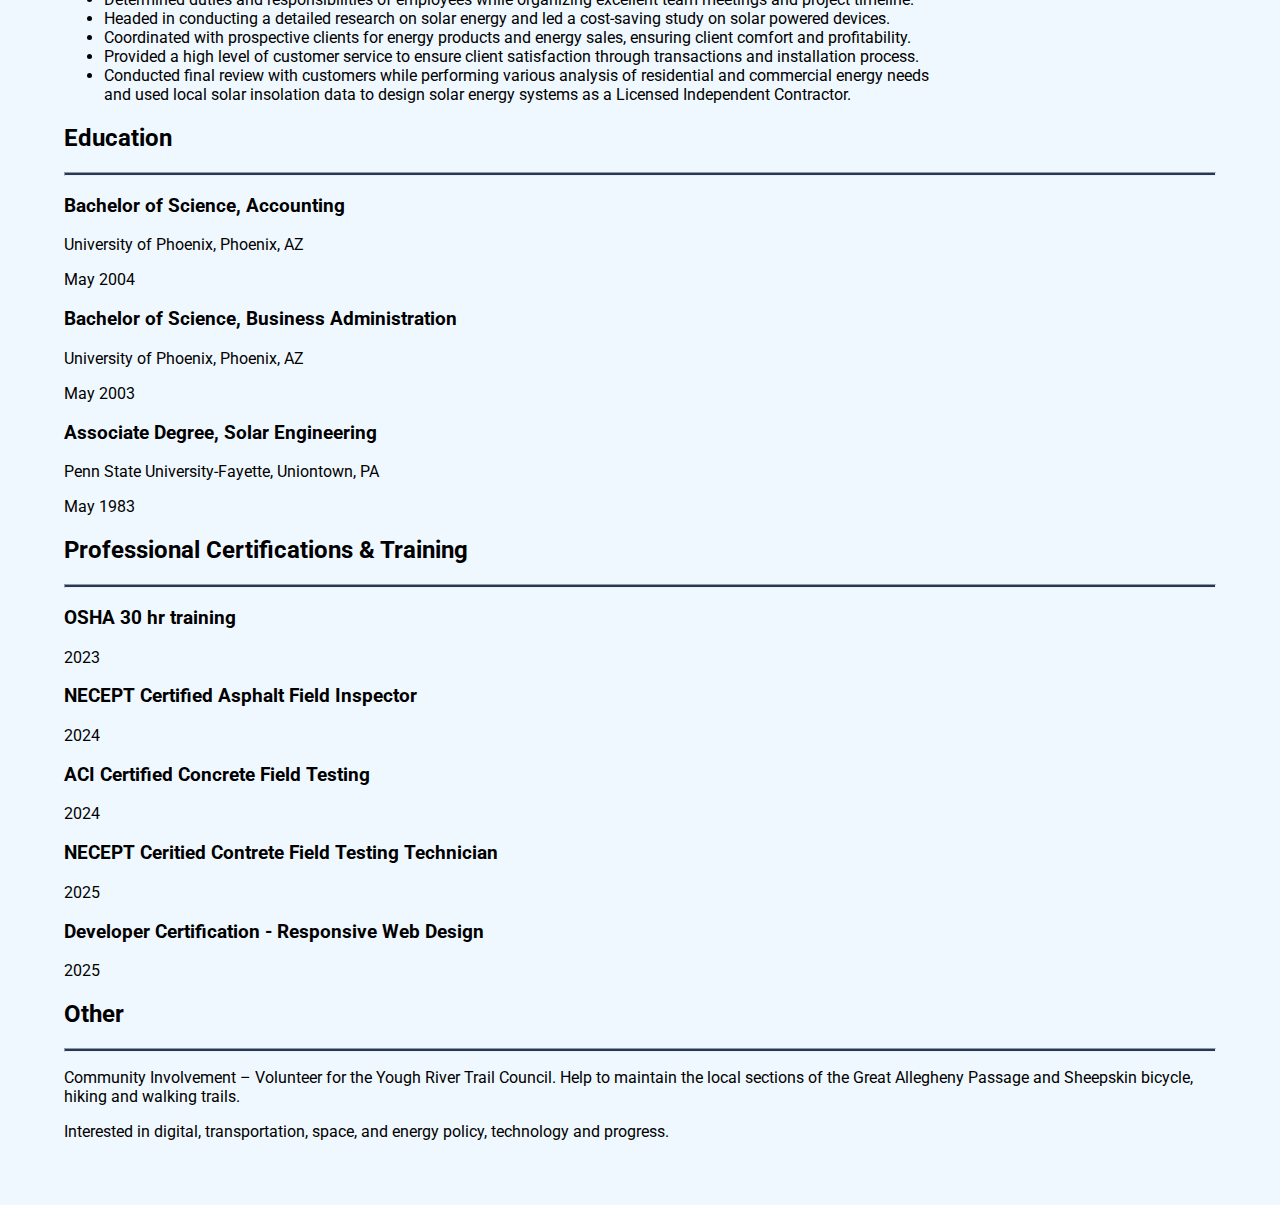
<file: Portfolio/resume.html>
<!--Personal Portfolio html elements - will copy to Index.html-->
<!DOCTYPE html>
<html lang="en">
<head>
    <meta charset="UTF-8">
    <meta name="viewport" content="width=device-width, initial-scale=1.0">
    <title>R. Patrick Trimbath Jr - CV</title>
    <link href="https://fonts.googleapis.com/css2?family=Roboto:wght@300;400;500;700&family=Montserrat:wght@400;500;700&display=swap" rel="stylesheet">
    <link rel="stylesheet" href="resstyles.css">
</head>
<body>
    <header>
        <h1 class="name">R. Patrick Trimbath Jr</h1>
        <p class="address">Dunbar, PA</p>
    </header>
    <main>
        <section class="professional-profile" aria-label="Professional Profile">
            <h2 class="section-title">Professional Profile</h2>
            <hr>
            <p class="intro">Dynamic and results-oriented leader with 30+ years of extensive experience in production, testing, and troubleshooting of complex machines, processes; operations management and project management. Exceptional at decision making and consistently demonstrates excellent follow-through. Recognized for ability to identify and correct root causes of problems and take appropriate actions to isolate and disposition work in progress. Strong leadership skills with the ability to manage diverse professionals, solve problems and accomplish specified goals on-time and within budget. Excellent communication and interpersonal skills – successful in building processes to meet business needs while working with complex regulatory requirements to ensure compliance excluding fraud and waste. Driven to provide quality service and adaptable to organizational change and financial operations. Equipped with an excellent work ethic, a strong sense of responsibility to analyze and troubleshoot systems, and a commendable track record of dependability.</p>
        </section>

        <section class="areas-expertise" aria-label="Areas of Expertise">
            <h2 class="section-title">Areas of Expertise</h2>
            <hr>
            <div class="expertise-grid">
                <div>
                    <p>Understanding of Complex Processes</p>
                    <p>Testing and Product Disposition</p>
                    <p>Root Cause Analysis</p>
                </div>
                <div>
                    <p>Maintenance of Complex Machinery</p>
                    <p>Compliance and Quality Assurance</p>
                    <p>Statistical Process Analysis</p>
                </div>
                <div>
                    <p>Team Building and Leadership</p>
                    <p>Project and Account Management</p>
                    <p>Business Administration</p>
                </div>
            </div>
        </section>

        <section class="professional-experience" aria-label="Professional Experience">
            <h2 class="section-title">Professional Experience</h2>
            <hr>
            <article class="job-entry">
                <div class="job-header">
                    <h3 class="job-title">Transportation Construction Inspector Supervisor, PennDOT Engineering District 12 • Uniontown, PA</h3>
                    <p class="dates">October 2022 - Present</p>
                </div>
                <ul>
                    <li>Perform responsibilities of District 12 Labor & Contract Compliance Administrator and District Project Safety Officer.</li>
                    <li>Evaluate Roadway contracts and inform contractors of items of compliance to labor standards for State and Federal requirements.</li>
                    <li>Review and Approve/Disapprove subcontractors, services and Disadvantaged Business Entities request to work under prime contractors.</li>
                    <li>Monitor Certified Payrolls for compliance to Davis Bacon Act per Federal and State requirements.</li>
                    <li>Approve Federally mandated training program plans and submissions by contractors.</li>
                    <li>Advise and monitor contractor compliance to Equal Opportunity Laws</li>
                    <li>Visit construction sites and evaluate contractor compliance to safety standards.</li>
                    <li>Audit contractor and Department submissions and records at completion of project and ensure that all required items are present and compliant.</li>
                </ul>
            </article>
            <article class="job-entry">
                <div class="job-header">
                    <h3 class="job-title">Transportation Construction Inspector, PennDOT Engineering District 12 • Uniontown, PA</h3>
                    <p class="dates">April 2022 – October 2023</p>
                </div>
                <ul>
                    <li>Review Roadway plans and designs and understand contractor work to be done.</li>
                    <li>Understand PennDOT specifications (Pub 408) and relevant standards for highway construction.</li>
                    <li>Evaluate contractor’s work for compliance with plans, specifications and standards,</li>
                    <li>Measure work quantities, document progress, and submit pay item authorizations.</li>
                    <li>Plan, collect and submit concrete and asphalt samples for quality assurance.</li>
                </ul>
            </article>
            <article class="job-entry">
                <div class="job-header">
                    <h3 class="job-title">Utility Relocation Specialist, PennDOT Engineering District 12 • Uniontown, PA</h3>
                    <p class="dates">March 2019 – April 2022</p>
                </div>
                <ul>
                    <li>Review Roadway plans and designs to identify potential construction conflicts with utilities.</li>
                    <li>Work with utilities, consultants and designers to plan and document solutions to utility conflicts.</li>
                    <li>Review and document Right of Way and Easement documentation to assist in determining financial responsibilities for relocation work.</li>
                    <li>Review and document financial agreements between PennDOT and utility companies concerning relocation costs.</li>
                </ul>
            </article>
            <article class="job-entry">
                <div class="job-header">
                    <h3 class="job-title">Business Owner, Universal Transport Solutions • Chalk Hill, PA</h3>
                    <p class="dates">February 2007 – March 2019</p>
                </div>
                <ul>
                    <li>Lead in resolving transportation logistics issues between consignor, consignee, and carriers to ensure clients receive freight on-time and in good order. Ensured all carriers transport freight without FMCSA and DOT compliance issues.</li>
                    <li>Lead, managed, and trained a team of drivers and dispatchers.  Promoted procedures that proactively prevented loading and unloading problems. Verify carrier qualifications and ensure necessary transport equipment permits are obtained. </li>
                    <li>Oversee scheduling impacts of adhering to service requirements for over the road trucking. Manage all aspects of a small fleet of trucks, including driving, dispatch, maintenance, driver log auditing, accounting, IFTA, and IRP reporting.</li>
                    <li>Demonstrated leadership in managing AP, AR, and payroll functions as well as preparation of financial and tax reports.</li>
                    <li>Manage equipment requirements for transporting construction machines and materials by truck for productivity.</li>
                </ul>
            </article>
            <article class="job-entry">
                <div class="job-header">
                    <h3 class="job-title">Controls and Compliance Manager, Intel Corporation • Hillsboro, OR</h3>
                    <p class="dates">December 2004 – February 2007</p>
                </div>
                <ul>
                    <li>Monitored intercompany transactions for 280+ subsidiaries to ensure arms-length relationships and balanced closures. Trained Malaysian counterparts and audited Intercompany transactions for the region for efficiency.</li>
                    <li>Worked with marketing to develop leads and promote services to clients according to their needs and conditions.</li>
                    <li>Was fully responsible for compliance, including invoices, reviewing collections, and revenue recognition tracking. </li>
                    <li>Planned and conducted standard operating procedures to foster a positive attitude toward company objectives.</li>
                </ul>
            </article>
            <article class="job-entry">
                <div class="job-header">
                    <h3 class="job-title">Business Analyst – New Construction Projects, Intel Corporation • Hillsboro, OR</h3>
                    <p class="dates">April 2003 – December 2004</p>
                </div>
                <ul>
                    <li>Worked with various project managers to produce project reports, including Earned Value Management Reports.</li>
                    <li>Assisted in preparing yearly budges for burden rate, T&E, and training for forecasted projects, length, and scope.</li>
                    <li>Operated with fixed assets accounting to forecast updated project final value and impact of depreciation to future P&Ls.</li>
                    <li>Led in preparing and delivering depreciation forecasting training to assembly business groups in Penang Malaysia.</li>
                    <li>Produced and developed specifications, processes, and requirements. Created scenarios for company development. </li>
                </ul>
            </article>
            <article class="job-entry">
                <div class="job-header">
                    <h3 class="job-title">Team Leader – Equipment Installation, Intel Corporation • Chandler, AZ</h3>
                    <p class="dates">September 2001 – April 2003</p>
                </div>
                <ul>
                    <li>Tracked facilities construction, equipment installation, and reported progress to schedule at a micro level while installing computer chip manufacturing equipment. Monitored compliance while managing a team of technicians. </li>
                    <li>Ensured supporting equipment was ordered on time for equipment startup, testing, and transfer to manufacturing.</li>
                    <li>Tested new equipment using SAS to ensure statistical confidence level requirements to be released for production.</li>
                    <li>Reviewed machine installation and facilities construction blueprints to ensure completeness, viability, and policy of “copy exactly” to the master machine record. Organized and managed all projects to plan weekly workload.</li>
                </ul>
            </article>
            <article class="job-entry">
                <div class="job-header">
                    <h3 class="job-title">Process Engineering Technician, Intel Corporation • Chandler, AZ</h3>
                    <p class="dates">October 1996 – September 2001</p>
                </div>
                <ul>
                    <li>Solved process development issues and identified products as work in progress that did not meet production specifications for tolerance, defects, and performance using random sampling and statistical process control. </li>
                    <li>Identified production components responsible for the out of spec conditions and ensured they were placed out of service until repaired. Conducted and developed engineering tests to develop and improve standard processes.</li>
                    <li>Isolated and quarantined processed products through the mal-performing component for testing and dispositioning.</li>
                </ul>
            </article>
            <article class="job-entry">
                <div class="job-header">
                    <h3 class="job-title">Equipment Engineering Technician, Intel Corporation • Chandler, AZ</h3>
                    <p class="dates">October 1995 – September 1996</p>
                </div>
                <ul>
                    <li>Repaired Plasma Etch, Ion implant, and Thin Films machines while managing high power radio frequency, microwave power systems, robotics, medium/high vacuum systems, pneumatic systems, and electronic controls malfunctions.</li>
                    <li>Utilized expert knowledge to improve all processes, reducing factory services, cost, and time for the company. </li>
                    <li>Specialized in repairing, testing, and calibrating electro-mechanical devices and peripherals to ensure full operations.</li>
                </ul>
            </article>
            <article class="job-entry">
                <div class="job-header">
                    <h3 class="job-title">Equipment Engineering Technician, Intel Corporation • Hillsboro, OR</h3>
                    <p class="dates">February 1993 – October 1995</p>
                </div>
                <ul>
                    <li>Demonstrated excellent ability in repairing and troubleshooting complex high power systems and equipment issues.</li>
                    <li>Initiated field service and repair of electronic systems and lower level assemblies while performing the various repair. </li>
                    <li>Coordinated and oversaw activities of systems while coordinating necessary procedures to maintain the structures.</li>
                    <li>Utilized strong technical background in performing duties, such as: analyzing the failure of defective components.</li>
                </ul>
            </article>
            <article class="job-entry">
                <div class="job-header">
                    <h3 class="job-title">Technician, Performance Semiconductor • Sunnyvale, CA</h3>
                    <p class="dates">October 1989 – February 1993</p>
                </div>
                <ul>
                    <li>Provided support for the diverse client base, including installations, training, maintenance, and design modifications. </li>
                    <li>Troubleshoot and replaced mechanical/electrical components of semiconductor equipment for the continued business.</li>
                    <li>Spearheaded in ensuring the compliance to maintenance processes and standard work requirements for efficiency.</li>
                    <li>Proactively followed guidelines and operational policies in selecting methods and techniques for obtaining solutions.</li>
                </ul>
            </article>
            <article class="job-entry">
                <div class="job-header">
                    <h3 class="job-title">Business Owner, Anderson-Trimbath Solar Radiant Heating • San Jose, CA</h3>
                    <p class="dates">1985 – 1989</p>
                </div>
                <ul>
                    <li>Determined duties and responsibilities of employees while organizing excellent team meetings and project timeline. </li>
                    <li>Headed in conducting a detailed research on solar energy and led a cost-saving study on solar powered devices.</li>
                    <li>Coordinated with prospective clients for energy products and energy sales, ensuring client comfort and profitability.</li>
                    <li>Provided a high level of customer service to ensure client satisfaction through transactions and installation process.</li>
                    <li>Conducted final review with customers while performing various analysis of residential and commercial energy needs and used local solar insolation data to design solar energy systems as a Licensed Independent Contractor.</li>
                </ul>
            </article>
            <!-- Repeat <article> for other job entries, updating class names -->
        </section>

        <section class="education" aria-label="Education">
            <h2 class="section-title">Education</h2>
            <hr>
            <div class="education-entry">
                <h3 class="degree">Bachelor of Science, Accounting</h3>
                <p class="place">University of Phoenix, Phoenix, AZ</p>
                <p class="dates">May 2004</p>
            </div>
            <div class="education-entry">
                <h3 class="degree">Bachelor of Science, Business Administration</h3>
                <p class="place">University of Phoenix, Phoenix, AZ</p>
                <p class="dates">May 2003</p>
            </div>
            <div class="education-entry">
                <h3 class="degree">Associate Degree, Solar Engineering</h3>
                <p class="place">Penn State University-Fayette, Uniontown, PA</p>
                <p class="dates">May 1983</p>
            </div>
            <!-- Repeat for other education entries -->
        </section>

        <section class="certifications" aria-label="Professional Certifications">
            <h2 class="section-title">Professional Certifications & Training</h2>
            <hr>
            <div class="cert-entry">
                <h3 class="cert-title">OSHA 30 hr training</h3>
                <p class="dates">2023</p>
            </div>
            <div class="cert-entry">
                <h3 class="cert-title">NECEPT Certified Asphalt Field Inspector</h3>
                <p class="dates">2024</p>
            </div>
            <div class="cert-entry">
                <h3 class="cert-title">ACI Certified Concrete Field Testing</h3>
                <p class="dates">2024</p>
            </div>
            <div class="cert-entry">
                <h3 class="cert-title">NECEPT Ceritied Contrete Field Testing Technician</h3>
                <p class="dates">2025</p>
            </div>
            <div class="cert-entry">
                <h3 class="cert-title">Developer Certification - Responsive Web Design</h3>
                <p class="dates">2025</p>
            </div>
            <!-- Repeat for other certifications -->
        </section>

        <section class="other" aria-label="Other Information">
            <h2 class="section-title">Other</h2>
            <hr>
            <p>Community Involvement – Volunteer for the Yough River Trail Council. Help to maintain the local sections of the Great Allegheny Passage and Sheepskin bicycle, hiking and walking trails.</p>
            <p>Interested in digital, transportation, space, and energy policy, technology and progress.</p>
        </section>
    </main>
</body>
</html>
</file>
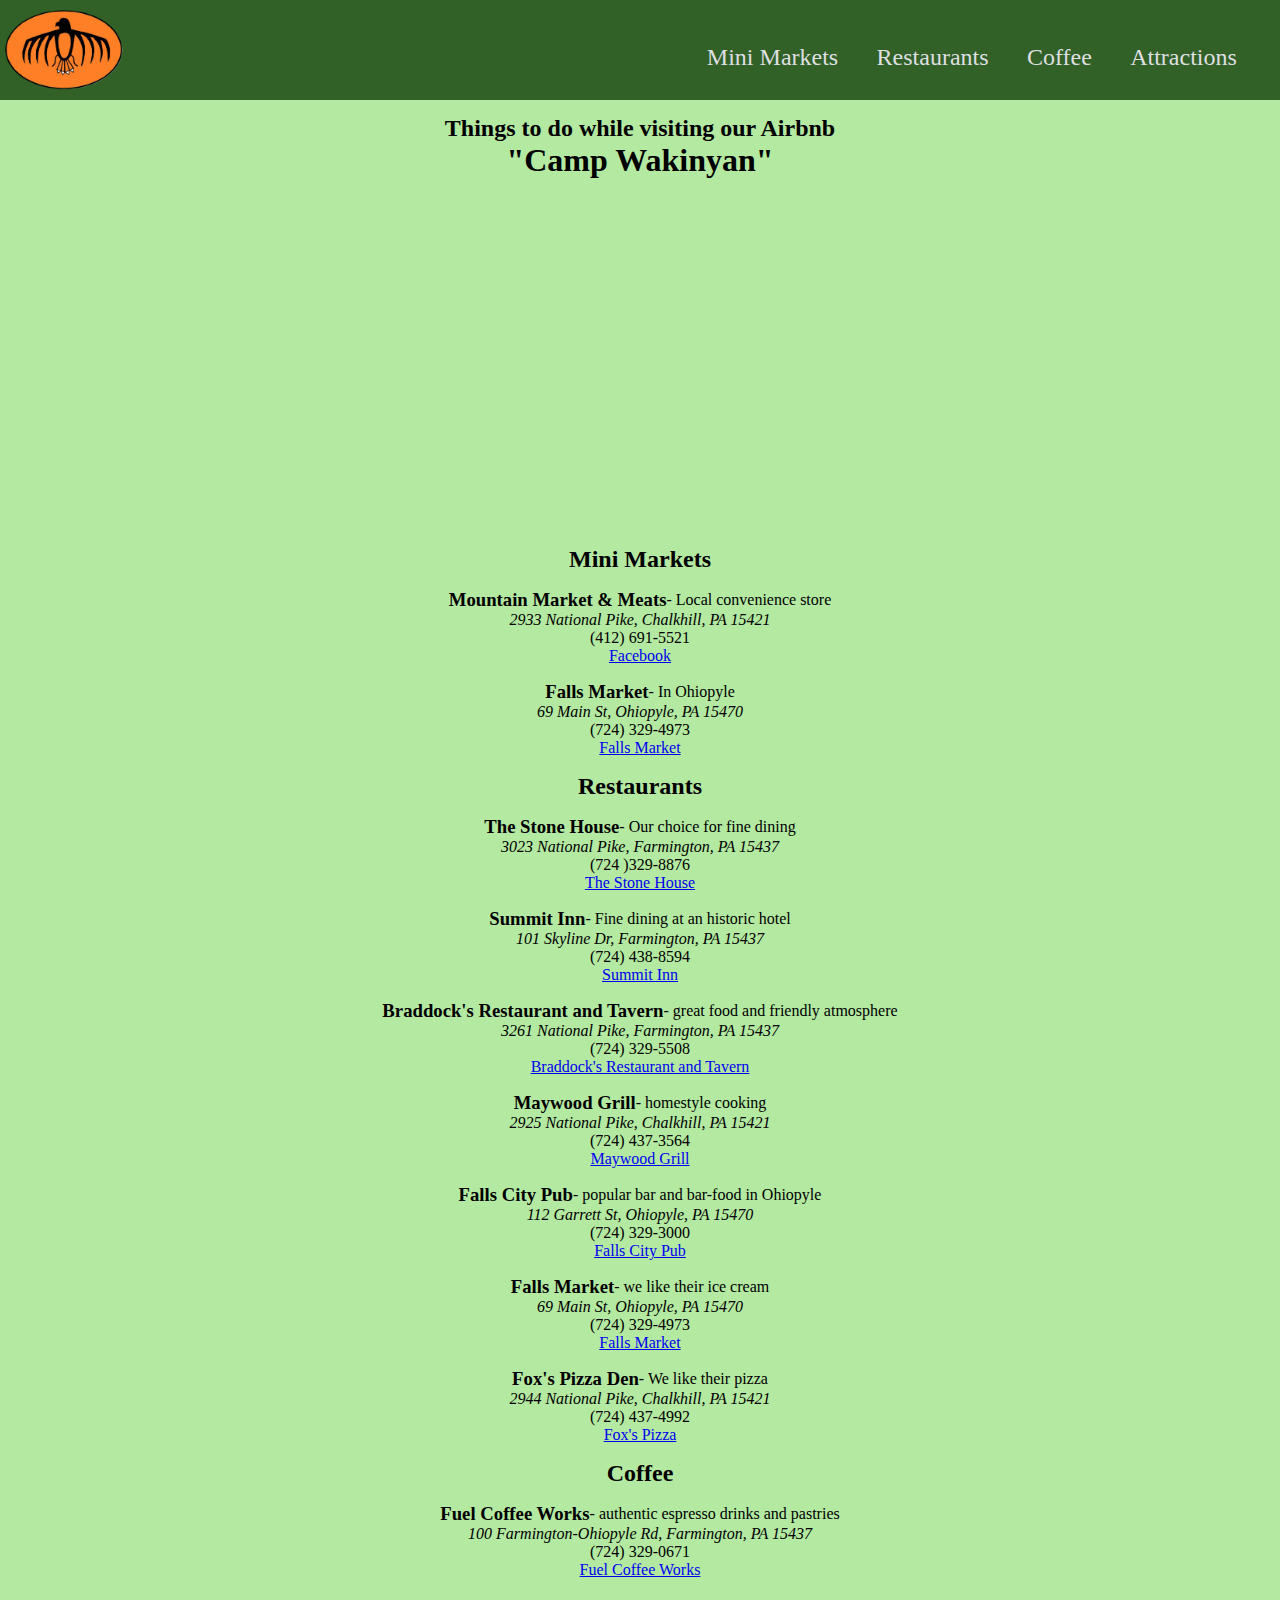
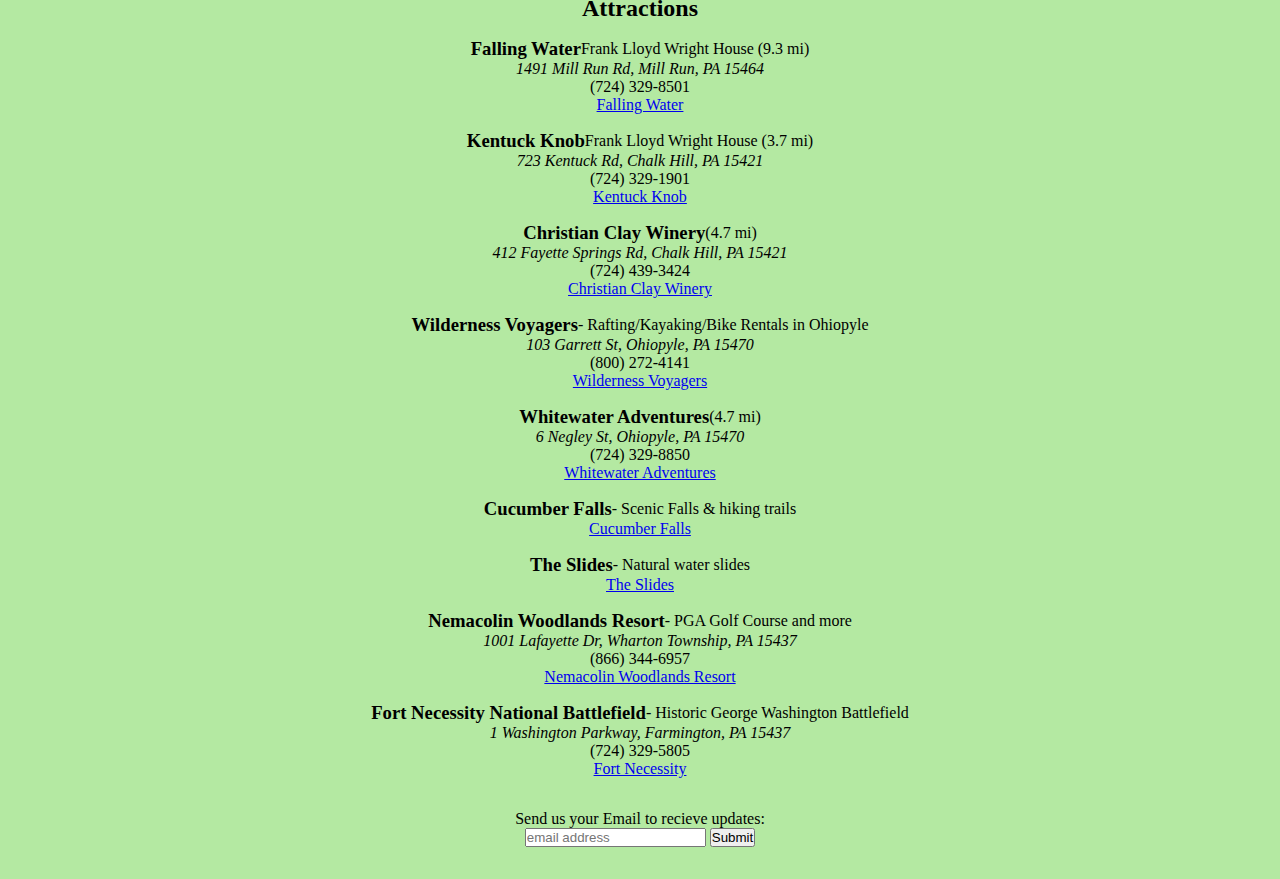
<file: Product Landing Page/Product_Landing_Page.html>
<!--Certification Project - Product Landing Page-->
<!DOCTYPE html>
<html lang="en">
<head>
<meta charset="UTF-8">
<meta name="viewport" content="width=device-width, initial-scale=1.0">
<title>Product Landing Page</title>
<link rel="stylesheet" href="PLPStyles.css">
</head>
<body>
    <header id="header">
        <div>
            <img 
                id="header-image" 
                src="Thunderbird4.png"
                alt="Camp Wakinyan Logo"
            >
        </div>
        <div>
            <nav id="nav-bar">
                <ul>
                    <li class="nav-link">
                        <a href="#markets">Mini Markets</a>
                    </li>
                    <li class="nav-link">
                        <a href="#restaurants">Restaurants</a>
                    </li>
                    <li class="nav-link">
                        <a href="#coffee">Coffee</a>
                    </li>
                    <li class="nav-link">
                        <a href="#attractions">Attractions</a>
                    </li>
                </ul>
            </nav>
        </div>
    </header>
    <main>
        <div>
            <h2>Things to do while visiting our Airbnb</h2>
            <h1 class="last">"Camp Wakinyan"</h1>
        </div>
        <div id="guidebook">
            <div id="ohiopyle-video">
                <a href="https://www.youtube-nocookie.com/watch?v=3I3IjAEyTrQ">
                    <iframe 
                        id="great-ride" 
                        width="560"
                        height="315" 
                        src="https://www.youtube-nocookie.com/embed/3I3IjAEyTrQ"
                        title="The Great Ride"
                        frameborder="0" 
                        allow="accelerometer; autoplay; clipboard-write; encrypted-media; gyroscope; picture-in-picture" 
                        allowfullscreen
                        >
                    </iframe>
                </a>
            </div>
            <section>
                <h2 id="markets" class="n-link">Mini Markets</h2>
                    <span><h3>Mountain Market & Meats</h3><p> - Local convenience store</p></span>
                        <address>2933 National Pike, Chalkhill, PA 15421</address>
                        <p>(412) 691-5521</p>
                        <a href="https://www.facebook.com/profile.php?id=100054215992529" target="_blank">Facebook</a>
                    <span><h3>Falls Market</h3><p> - In Ohiopyle</p></span>
                        <address>69 Main St, Ohiopyle, PA 15470</address>
                        <p>(724) 329-4973</p>
                        <a href="https://www.fallsmarketrestaurant.com/" target="_blank">Falls Market</a>
                <h2 id="restaurants" class="n-link">Restaurants</h2>
                    <span><h3>The Stone House</h3><p> - Our choice for fine dining</p></span>
                        <address>3023 National Pike, Farmington, PA 15437</address>
                        <p>(724 )329-8876</p>
                        <a href="http://www.stonehouseinn.com/" target="_blank">The Stone House</a>
                    <span><h3>Summit Inn</h3><p> - Fine dining at an historic hotel</p></span>
                        <address>101 Skyline Dr, Farmington, PA 15437</address>
                        <p>(724) 438-8594</p>
                        <a href="http://www.summitinnresort.com/" target="_blank">Summit Inn</a>
                    <span><h3>Braddock's Restaurant and Tavern</h3><p> - great food and friendly atmosphere</p></span>
                        <address>3261 National Pike, Farmington, PA 15437</address>
                        <p>(724) 329-5508</p>
                        <a href="http://www.braddocksinn.com/" target="_blank">Braddock's Restaurant and Tavern</a>
                    <span><h3>Maywood Grill</h3><p> - homestyle cooking</p></span>
                        <address>2925 National Pike, Chalkhill, PA 15421</address>
                        <p>(724) 437-3564</p>
                        <a href="http://maywoodgrill.com/" target="_blank">Maywood Grill</a>
                    <span><h3>Falls City Pub</h3><p> - popular bar and bar-food in Ohiopyle</p></span>
                        <address>112 Garrett St, Ohiopyle, PA 15470</address>
                        <p>(724) 329-3000</p>
                        <a href="http://www.fallscitypub.com/" target="_blank">Falls City Pub</a>
                    <span><h3>Falls Market</h3><p> - we like their ice cream</p></span>
                        <address>69 Main St, Ohiopyle, PA 15470</address>
                        <p>(724) 329-4973</p>
                        <a href="https://www.fallsmarketrestaurant.com/" target="_blank">Falls Market</a>
                    <span><h3>Fox's Pizza Den</h3><p> - We like their pizza</p></span>
                        <address>2944 National Pike, Chalkhill, PA 15421</address>
                        <p>(724) 437-4992</p>
                        <a href="http://www.foxspizza.com/locations/pa/chalkhill/chalkhill-pa-302/index.html" target="_blank">Fox's Pizza</a>
                <h2 id="coffee" class="n-link">Coffee</h2>
                    <span><h3>Fuel Coffee Works</h3><p> - authentic espresso drinks and pastries</p></span>
                        <address>100 Farmington-Ohiopyle Rd, Farmington, PA 15437</address>
                        <p>(724) 329-0671</p>
                        <a href="https://www.facebook.com/fuelcoffeeworks/" target="_blank">Fuel Coffee Works</a>
                <h2 id="attractions" class="n-link">Attractions</h2>
                    <span><h3>Falling Water</h3><p> Frank Lloyd Wright House (9.3 mi)</p></span>
                        <address>1491 Mill Run Rd, Mill Run, PA 15464</address>
                        <p>(724) 329-8501</p>
                        <a href="www.fallingwater.org" target="_blank">Falling Water</a>
                    <span><h3>Kentuck Knob</h3><p> Frank Lloyd Wright House (3.7 mi)</p></span>
                        <address>723 Kentuck Rd, Chalk Hill, PA 15421</address>
                        <p>(724) 329-1901</p>
                        <a href="www.kentuckknob.com" target="_blank">Kentuck Knob</a>
                    <span><h3>Christian Clay Winery</h3><p>(4.7 mi)</p></span>
                        <address>412 Fayette Springs Rd, Chalk Hill, PA 15421</address>
                        <p>(724) 439-3424</p>
                        <a href="www.christianklaywinery.com" target="_blank">Christian Clay Winery</a>
                    <span><h3>Wilderness Voyagers</h3><p> - Rafting/Kayaking/Bike Rentals in Ohiopyle</p></span>
                        <address>103 Garrett St, Ohiopyle, PA 15470</address>
                        <p>(800) 272-4141</p>
                        <a href="www.wilderness-voyageurs.com" target="_blank">Wilderness Voyagers</a>
                    <span><h3>Whitewater Adventures</h3><p>(4.7 mi)</p></span>
                        <address>6 Negley St, Ohiopyle, PA 15470 </address>
                        <p>(724) 329-8850</p>
                        <a href="www.wwaraft.com" target="_blank">Whitewater Adventures</a>
                    <span><h3>Cucumber Falls</h3><p> - Scenic Falls & hiking trails</p></span>
                        <a href="https://maps.app.goo.gl/U9RLjeL5LDMvcD796" target="_blank">Cucumber Falls</a>
                    <span><h3>The Slides</h3><p> - Natural water slides</p></span>
                        <a href="https://maps.app.goo.gl/UFzqwavQ8MgeC9oDA" target="_blank">The Slides</a>
                    <span><h3>Nemacolin Woodlands Resort</h3><p> - PGA Golf Course and more</p></span>
                        <address>1001 Lafayette Dr, Wharton Township, PA 15437</address>
                        <p>(866) 344-6957</p>
                        <a href="www.nemacolin.com" target="_blank">Nemacolin Woodlands Resort</a>
                    <span><h3>Fort Necessity National Battlefield</h3><p> - Historic George Washington Battlefield</p></span>
                        <address>1 Washington Parkway, Farmington, PA 15437</address>
                        <p>(724) 329-5805</p>
                        <a href="https://www.nps.gov/fone/index.htm" target="_blank">Fort Necessity</a>
            </section>
        </div  id="form">
            <form 
            id="form"
            method="post"
            action="https://www.freecodecamp.com/email-submit"
            >
            <label for="email">Send us your Email to recieve updates:</label><br>
            <input 
                type="email" 
                name="email" 
                id="email"
                placeholder="email address" 
                />
            <button type="submit" id="submit">Submit</button>
            </form>
    </main>
</body>
</html>

<!--or use this for submit button - <input id="submit" type="submit" value="Get Started" class="btn"/>-->
</file>
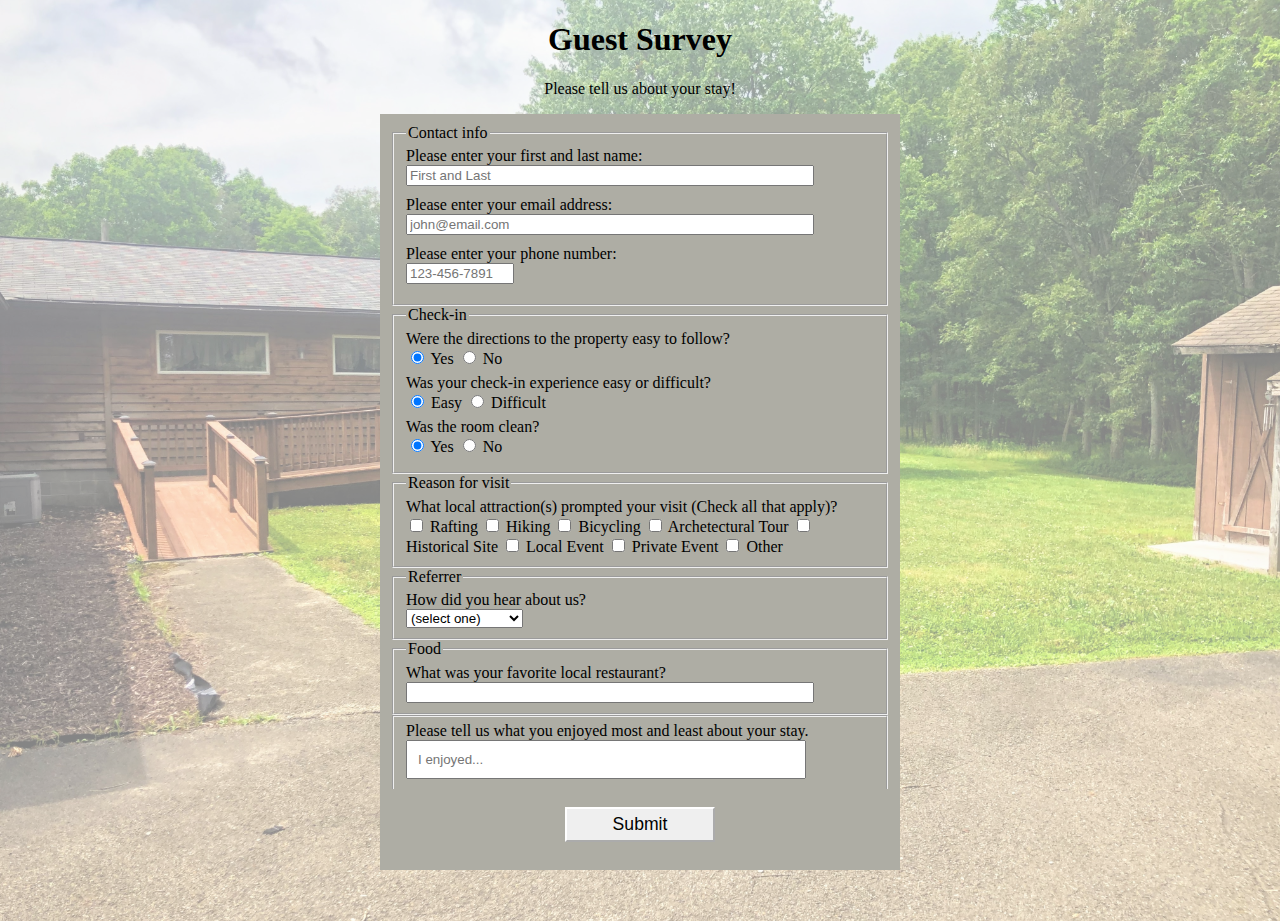
<file: Survey/MySurvey.html>
<!DOCTYPE html>
<!--MySurvey-->
<html lang="en">
  <head>
    <meta charset="utf-8" />
    <meta name="viewport" content="width=device-width, initial-scale=1.0" />
    <title>Guest Survey</title>
    <link rel="stylesheet" href="SurveyStyles.css" />
  </head>
  <body>
    <h1 id="title">Guest Survey</h1>
    <p id="description">Please tell us about your stay!</p>
	<div class="survey">
  <form id="survey-form">
<!--Personal information-->
    <fieldset>
      <legend>Contact info</legend>
			<div class="p-info">
			<label for="name" id="name-label">Please enter your first and last name:<br /><input id="name" name="name" type="text" required placeholder="First and Last" /></label>
      </div>
      <div class="p-info">
			<label for="email" id="email-label">Please enter your email address:<br /><input id="email" name="email" type="email" required placeholder="john@email.com" /></label>
      </div>
       <div class="p-info">
			<label for="number" id="number-label">Please enter your phone number:<br /><input id="number" name="number" type="number" min="10" max="12" required placeholder="123-456-7891" /></label>
      </div>
    </fieldset>
<!--Radio buttons for directions, check-in and cleanliness-->
<fieldset>
  <legend>Check-in</legend>
    <div class="check-in">
      <p>Were the directions to the property easy to follow?<br /></p>
      <label for="yes"><input id="yes" type="radio" name="directions" class="check-in" checked value="yes" /> Yes  <input id="no" type="radio" name="directions" class="check-in" value="no" /> No</label>
    </div>
    <div class="check-in">
      <p>Was your check-in experience easy or difficult?<br /></p>
      <label for="easy"><input id="easy" type="radio" name="experience" class="check-in" value="easy" checked /> Easy  <input id="difficult" type="radio" name="experience" class="check-in" value="difficult" /> Difficult</label>
    </div>
   <div class="check-in">
      <p>Was the room clean?</p>
      <label for="Yes"><input id="Yes" type="radio" name="clean" class="check-in" checked value="yes" /> Yes  <input id="no" type="radio" name="clean" class="check-in" value="no" /> No</label>
   </div>
</fieldset>
<!--Check attractions-->
    <fieldset>
			<legend>Reason for visit</legend>
			  <label for="reason">What local attraction(s) prompted your visit (Check all that apply)?<br />
<input type="checkbox" id="reason" name="reason" value="rafting" /> Rafting
          <input type="checkbox" id="reason" name="reason" value="hiking" /> Hiking
          <input type="checkbox" id="reason" name="reason" value="bicycling" /> Bicycling
          <input type="checkbox" id="reason" name="reason" value="archetectural-tour" /> Archetectural Tour
          <input type="checkbox" id="reason" name="reason" value="historical-site" /> Historical Site
          <input type="checkbox" id="reason" name="reason" value="l-event" /> Local Event
          <input type="checkbox" id="reason" name="reason" value="p-event" /> Private Event
          <input type="checkbox" id="reason" name="reason" value="other" /> Other
        </label>
    </fieldset>
<!--Select referrer-->
		<fieldset>
      <legend>Referrer</legend>
      <div class="refer>"
        <label for="referrer">How did you hear about us?<br />
				  <select id="dropdown" name="referrer" class="refer">
						<option value="">(select one)</option>
						<option value="1">Airbnb</option>
						<option value="2">Referral</option>
						<option value="3">Returning guest</option>
						<option value="4">Other</option>
				  </select>
        </label>
      </div>
     </fieldset>
<!--input text-->
    <fieldset>
			<legend>Food</legend>
			<label for="food">What was your favorite local restaurant? <br /><input id="food" name="food" type="text" /></label>
    </fieldset>
<!--textarea-->
    <fieldset>
			<label for="bio">Please tell us what you enjoyed most and least about your stay.
          <input type="textarea" id="bio" name="bio" rows="3" cols="30" placeholder="I enjoyed..."></textarea>
        </label>
    </fieldset>
    <input class="submit" type="submit" value="Submit" id="submit" />
  </form>
	</div>
</body>
</html>
</file>
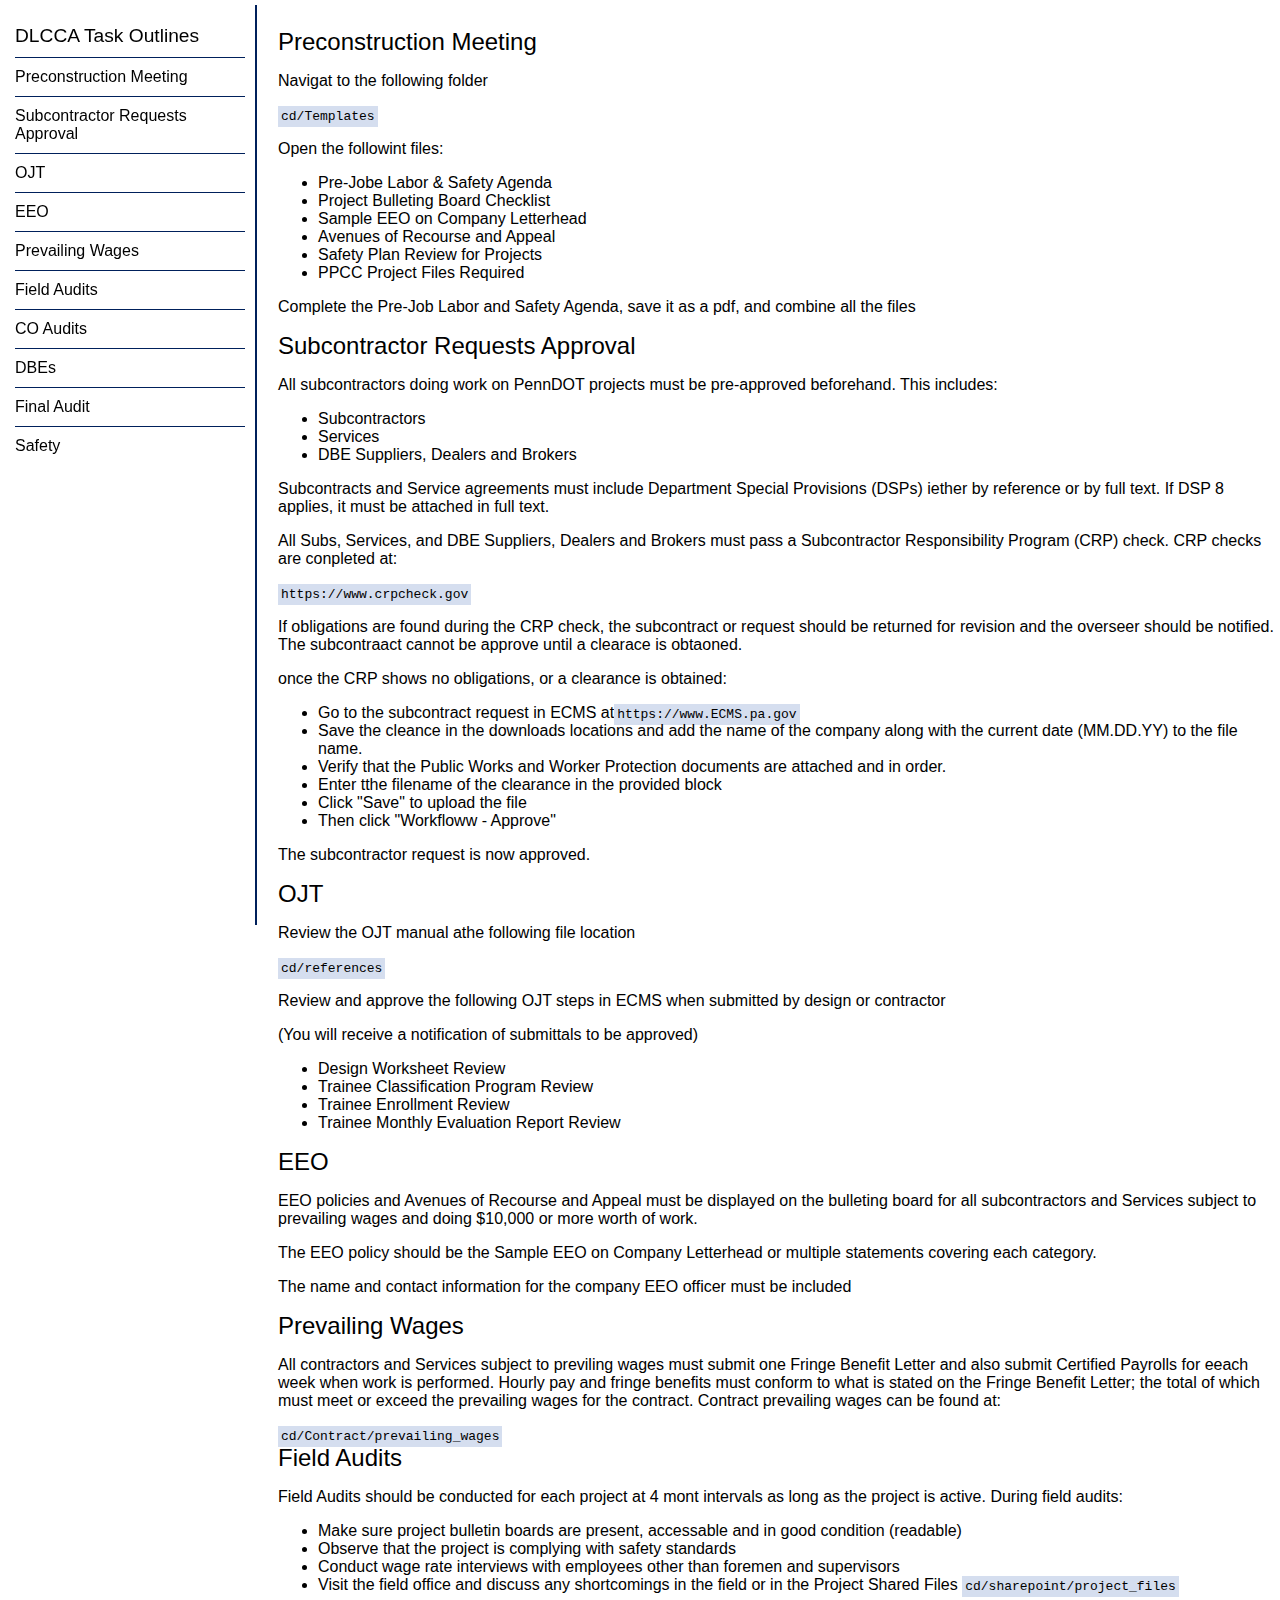
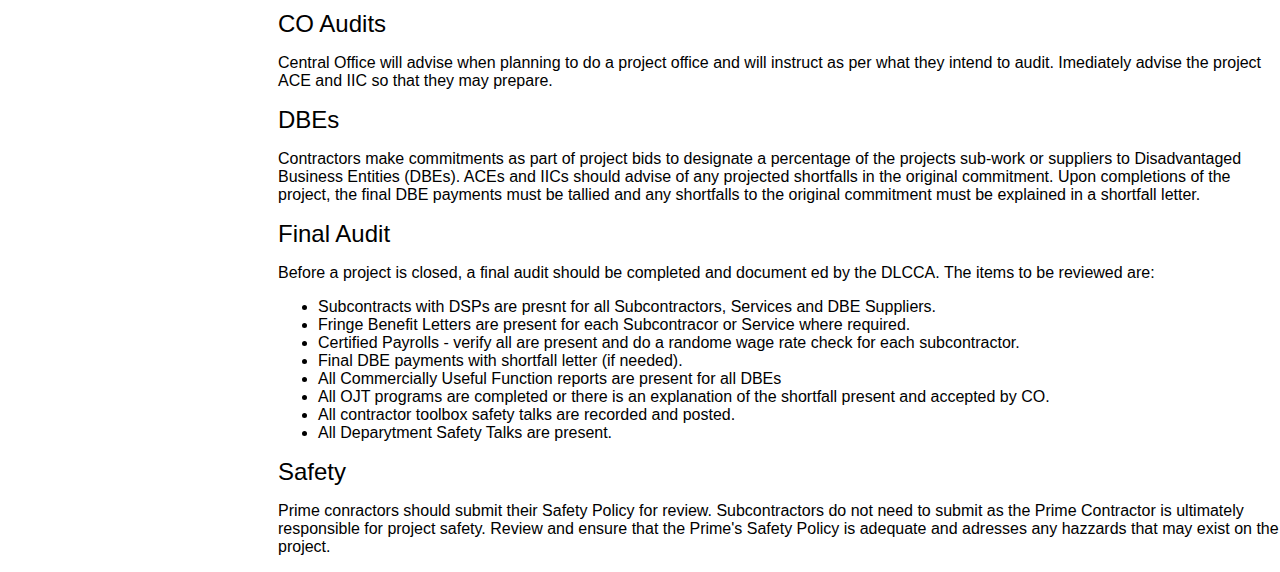
<file: Technical Document/TDoc.html>
<!--Cert Project - Technical Document Design-->
<!DOCTYPE html>
<html lang="en">
<head>
<meta charset="UTF-8">
<meta name="viewport" content="width=device-width, initial-scale=1.0">
<title></title>
<link rel="stylesheet" href="TDStyles.css">
</head>
<body>
    <nav id="navbar">
        <header>DLCCA Task Outlines</header>
            <a class="nav-link" href="#Preconstruction_Meeting">Preconstruction Meeting</a>
            <a class="nav-link" href="#Subcontractor_Requests_Approval">Subcontractor Requests Approval</a>
            <a class="nav-link" href="#OJT">OJT</a>
            <a class="nav-link" href="#EEO">EEO</a>
            <a class="nav-link" href="#Prevailing_Wages">Prevailing Wages</a>
            <a class="nav-link" href="#Field_Audits">Field Audits</a>
            <a class="nav-link" href="#CO_Audits">CO Audits</a>
            <a class="nav-link" href="#DBEs">DBEs</a>
            <a class="nav-link" href="#Final_Audit">Final Audit</a>
            <a class="nav-link" href="#Safety">Safety</a>
    </nav>
    <main id="main-doc">
        <section class="main-section" id="Preconstruction_Meeting"><header>Preconstruction Meeting</header>
            <p>Navigat to the following folder</p>
                <code>cd/Templates</code>
            <p>Open the followint files:</p>
                <ul>
                    <li>Pre-Jobe Labor & Safety Agenda</li>
                    <li>Project Bulleting Board Checklist</li>
                    <li>Sample EEO on Company Letterhead</li>
                    <li>Avenues of Recourse and Appeal</li>
                    <li>Safety Plan Review for Projects</li>
                    <li>PPCC Project Files Required</li>
                </ul>
            <p>Complete the Pre-Job Labor and Safety Agenda, save it as a pdf, and combine all the files</p>
        </section>
        <section class="main-section" id="Subcontractor_Requests_Approval"><header>Subcontractor Requests Approval</header>
            <p>All subcontractors doing work on PennDOT projects must be pre-approved beforehand.  This includes:</p>
                <ul>
                    <li>Subcontractors</li>
                    <li>Services</li>
                    <li>DBE Suppliers, Dealers and Brokers</li>
                </ul>
            <P>Subcontracts and Service agreements must include Department Special Provisions (DSPs) iether by reference or by full text.  If DSP 8 applies, it must be attached in full text.</P>
            <p>All Subs, Services, and DBE Suppliers, Dealers and Brokers must pass a Subcontractor Responsibility Program (CRP) check.  CRP checks are conpleted at:</p>
            <code>https://www.crpcheck.gov</code>
            <p>If obligations are found during the CRP check, the subcontract or request should be returned for revision and the overseer should be notified.  The subcontraact cannot be approve until a clearace is obtaoned.</p>
            <p>once the CRP shows no obligations, or a clearance is obtained:</p>
            <ul>
                <li>Go to the subcontract request in ECMS at<code>https://www.ECMS.pa.gov</code></li>
                <li>Save the cleance in the downloads locations and add the name of the company along with the current date (MM.DD.YY) to the file name.</li>
                <li>Verify that the Public Works and Worker Protection documents are attached and in order.</li>
                <li>Enter tthe filename of the clearance in the provided block</li>
                <li>Click "Save" to upload the file</li>
                <li>Then click "Workfloww - Approve"</li>
            </ul>
            <p>The subcontractor request is now approved.</p>
        </section>
        <section class="main-section" id="OJT"><header>OJT</header>
            <p>Review the OJT manual athe following file location</p>
                <code>cd/references</code>
            <p>Review and approve the following OJT steps in ECMS when submitted by design or contractor</p>
            <p>     (You will receive a notification of submittals to be approved)</p>
                <ul>
                     <li>Design Worksheet Review</li>
                     <li>Trainee Classification Program Review</li>
                     <li>Trainee Enrollment Review</li>
                     <li>Trainee Monthly Evaluation Report Review</li>
                </ul>
        </section>
        <section class="main-section" id="EEO"><header>EEO</header>
            <p>EEO policies and Avenues of Recourse and Appeal must be displayed on the bulleting board for all subcontractors and Services subject to prevailing wages and doing $10,000 or more worth of work. </p>
            <p>The EEO policy should be the Sample EEO on Company Letterhead or multiple statements covering each category.</p>
            <p>The name and contact information for the company EEO officer must be included</p>
        </section>
        <section class="main-section" id="Prevailing_Wages"><header>Prevailing Wages</header>
            <p>All contractors and Services subject to previling wages must submit one Fringe Benefit Letter and also submit Certified Payrolls for eeach week when work is performed.  Hourly pay and fringe benefits must conform to what is stated on the Fringe Benefit Letter; the total of which must meet or exceed the prevailing wages for the contract.  Contract prevailing wages can be found at:</p>
            <code>cd/Contract/prevailing_wages</code>
        </section>
        <section class="main-section" id="Field_Audits"><header>Field Audits</header>
            <p>Field Audits should be conducted for each project at 4 mont intervals as long as the project is active.  During field audits:</p>
            <UL>
                <LI>Make sure project bulletin boards are present, accessable and in good condition (readable)</LI>
                <LI>Observe that the project is complying with safety standards</LI>
                <LI>Conduct wage rate interviews with employees other than foremen and supervisors</LI>
                <LI>Visit the field office and discuss any shortcomings in the field or in the Project Shared Files <code>cd/sharepoint/project_files</code></LI>
            </UL>
        </section>
        <section class="main-section" id="CO_Audits"><header>CO Audits</header>
            <p>Central Office will advise when planning to do a project office and will instruct as per what they intend to audit.  Imediately advise the project ACE and IIC so that they may prepare.</p>
        </section>
        <section class="main-section" id="DBEs"><header>DBEs</header>
            <p>Contractors make commitments as part of project bids to designate a percentage of the projects sub-work or suppliers to Disadvantaged Business Entities (DBEs).  ACEs and IICs should advise of any projected shortfalls in the original commitment.  Upon completions of the project, the final DBE payments must be tallied and any shortfalls to the original commitment must be explained in a shortfall letter.</p>
        </section>
        <section class="main-section" id="Final_Audit"><header>Final Audit</header>
            <p>Before a project is closed, a final audit should be completed and document ed by the DLCCA.  The items to be reviewed are:</p>
                <ul>
                    <li>Subcontracts with DSPs are presnt for all Subcontractors, Services and DBE Suppliers.</li>
                    <li>Fringe Benefit Letters are present for each Subcontracor or Service where required.</li>
                    <li>Certified Payrolls - verify all are present and do a randome wage rate check for each subcontractor.</li>
                    <li>Final DBE payments with shortfall letter (if needed).</li>
                    <li>All Commercially Useful Function reports are present for all DBEs</li>
                    <li>All OJT programs are completed or there is an explanation of the shortfall present and accepted by CO.</li>
                    <li>All contractor toolbox safety talks are recorded and posted.</li>
                    <li>All Deparytment Safety Talks are present.</li>
                </ul>
        </section>
        <section class="main-section" id="Safety"><header>Safety</header>
            <p>Prime conractors should submit their Safety Policy for review.  Subcontractors do not need to submit as the Prime Contractor is ultimately responsible for project safety.  Review and ensure that the Prime's Safety Policy is adequate and adresses any hazzards that may exist on the project.</p>
        </section>
    </main>
</body>
</html>
</file>
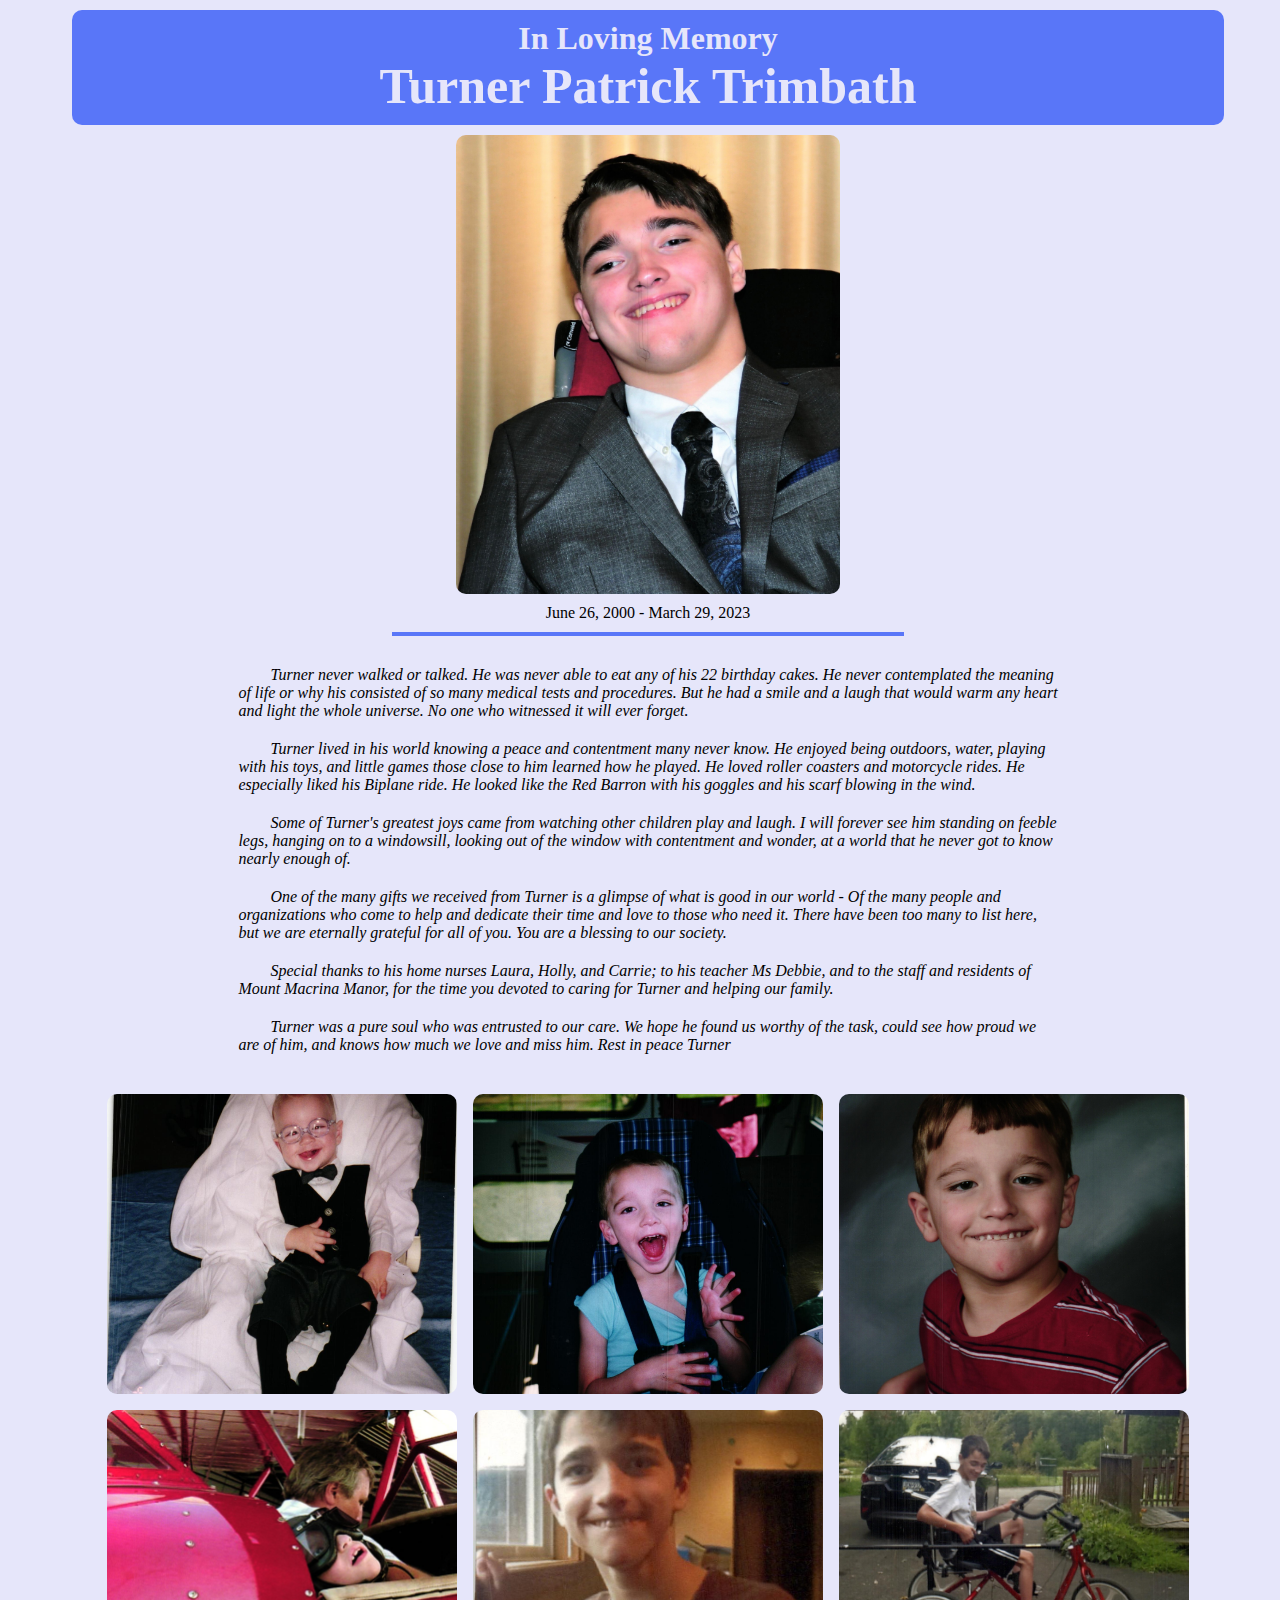
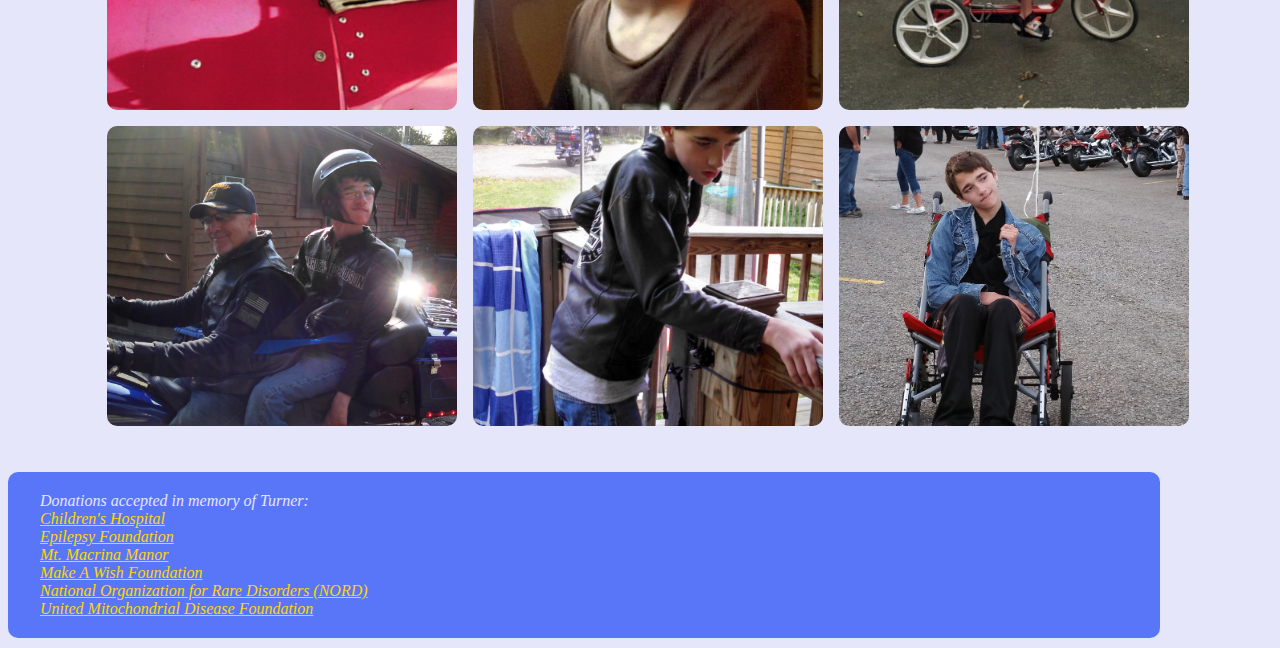
<file: Turner/TurnerTribute.html>
<!--TurnerTribute.html-->
<!DOCTYPE html>
<html lang="en">
  <head>
    <meta charset="UTF-8" />
    <meta name="viewport" content="width=device-width, initial-scale=1.0" />
    <meta name="description" content="Tribute to Turner Trimbath" />
    <title>Turner-Tribute</title>
    <link rel="stylesheet" href="turnerStyles.css" />
  </head>
  <body>
    <header>
      <h1>In Loving Memory </h1>
      <h1>Turner Patrick Trimbath</h1>
    </header>
    <main>
        <div id="img-div">
            <img id="image" alt="Turner Portrait" src="2019-Turner-Portrait.jpg">
            <figcaption id="img-cation" for="image">June 26, 2000 - March 29, 2023</figcaption>
        </div>
        <div id="obit">
          <p>Turner never walked or talked.  He was never able to eat any of his 22 birthday cakes.  He never contemplated the meaning of life or why his consisted of so many medical tests and procedures.  But he had a smile and a laugh that would warm any heart and light the whole universe.  No one who witnessed it will ever forget.</p>
          <p>Turner lived in his world knowing a peace and contentment many never know.  He enjoyed being outdoors, water, playing with his toys, and little games those close to him learned how he played.  He loved roller coasters and motorcycle rides.  He especially liked his Biplane ride.  He looked like the Red Barron with his goggles and his scarf blowing in the wind.</p>
          <p>Some of Turner's greatest joys came from watching other children play and laugh.  I will forever see him standing on feeble legs, hanging on to a windowsill, looking out of the window with contentment and wonder, at a world that he never got to know nearly enough of.</p>
          <p>One of the many gifts we received from Turner is a glimpse of what is good in our world - Of the many people and organizations who come to help and dedicate their time and love to those who need it.  There have been too many to list here, but we are eternally grateful for all of you.  You are a blessing to our society.</p>
          <p>Special thanks to his home nurses Laura, Holly, and Carrie; to his teacher Ms Debbie, and to the staff and residents of Mount Macrina Manor, for the time you devoted to caring for Turner and helping our family.</p>
          <p>Turner was a pure soul who was entrusted to our care. We hope he found us worthy of the task, could see how proud we are of him, and knows how much we love and miss him.  Rest in peace Turner</p>
          
        </div>
        <div class="gallery">
          <img src="Turner 10 Mo.jpg" alt="Turner 10 Mo" />
          <img src="Turner on School Bus OR.jpg" alt="School Bus Ride" />
          <img src="Turner Portrait 05.jpg" alt="School Portrait 05" />
          <img src="Turner in Biplane.jpg" alt="Biplane" />
          <img src="Window.jpg" alt="Window" />
          <img src="Turner Adaptive Bike.jpg" alt="Adaptive Bike" />
          <img src="Motorcycle Ride 2014.jpg" alt="Motorcycle Ride" />
          <img src="Standing.jpg" alt="Standing" />
          <img src="Bike Night.jpg" alt="Bike Night" />
        </div>
    </main>
    <Footer>
      <p >Donations accepted in memory of Turner:</P>
      <p><a id="tribute-link" href="https://www.givetochildrens.org/" target="_blank">Children's Hospital</a></p>
      <p><a id="tribute-link" href="https://www.epilepsy.com/give" target="_blank">Epilepsy Foundation</a></p>
      <p><a id="tribute-link" href="https://mtmacrinamanor.com" target="_blank">Mt. Macrina Manor</a></p>
      <p><a id="tribute-link" href="https://wish.org" target="_blank">Make A Wish Foundation</a></p>
      <p><a id="tribute-link" href="https://rarediseases.org/organizations/genetic-disease-foundation" target="_blank">National Organization for Rare Disorders (NORD)</a></p>
      <p><a id="tribute-link" href="https://umdf.org" target="_blank">United Mitochondrial Disease Foundation</a></p>
    </Footer>
  </body>
</file>
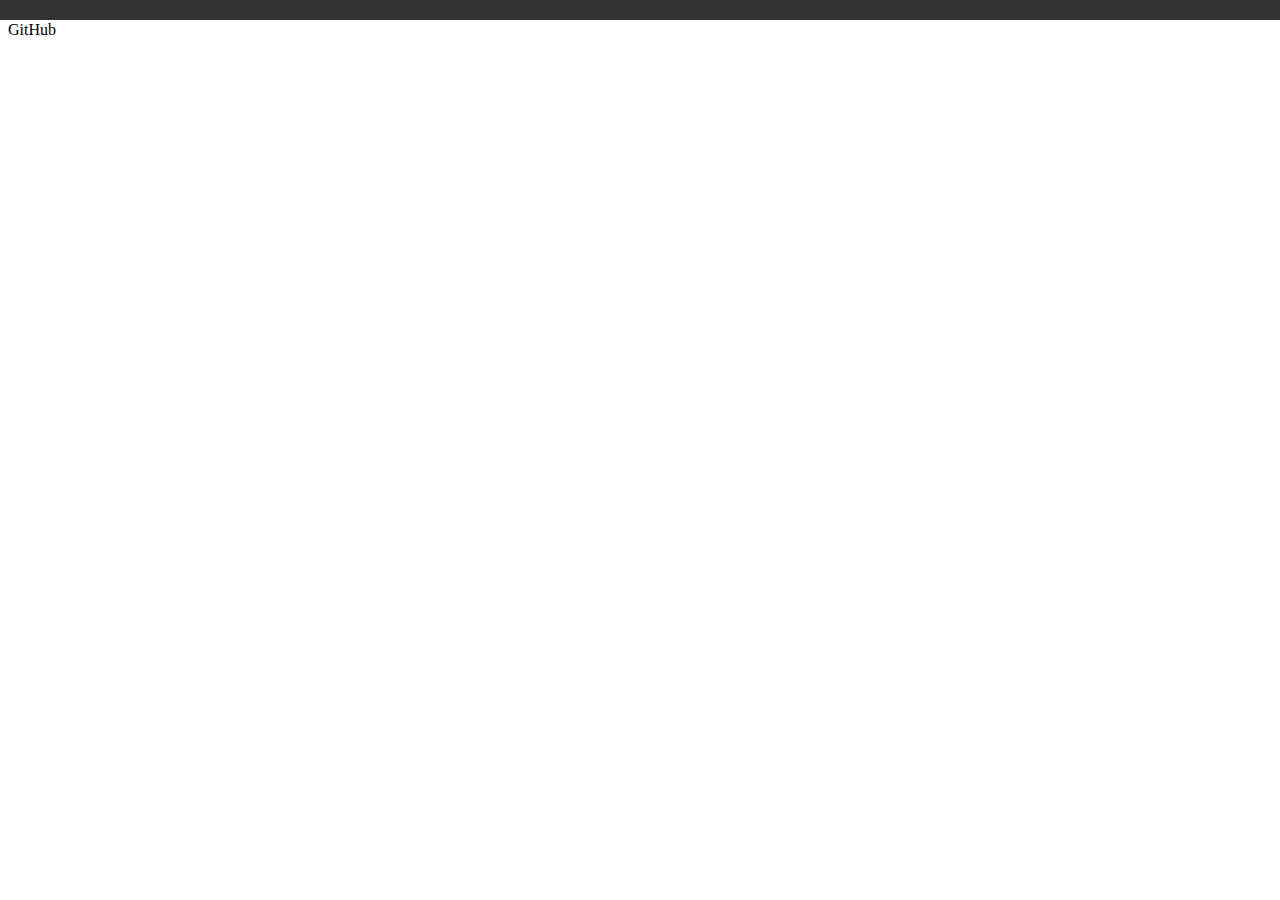
<file: .github/Portfolio/Portfolio.html>
<!--Personal Portfolio html elements - will copy to Index.html-->
<!DOCTYPE html>
<html lang="en">
<head>
<meta charset="UTF-8">
<meta name="viewport" content="width=device-width, initial-scale=1.0">
<title>Personal Portfolio</title>
<link rel="stylesheet" href="PortStyles.css">
</head>
<body>
    <!--Navigation Bar-->
    <nav id="navbar" class="nav">

    </nav>
    <!--Welcom Section-->
    <section id="welcome-section" class="welcome">
        <h1></h1>
    </section>
    <!--Links to Personal Projects:
    Substack
    Projects
    CV-->
    <section id="pojects" classs="project-tile">
        <a id="substack-link" target="_blank"></a>
    </section>
    <!--Link to Personal Activities - 
        Turner's Page
        Strava-->
    <section id="personal" class="personal">
    <section id="turner" class="turner">

    </section>
    <!--Link to Airbnb and Guidebook-->
    <section id="airbnb" class="airbnb">
    </section>
    <!--Footer Contact info
        X
        GitHub
        Linked-in
        Email
        Facebook-->
    <footer class="foot">
        <a id="profile-link" target="_blank">GitHub</a>
    </footer>
</body>
</html>
</file>
<file: Portfolio/PortStyles.css>
/**Personal Portfolio Styles Sheet - will copy to IndexStyles.css**/

Body {
    background-color: aliceblue;
}

header {
    position: fixed;
    top: 0;
    left: 0;
    width: 100%;
    height: 7vh;
    background-color: #333;
    color: aliceblue;
    padding: 10px;
    display: flex;
    flex-direction: row;
    justify-content: space-between;
    align-items: center;
    border-radius: 10px;
    z-index: 1000; /* Ensures navbar stays above other content */
}

.left-head img {
    display: block;
    width: 10vw;
    max-height: 95px;
    box-sizing: border-box;
    padding: 5px;
    object-fit: contain;
}

.navbar {
    height: 100%;
    color: aliceblue;
}

.navbar ul {
    display: flex;
    list-style: none;
    margin-right: 5rem;
    padding: 0;
    align-items: center;
}

.navbar ul li {
    margin: 0 15px;
}

a.nav-link {
    color: aliceblue;
    font-size: 1.75rem;
    text-decoration: none;
}

main {
    margin: 15vh 5rem 5rem 5rem;
}

.welcome {
    font-size: 1.25rem;
    height: 100vh;
}

h2.st-header, .projects-header {
    margin-top: 5rem;
}

.gallery {
    display: flex;
    flex-direction: row;
    flex-wrap: wrap;
    justify-content: center;
    align-items: flex-start; /* Align items at top for consistent appearance */
    gap: 1rem;
    padding: 1rem;
}

.gallery-item {
    text-align: center; /* Centers title under image */
    flex: 0 0 auto; /* Prevent stretching, use content size */
}

.project-link {
    text-decoration: none; /* Keep link styling */
    display: inline-block; /* Constrain to content width */
}

.project-image {
    height: 20vh;
    max-width: 100%; /* Prevents image overflow */
    display: block; /* Ensures link wraps entire item */
}

.project-title {
    background-color: #333;
    color: aliceblue;
    font-size: 1.5rem;
    text-align: center;
    margin: 0.25rem 0 0.5rem 0;
    text-wrap: pretty; /* Ensures clean wrapping */
    width: inherit; /* Matches container width */
    box-sizing: border-box; /* Include padding in width */
}

/* Optional: If b-banner adds spacing, ensure it doesn't break layout  */
.b-banner {
    display: inline;  /*Prevent banner from affecting width */
}

.social-links {
    display: flex;
    gap: 15px;
    justify-content: center;
    padding: 20px;
}

.social-links a {
    color: #333;
    font-size: 32px;
    transition: color 0.3s;
}

.social-links img {
    width: 32px;
    height: 32px;
}

.social-links a:hover {
    color: #0077B5; /* LinkedIn blue, adjust per platform */
}

@media only screen and (max-width: 767px) {
    header {
      position: fixed;
      top: 0;
      left: 0;
      width: 100%;
      height: 10vh; /* Slightly taller for mobile */
      background-color: #333;
      color: aliceblue;
      padding: 5px;
      display: flex;
      flex-direction: column; /* Stack logo and nav for mobile */
      justify-content: center;
      align-items: center;
      border-radius: 10px;
      z-index: 1000;
    }
  }
</file>
<file: Portfolio/resstyles.css>
Body {
    background-color: aliceblue;
    margin: 5vw;
    font-family: 'Roboto', sans-serif;
}

.name, .address {
    text-align: center;
}

.strong-ital-underline {
    text-align: center;
}

.section-bar {
    text-align: center;
    border-bottom: 3px #1F3864;
}

hr {
    background-color: #1F3864;
    height: 2px;
}

.three-column-grid {
    display: flex;
    justify-content: space-between;
    align-items: center;
    margin: 0 20vw 0 20vw;
    text-align: center;
}

span {
    display: flex;
    flex-direction: row;
    width: 75vw;
    height: 1.2rem;
    align-items: flex-end; /* Aligns items at the start vertically */
    justify-content: space-between; /* Aligns items horizontally to the left */
    text-align: left; /* Optional: aligns text within children */
    margin-top: 1rem;
}

li {
    width: 65vw;
}

h3.experience, p.dates, p.place {
    margin-bottom: 0;
}

.place {
    text-align: left;
}
</file>
<file: Product Landing Page/PLPStyles.css>
/*Certification Project - Product Landing Page*/
/*PLPStyles.css*/
* {
    padding: 0;
    margin: 0;
    box-sizing: border-box;
}

a :hover {
    background-color: #326127;
}

body {
    background-color: #b4e9a2;
}

header {
    position: fixed;
    width: 100%;
    height: 100px;
    background-color: #326127;
    display: flex;
    justify-content: space-between;
    align-items: center;
    top: 0;
}

#header-image {
    display: block;
    width: 10vw;
    max-height: 95px;
    box-sizing: border-box;
    padding: 5px;
    object-fit: contain;
}

nav {
    width: 100%;
    max-width: 600px;
    height: 50px;
  }
  
  nav > ul {
    display: flex;
    justify-content: space-evenly;
    flex-wrap: wrap;
    flex-direction: row;
    align-items: center;
    margin-right: 1.5rem;
    padding-inline-start: 0;
    margin-block: 0;
    height: 100%;
  }
  
  nav > ul > li {
    color: #dfdfe2;
    margin: 1rem 1rem;
    padding: 0.2rem;
    display: block;
    font-size: 1.5rem;
  }
  
  nav > ul > li:hover {
    background-color: #dfdfe2;
    color: #1b1b32;
    cursor: pointer;
  }
  
  li > a {
    color: inherit;
    text-decoration: none;
  }

main{
    margin-top: 115px;
}

h1, h2 {
    text-align: center;
}

.last, h1 {
    margin-bottom: 2rem;
}

#form {
    margin-top: 2rem;
    display: block;
    text-align: center;
    margin-bottom: 2rem;
}

#guidebook {
    text-align: center;
}

span {
    display: flex;
    align-items: center;
    justify-content: center; /* Centers horizontally */
    text-align: center; /* Optional: aligns text within children */
    margin-top: 1rem;
}
h3, p {
    margin: 0;
}

.n-link {
    margin: 1rem;
}

@media only screen and (max-width: 720px) {
    header {
        position: fixed;
        width: 100%;
        height: 75px;
        background-color: #326127;
        display: flex;
        justify-content: space-between;
        align-items: center;
        top: 0;
    }

    #header-image {
        display: block;
        width: 10vw;
        max-height: 70px;
        box-sizing: border-box;
        padding: 5px;
        object-fit: contain;
    }
}
</file>
<file: Survey/SurveyStyles.css>
/*MySurvey*/

body {
  width: 100%;
  height: 100vh;
  margin: 0;
  background-size: cover;
  background-image: url("room.jpg");
  background-color: rgba(222, 222, 222, 0.7); /* Semi-transparent black overlay */
  background-blend-mode: overlay; /* Blends image with color */
}

h1, p {
  text-align: center;
}

form {
  text-align: left;
  width: 60vw;
  max-width: 500px;
  min-width: 300px;
  margin: 0 auto;
  padding: 10px;
  background-color: #AEADA4;
}

fieldset:last-of-type {
  border-bottom: none;
}

input[type="submit"] {
  display: block;
  width: 30%;
  margin: 1em auto;
  height: 2em;
  font-size: 1.1rem;
  border-color: white;
}

div .p-info {
  padding-bottom: 10px;
}

div .check-in p {
  text-align: left;
  margin-top: 0px;
  margin-bottom: 0px; /* Space below the <p> */
}

div .check-in input {
  text-align: left;
  margin-bottom: 10px; /* Space below the <p> */
}

div .refer label {
  text-align: left;
  margin-bottom: 0px;
}

input [type="textarea"] {
  min-width: 400px;

}

input[type="text"] {
  width: 40vw; /* Matches form’s width */
  max-width: 400px; /* Matches form’s max-width */
}

input[type="email"] {
  width: 40vw; /* Matches form’s width */
  max-width: 400px; /* Matches form’s max-width */
}

input[type="number"] {
  width: 100px; 
}

input[type="textarea"] {
  width: 40vw; /* Matches form’s width */
  max-width: 400px; /* Matches form’s max-width */
  text-align: left; /* Aligns text (and cursor) to the left */
  vertical-align: top; /* Ensures content starts at the top */
  padding: 10px; /* Adds space inside, starting cursor at top-left corner */
  box-sizing: border-box; /* Keeps padding within width/height */
}

/* For Chrome, Edge, and Safari */
input[type="number"]::-webkit-inner-spin-button,
input[type="number"]::-webkit-outer-spin-button {
    -webkit-appearance: none;
    margin-bottom: 25px;
}

/* For Firefox */
input[type="number"] {
    -moz-appearance: textfield; /* Removes arrows */
    
}
</file>
<file: Technical Document/TDStyles.css>
/**Cert Project - Technical Document Design**/
HTML, body {
    padding: 10px;
    background-color: #fff;
    font-family: "Helvetica Neue", Helvetica, Arial, sans-serif;
}
nav {
    display: block;
    padding: 10px;
    margin: 5px;;
}

#navbar header {
    padding: 10px 0;
    font-size: 120%;
}

#navbar {
    position: fixed;
    top: 0;
    left: 0;
    width: 230px;
    height: 100%;
    border-right: 2px solid #00205b;
}

#navbar a {
    display: block;
    padding: 10px 0;
    text-decoration: none;
    border-top: 1px SOLID #00205b;
    color: black;
    
}

main {
    position: absolute;
    margin-left: 250px;
    padding: 0px;
}

#main-doc header {
    font-size: 150%;
}

code {
    padding: 3px;
    background-color: #d5deef;
}

@media (max-width: 768px) {
    #navbar {
        width: 180px
    }

    main {
        margin-left: 190px;
    }
}
</file>
<file: Turner/turnerStyles.css>
/*turnerStyles.css*/
header {
    width: 90%;
    background-color: #5976f8;
    display: flex;
    flex-direction: column;
    flex-wrap: wrap;
    top: 0;
    margin: 10px auto;
    border-radius: 10px;
  }

h1 {
    color: lavender;
}

h1:first-of-type{
    display: block;
    padding: 10px 0 0 0;
    margin: 0 auto 0;
    text-align: center;
    font-family: Lucida Handwriting;
}

h1:last-of-type{
    display: block;
    padding: 0 0 10px 0;
    margin: 0 auto 0;
    text-align: center;
    font-family: Times New Roman;
    font-size: 50px;
}

body {
    width: 100%;
    background-color: lavender;
}

#image {
    display: block;
    max-width: 30%;
    height: auto;
    margin: auto;
    align-items: center;
    border-radius: 10px;
}

figcaption {
    text-align: center;
    margin: 10px auto 30px;
    padding-bottom: 10px;
    border-bottom: 4px solid #5976f8;
    max-width: 40%;
}
#obit, p { 
    font-family: Verdana;
    font-style: italic;
    Margin: 0 auto 20px;
    width: 80%;
    text-indent: 2em;
}

.gallery {
    display: flex;
    flex-direction: row;
    flex-wrap: wrap;
    justify-content: center;
    align-items: center;
    gap: 16px;
    max-width: 1400px;
    margin: 0 auto;
    padding: 20px 10px;
  }
  
  .gallery img {
    width: 100%;
    max-width: 350px;
    height: 300px;
    object-fit: cover;
    border-radius: 10px;
  }
  
  .gallery::after {
    content: "";
    width: 350px;
  }

  footer {
    width: 90%;
    height: fit-content;
    background-color: #5976f8;
    color: lavender;
    margin-inline: 0 0 5px;
    top: 0;
    padding: 20px 0 20px;
    margin: 10px 0;
    border-radius: 10px;
  }

  footer p {
    margin: 0;
  }

  footer a {
    color: gold;
  }

  footer a:hover {
    color: #daaad9;
  }
</file>
<file: .github/Portfolio/PortStyles.css>
/**Personal Portfolio Styles Sheet - will copy to IndexStyles.css**/

#navbar {
    position: fixed;
      top: 0;
    left: 0;
    width: 100%;
    background-color: #333;
    color: white;
    padding: 10px;
    z-index: 1000; /* Ensures navbar stays above other content */
}


@media
</file>
<file: Guidebook/GuideStyles.css>
/*Guidebook for our Vacation Rental*/
/* Normalize and base styles */
* {
    padding: 0;
    margin: 0;
    box-sizing: border-box;
}

body {
    background-color: #b4e9a2;
    font-family: Arial, sans-serif;
    line-height: 1.6;
    color: #333;
}

header {
    position: fixed;
    width: 100%;
    height: 100px;
    background-color: #326127;
    display: flex;
    justify-content: center;
    align-items: center;
    top: 0;
    z-index: 1000;
}

.header-container {
    display: flex;
    justify-content: space-between;
    align-items: center;
    width: 100%;
    max-width: 1200px;
    padding: 0 1rem;
}

#header-image {
    width: 10vw;
    max-height: 90px;
    padding: 5px;
    object-fit: contain;
}

#nav-bar {
    max-width: 80vw;
}

#nav-bar ul {
    display: flex;
    justify-content: space-evenly;
    align-items: center;
    list-style: none;
    padding: 0;
    margin: 0;
}

.nav-link {
    margin: 0 1rem;
    padding: 0.5rem;
    font-size: 1.5rem;
    color: #dfdfe2;
}

.nav-link a {
    text-decoration: none;
    transition: background-color 0.3s;
}

.nav-link:hover {
    background-color: #dfdfe2;
    color: #1b1b32;
}

main {
    margin-top: 110px;
    padding: 0 1rem;
}

h1, h2, h3 {
    text-align: center;
}

h1.last {
    font-size: 2.5rem;
    margin-bottom: 2rem;
    color: #326127;
}

h2 {
    font-size: 1.8rem;
    margin: 1rem 0;
}

h3 {
    font-size: 1.3rem;
}

.video-container {
    position: relative;
    padding-bottom: 56.25%; /* 16:9 aspect ratio */
    height: 0;
    overflow: hidden;
    max-width: 70vw;
    margin: 2rem auto;
}

.video-container iframe {
    position: absolute;
    top: 0;
    left: 0;
    width: 100%;
    height: 100%;
}

#guidebook .entry {
    margin: 1.5rem 0;
    max-width: 800px;
    margin-left: auto;
    margin-right: auto;
}

span {
    display: flex;
    justify-content: center;
    align-items: center;
    margin-bottom: 0.5rem;
}

address, p, a {
    text-align: center;
    font-size: 1rem;
    margin: 0.3rem 0;
}

.n-link {
    scroll-margin-top: 110px;
}

.entry {
    text-align: center;
}

.entry a:hover {
    background-color: #dfdfe2;
    color: #1b1b32;
}

.form-section {
    text-align: center;
    margin: 2rem 0;
}

#email-form {
    display: flex;
    flex-direction: column;
    align-items: center;
    gap: 0.5rem;
}

#email-form label {
    font-size: 1.1rem;
}

#email-form input {
    padding: 0.5rem;
    font-size: 1rem;
    width: 100%;
    max-width: 300px;
}

#email-form button {
    padding: 0.5rem 1rem;
    font-size: 1rem;
    background-color: #326127;
    color: #dfdfe2;
    border: none;
    cursor: pointer;
    transition: background-color 0.3s;
}

#email-form button:hover {
    background-color: #1b1b32;
}

/* Medium screens: Laptops and tablets (768px–1199px) */
@media screen and (max-width: 1199px) {
    header {
        height: 80px;
    }

    #header-image {
        width: 12vw;
        max-height: 70px;
    }

    .nav-link {
        font-size: 1.3rem;
        margin: 0 0.5rem;
    }

    main {
        margin-top: 90px;
    }

    h1.last {
        font-size: 2.2rem;
    }

    h2 {
        font-size: 1.6rem;
    }

    h3 {
        font-size: 1.2rem;
    }

    .video-container {
        max-width: 600px;
    }

    .n-link {
        scroll-margin-top: 90px;
    }
}

/* Small screens: Phones (≤767px) */
@media screen and (max-width: 767px) {
    header {
        height: auto;
        padding: 0.5rem;
        flex-direction: column;
    }

    .header-container {
        flex-direction: column;
        align-items: center;
    }

    #header-image {
        width: 20vw;
        max-height: 60px;
        margin-bottom: 0.5rem;
    }

    #nav-bar {
        width: 100%;
    }

    #nav-bar ul {
        flex-direction: column;
        gap: 0.5rem;
    }

    .nav-link {
        font-size: 1.1rem;
        margin: 0.3rem 0;
        padding: 0.3rem;
    }

    main {
        margin-top: 150px;
        padding: 0 0.5rem;
    }

    h1.last {
        font-size: 1.8rem;
    }

    h2 {
        font-size: 1.4rem;
    }

    h3 {
        font-size: 1.1rem;
    }

    address, p, a {
        font-size: 0.9rem;
    }

    .video-container {
        max-width: 100%;
    }

    .n-link {
        scroll-margin-top: 150px;
    }

    #email-form input {
        max-width: 250px;
    }
}

/* Extra small screens: Very small phones (≤576px) */
@media screen and (max-width: 576px) {
    #header-image {
        width: 25vw;
        max-height: 50px;
    }

    .nav-link {
        font-size: 1rem;
    }

    main {
        margin-top: 160px;
    }

    h1.last {
        font-size: 1.5rem;
    }

    h2 {
        font-size: 1.2rem;
    }

    h3 {
        font-size: 1rem;
    }

    address, p, a {
        font-size: 0.85rem;
    }

    #email-form input {
        max-width: 200px;
    }

    #email-form button {
        font-size: 0.9rem;
    }
}
</file>
